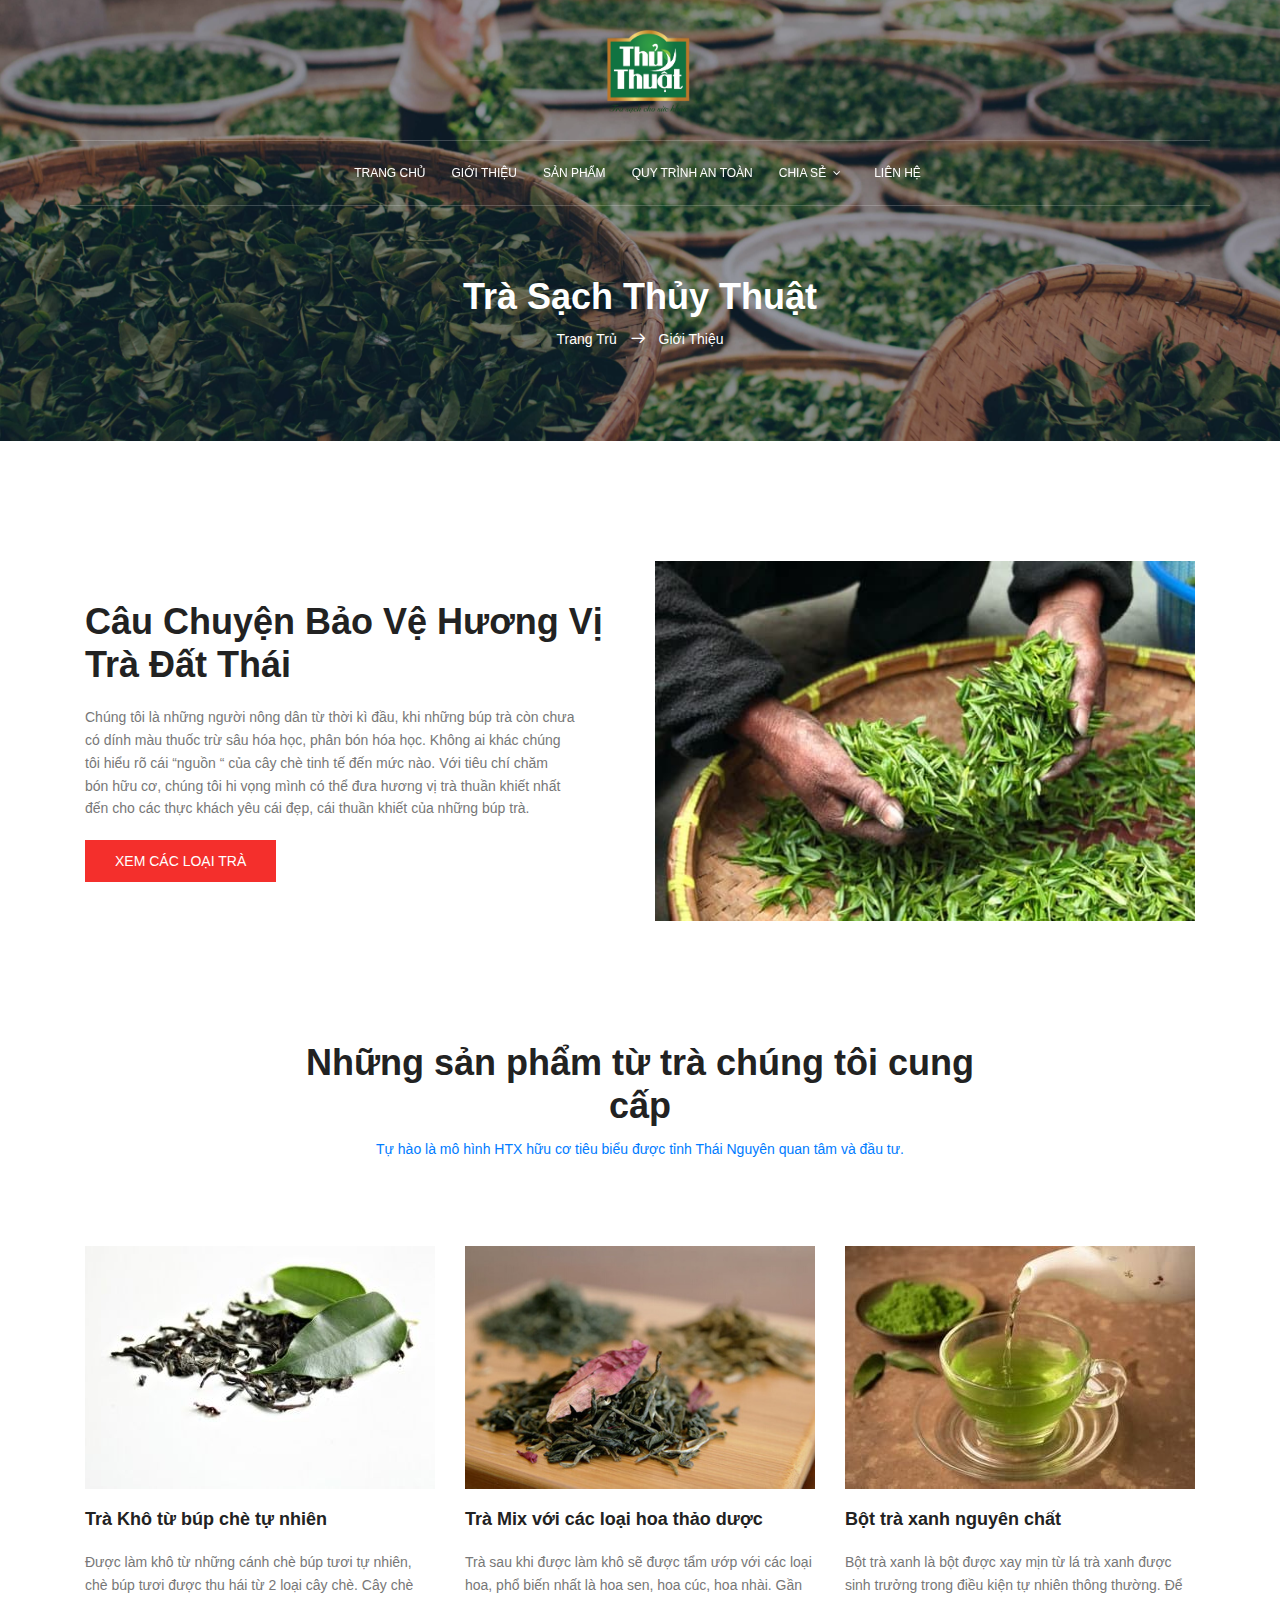
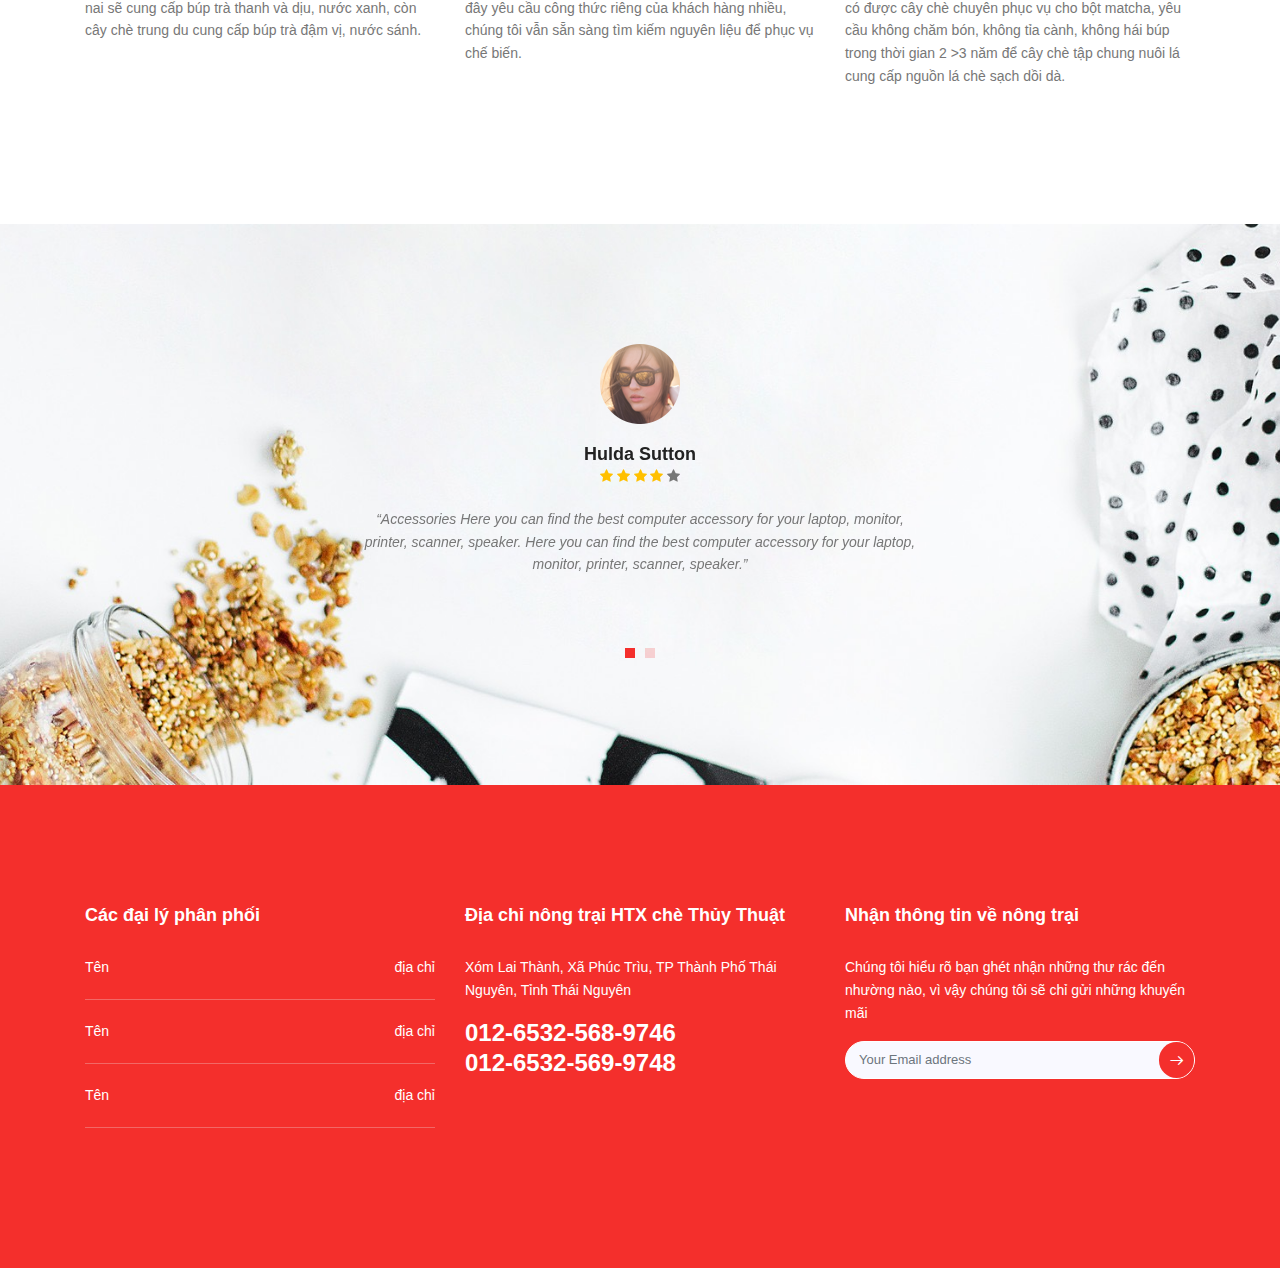
<file: about.html>
<!DOCTYPE html>
<!-- saved from url=(0040)about.html -->
<html lang="zxx" class="no-js" style="display: block;"><head><meta http-equiv="Content-Type" content="text/html; charset=UTF-8">
		<!-- Mobile Specific Meta -->
		<meta name="viewport" content="width=device-width, initial-scale=1, shrink-to-fit=no">
		<!-- Favicon-->
		<link rel="shortcut icon" href="img/fav.png">
		<!-- Author Meta -->
		<meta name="author" content="colorlib">
		<!-- Meta Description -->
		<meta name="description" content="">
		<!-- Meta Keyword -->
		<meta name="keywords" content="">
		<!-- meta character set -->
		
		<!-- Site Title -->
		<title>Trà Thuy Thuat</title>

		<link href="./about_files/css" rel="stylesheet"> 
			<!--
			CSS
			============================================= -->
			<link rel="stylesheet" href="./about_files/linearicons.css">
			<link rel="stylesheet" href="./about_files/font-awesome.min.css">
			<link rel="stylesheet" href="./about_files/bootstrap.css">
			<link rel="stylesheet" href="./about_files/magnific-popup.css">
			<link rel="stylesheet" href="./about_files/jquery-ui.css">				
			<link rel="stylesheet" href="./about_files/nice-select.css">							
			<link rel="stylesheet" href="./about_files/animate.min.css">
			<link rel="stylesheet" href="./about_files/owl.carousel.css">				
			<link rel="stylesheet" href="./about_files/main.css">
		<script type="text/javascript" charset="UTF-8" src="./about_files/common.js.download"></script><script type="text/javascript" charset="UTF-8" src="./about_files/util.js.download"></script></head>
		<body style="display: block;">	
			<header id="header" class="">
				<div class="header-top">
					<div class="container">
				  		<div class="row justify-content-center">
						      <div id="logo">
						        <a href="home.html"><img src="./about_files/logo2.png" alt="" title="" width="100" height="100"></a>
						      </div>
				  		</div>			  					
					</div>
				</div>
				<div class="container main-menu">
					<div class="row align-items-center justify-content-center d-flex">			
				      <nav id="nav-menu-container">
				        <ul class="nav-menu">
				         <li><a href="home.html">Trang Chủ</a></li>
				          <li><a href="about.html" class="menu-active">Giới Thiệu</a></li>
				          <li><a href="menu.html">Sản Phẩm</a></li>
				          <li><a href="#">Quy Trình An Toàn</a></li>
				          <li class="menu-has-children"><a href="about.html" class="sf-with-ul">Chia Sẻ</a>
				            <ul style="display: none;">
				              <li><a href="gallery.html">Hoạt Động Của Nông Trại</a></li>
				              <li><a href="blog-single.html">Chia Sẻ Kinh Nghiệm</a></li>
				            </ul>
				          </li>	
				        <!--   <li class="menu-has-children"><a href="about.html" class="sf-with-ul">Pages</a>
				            <ul style="display: none;">
				            	  <li><a href="elements.html">Elements</a></li>
						          <li class="menu-has-children"><a href="about.html" class="sf-with-ul">Level 2 </a>
						            <ul style="display: none;">
						              <li><a href="about.html#">Item One</a></li>
						              <li><a href="about.html#">Item Two</a></li>
						            </ul>
						          </li>					                		
				            </ul>
				          </li>	 -->				          					          		          
				          <li><a href="contact.html">Liên Hệ</a></li>
				        </ul>
				      </nav><!-- #nav-menu-container -->					      		  
					</div>
				</div>
			</header><!-- #header -->
			
			<!-- start banner Area -->
			<section class="about-banner relative">
				<div class="overlay overlay-bg"></div>
				<div class="container">				
					<div class="row d-flex align-items-center justify-content-center">
						<div class="about-content col-lg-12">
							<h1 class="text-white">
								Trà Sạch Thủy Thuật	
							</h1>	
							<p class="text-white link-nav"><a href="home.html">Trang Trủ</a>  <span class="lnr lnr-arrow-right"></span>  <a href="about.html">Giới Thiệu</a></p>
						</div>	
					</div>
				</div>
			</section>
			<!-- End banner Area -->	

			<!-- Start home-about Area -->
			<section class="home-about-area section-gap">
				<div class="container">
					<div class="row align-items-center">
						<div class="col-lg-6 home-about-left">
							<h1>Câu Chuyện Bảo Vệ Hương Vị Trà Đất Thái</h1>
							<p>
Chúng tôi là những người nông dân từ thời kì đầu, khi những búp trà còn chưa có dính màu thuốc trừ sâu hóa học, phân bón hóa học. Không ai khác chúng tôi hiểu rõ cái “nguồn “ của cây chè tinh tế đến mức nào. Với tiêu chí chăm bón hữu cơ, chúng tôi hi vọng mình có thể đưa hương vị trà thuần khiết nhất đến cho các thực khách yêu cái đẹp, cái thuần khiết của những búp trà.							</p>
							<a href="about.html#" class="primary-btn">Xem các loại trà</a>
						</div>
						<div class="col-lg-6 home-about-right">
							<img class="img-fluid" src="./about_files/about1.jpg" alt="">
						</div>
					</div>
				</div>	
			</section>
			<!-- End home-about Area -->	

			<!-- Start services Area -->
			<section class="services-area pb-120">
				<div class="container">
					<div class="row d-flex justify-content-center">
						<div class="menu-content pb-70 col-lg-8">
							<div class="title text-center">
								<h1 class="mb-10">Những sản phẩm từ trà chúng tôi cung cấp</h1>
								<p>
<a href="https://www.vitest.org/tin-tuc-xem/526/htx-che-thuy-thuat-day-manh-san-xuat-theo-huong-huu-co">Tự hào là mô hình HTX hữu cơ tiêu biểu được tỉnh Thái Nguyên quan tâm và đầu tư.</a></p>
							</div>
						</div>
					</div>						
					<div class="row">
						<div class="col-lg-4">
							<div class="single-service">
								<div class="thumb">
									<img src="./about_files/abouttea1.jpg" alt="">
								</div>
								<a href="about.html#">
									<h4>Trà Khô từ búp chè tự nhiên </h4>
								</a>
								<p>
									Được làm khô từ những cánh chè búp tươi tự nhiên, chè búp tươi được thu hái từ 2 loại cây chè. Cây chè nai sẽ cung cấp búp trà thanh và dịu, nước xanh, còn cây chè trung du cung cấp búp trà đậm vị, nước sánh.
								</p>								
							</div>
						</div>
						<div class="col-lg-4">
							<div class="single-service">
								<div class="thumb">
									<img src="./about_files/abouttea3.png" alt="">
								</div>
								<a href="about.html#">
									<h4>Trà Mix với các loại hoa thảo dược </h4>
								</a>	
								<p>
									Trà sau khi được làm khô sẽ được tẩm ướp với các loại hoa, phổ biến nhất là hoa sen, hoa cúc, hoa nhài. Gần đây yêu cầu công thức riêng của khách hàng nhiều, chúng tôi vẫn sẵn sàng tìm kiếm nguyên liệu để phục vụ chế biến.
								</p>
							</div>
						</div>
						<div class="col-lg-4">
							<div class="single-service">
								<div class="thumb">
									<img src="./about_files/abouttea2.jpg" alt="">
								</div>
								<a href="about.html#">
									<h4>Bột trà xanh nguyên chất</h4>
								</a>	
								<p>
									Bột trà xanh là bột được xay mịn từ lá trà xanh được sinh trưởng trong điều kiện tự nhiên thông thường. Để có được cây chè chuyên phục vụ cho bột matcha, yêu cầu không chăm bón, không tỉa cành, không hái búp trong thời gian 2 &gt;3 năm để cây chè tập chung nuôi lá cung cấp nguồn lá chè sạch dồi dà. 
								</p>
							</div>
						</div>												
					</div>
				</div>	
			</section>
			<!-- End services Area -->

			<!-- Start review Area -->
			<section class="review-area section-gap">
				<div class="container">
					<div class="row">
						<div class="active-review-carusel owl-carousel owl-theme owl-loaded">
							
								
							
																					
						<div class="owl-stage-outer"><div class="owl-stage" style="transform: translate3d(-7020px, 0px, 0px); transition: all 0.5s ease 0s; width: 9360px;"><div class="owl-item cloned" style="width: 1140px; margin-right: 30px;"><div class="single-review">
								<img src="./about_files/user.png" alt="">
								<h4>Hulda Sutton</h4>
								<div class="star">
									<span class="fa fa-star checked"></span>
									<span class="fa fa-star checked"></span>
									<span class="fa fa-star checked"></span>
									<span class="fa fa-star checked"></span>
									<span class="fa fa-star"></span>								
								</div>	
								<p>
									“Accessories Here you can find the best computer accessory for your laptop, monitor, printer, scanner, speaker. Here you can find the best computer accessory for your laptop, monitor, printer, scanner, speaker.”
								</p>
							</div></div><div class="owl-item cloned" style="width: 1140px; margin-right: 30px;"><div class="single-review">
								<img src="./about_files/user.png" alt="">
								<h4>Hulda Sutton</h4>
								<div class="star">
									<span class="fa fa-star checked"></span>
									<span class="fa fa-star checked"></span>
									<span class="fa fa-star checked"></span>
									<span class="fa fa-star checked"></span>
									<span class="fa fa-star"></span>								
								</div>	
								<p>
									“Accessories Here you can find the best computer accessory for your laptop, monitor, printer, scanner, speaker. Here you can find the best computer accessory for your laptop, monitor, printer, scanner, speaker.”
								</p>
							</div></div><div class="owl-item" style="width: 1140px; margin-right: 30px;"><div class="single-review">
								<img src="./about_files/user.png" alt="">
								<h4>Hulda Sutton</h4>
								<div class="star">
									<span class="fa fa-star checked"></span>
									<span class="fa fa-star checked"></span>
									<span class="fa fa-star checked"></span>
									<span class="fa fa-star checked"></span>
									<span class="fa fa-star"></span>								
								</div>	
								<p>
									“Accessories Here you can find the best computer accessory for your laptop, monitor, printer, scanner, speaker. Here you can find the best computer accessory for your laptop, monitor, printer, scanner, speaker.”
								</p>
							</div></div><div class="owl-item" style="width: 1140px; margin-right: 30px;"><div class="single-review">
								<img src="./about_files/user.png" alt="">
								<h4>Hulda Sutton</h4>
								<div class="star">
									<span class="fa fa-star checked"></span>
									<span class="fa fa-star checked"></span>
									<span class="fa fa-star checked"></span>
									<span class="fa fa-star checked"></span>
									<span class="fa fa-star"></span>								
								</div>	
								<p>
									“Accessories Here you can find the best computer accessory for your laptop, monitor, printer, scanner, speaker. Here you can find the best computer accessory for your laptop, monitor, printer, scanner, speaker.”
								</p>
							</div></div><div class="owl-item" style="width: 1140px; margin-right: 30px;"><div class="single-review">
								<img src="./about_files/user.png" alt="">
								<h4>Hulda Sutton</h4>
								<div class="star">
									<span class="fa fa-star checked"></span>
									<span class="fa fa-star checked"></span>
									<span class="fa fa-star checked"></span>
									<span class="fa fa-star checked"></span>
									<span class="fa fa-star"></span>								
								</div>	
								<p>
									“Accessories Here you can find the best computer accessory for your laptop, monitor, printer, scanner, speaker. Here you can find the best computer accessory for your laptop, monitor, printer, scanner, speaker.”
								</p>
							</div></div><div class="owl-item" style="width: 1140px; margin-right: 30px;"><div class="single-review">
								<img src="./about_files/user.png" alt="">
								<h4>Hulda Sutton</h4>
								<div class="star">
									<span class="fa fa-star checked"></span>
									<span class="fa fa-star checked"></span>
									<span class="fa fa-star checked"></span>
									<span class="fa fa-star checked"></span>
									<span class="fa fa-star"></span>								
								</div>	
								<p>
									“Accessories Here you can find the best computer accessory for your laptop, monitor, printer, scanner, speaker. Here you can find the best computer accessory for your laptop, monitor, printer, scanner, speaker.”
								</p>
							</div></div><div class="owl-item cloned active" style="width: 1140px; margin-right: 30px;"><div class="single-review">
								<img src="./about_files/user.png" alt="">
								<h4>Hulda Sutton</h4>
								<div class="star">
									<span class="fa fa-star checked"></span>
									<span class="fa fa-star checked"></span>
									<span class="fa fa-star checked"></span>
									<span class="fa fa-star checked"></span>
									<span class="fa fa-star"></span>								
								</div>	
								<p>
									“Accessories Here you can find the best computer accessory for your laptop, monitor, printer, scanner, speaker. Here you can find the best computer accessory for your laptop, monitor, printer, scanner, speaker.”
								</p>
							</div></div><div class="owl-item cloned" style="width: 1140px; margin-right: 30px;"><div class="single-review">
								<img src="./about_files/user.png" alt="">
								<h4>Hulda Sutton</h4>
								<div class="star">
									<span class="fa fa-star checked"></span>
									<span class="fa fa-star checked"></span>
									<span class="fa fa-star checked"></span>
									<span class="fa fa-star checked"></span>
									<span class="fa fa-star"></span>								
								</div>	
								<p>
									“Accessories Here you can find the best computer accessory for your laptop, monitor, printer, scanner, speaker. Here you can find the best computer accessory for your laptop, monitor, printer, scanner, speaker.”
								</p>
							</div></div></div></div><div class="owl-controls"><div class="owl-nav"><div class="owl-prev" style="display: none;">prev</div><div class="owl-next" style="display: none;">next</div></div><div class="owl-dots" style=""><div class="owl-dot active"><span></span></div><div class="owl-dot"><span></span></div><div class="owl-dot"><span></span></div><div class="owl-dot"><span></span></div></div></div></div>
					</div>
				</div>	
			</section>
			<!-- End review Area -->				

			<!-- start footer Area -->		
			<footer class="footer-area">
				<div class="footer-widget-wrap">
					<div class="container">
						<div class="row section-gap">
							<div class="col-lg-4  col-md-6 col-sm-6">
								<div class="single-footer-widget">
									<h4>Các đại lý phân phối</h4>
									<ul class="hr-list">
										<li class="d-flex justify-content-between">
											<span>Tên</span> <span>địa chỉ</span>
										</li>
										<li class="d-flex justify-content-between">
											<span>Tên</span> <span>địa chỉ</span>
										</li>
										<li class="d-flex justify-content-between">
											<span>Tên</span> <span>địa chỉ</span>
										</li>																				
									</ul>
								</div>
							</div>
							<div class="col-lg-4  col-md-6 col-sm-6">
								<div class="single-footer-widget">
									<h4>Địa chỉ nông trại HTX chè Thủy Thuật</h4>
									<p>
										Xóm Lai Thành, Xã Phúc Trìu, TP Thành Phố Thái Nguyên, Tỉnh Thái Nguyên
									</p>
									<p class="number">
										012-6532-568-9746 <br>
										012-6532-569-9748
									</p>
								</div>
							</div>						
							<div class="col-lg-4  col-md-6 col-sm-6">
								<div class="single-footer-widget">
									<h4>Nhận thông tin về nông trại</h4>
									<p>Chúng tôi hiểu rõ bạn ghét nhận những thư rác đến nhường nào, vì vậy chúng tôi sẽ chỉ gửi những khuyến mãi</p>
									<div class="d-flex flex-row" id="mc_embed_signup">


										  <form class="navbar-form" action="https://spondonit.us12.list-manage.com/subscribe/post?u=1462626880ade1ac87bd9c93a&amp;id=92a4423d01" method="get">
										    <div class="input-group add-on align-items-center d-flex">
										      	<input class="form-control" name="EMAIL" placeholder="Your Email address" onfocus="this.placeholder = ''" onblur="this.placeholder = 'Your Email address'" required="" type="email">
												<div style="position: absolute; left: -5000px;">
													<input name="b_36c4fd991d266f23781ded980_aefe40901a" tabindex="-1" value="" type="text">
												</div>
										      <div class="input-group-btn">
										        <button class="genric-btn"><span class="lnr lnr-arrow-right"></span></button>
										      </div>
										    </div>
										      <div class="info mt-20"></div>
										  </form>
									</div>
								</div>
							</div>						
						</div>					
					</div>					
				</div>
				
			</footer>
			<!-- End footer Area -->	

			<script src="./about_files/jquery-2.2.4.min.js.download"></script>
			<script src="./about_files/popper.min.js.download"></script>
			<script src="./about_files/bootstrap.min.js.download"></script>			
			<script src="./about_files/js"></script>		
 			<script src="./about_files/jquery-ui.js.download"></script>					
  			<script src="./about_files/easing.min.js.download"></script>			
			<script src="./about_files/hoverIntent.js.download"></script>
			<script src="./about_files/superfish.min.js.download"></script>	
			<script src="./about_files/jquery.ajaxchimp.min.js.download"></script>
			<script src="./about_files/jquery.magnific-popup.min.js.download"></script>						
			<script src="./about_files/jquery.nice-select.min.js.download"></script>					
			<script src="./about_files/owl.carousel.min.js.download"></script>			
            <script src="./about_files/isotope.pkgd.min.js.download"></script>								
			<script src="./about_files/mail-script.js.download"></script>	
			<script src="./about_files/main.js.download"></script>	
		
	</body></html>
</file>
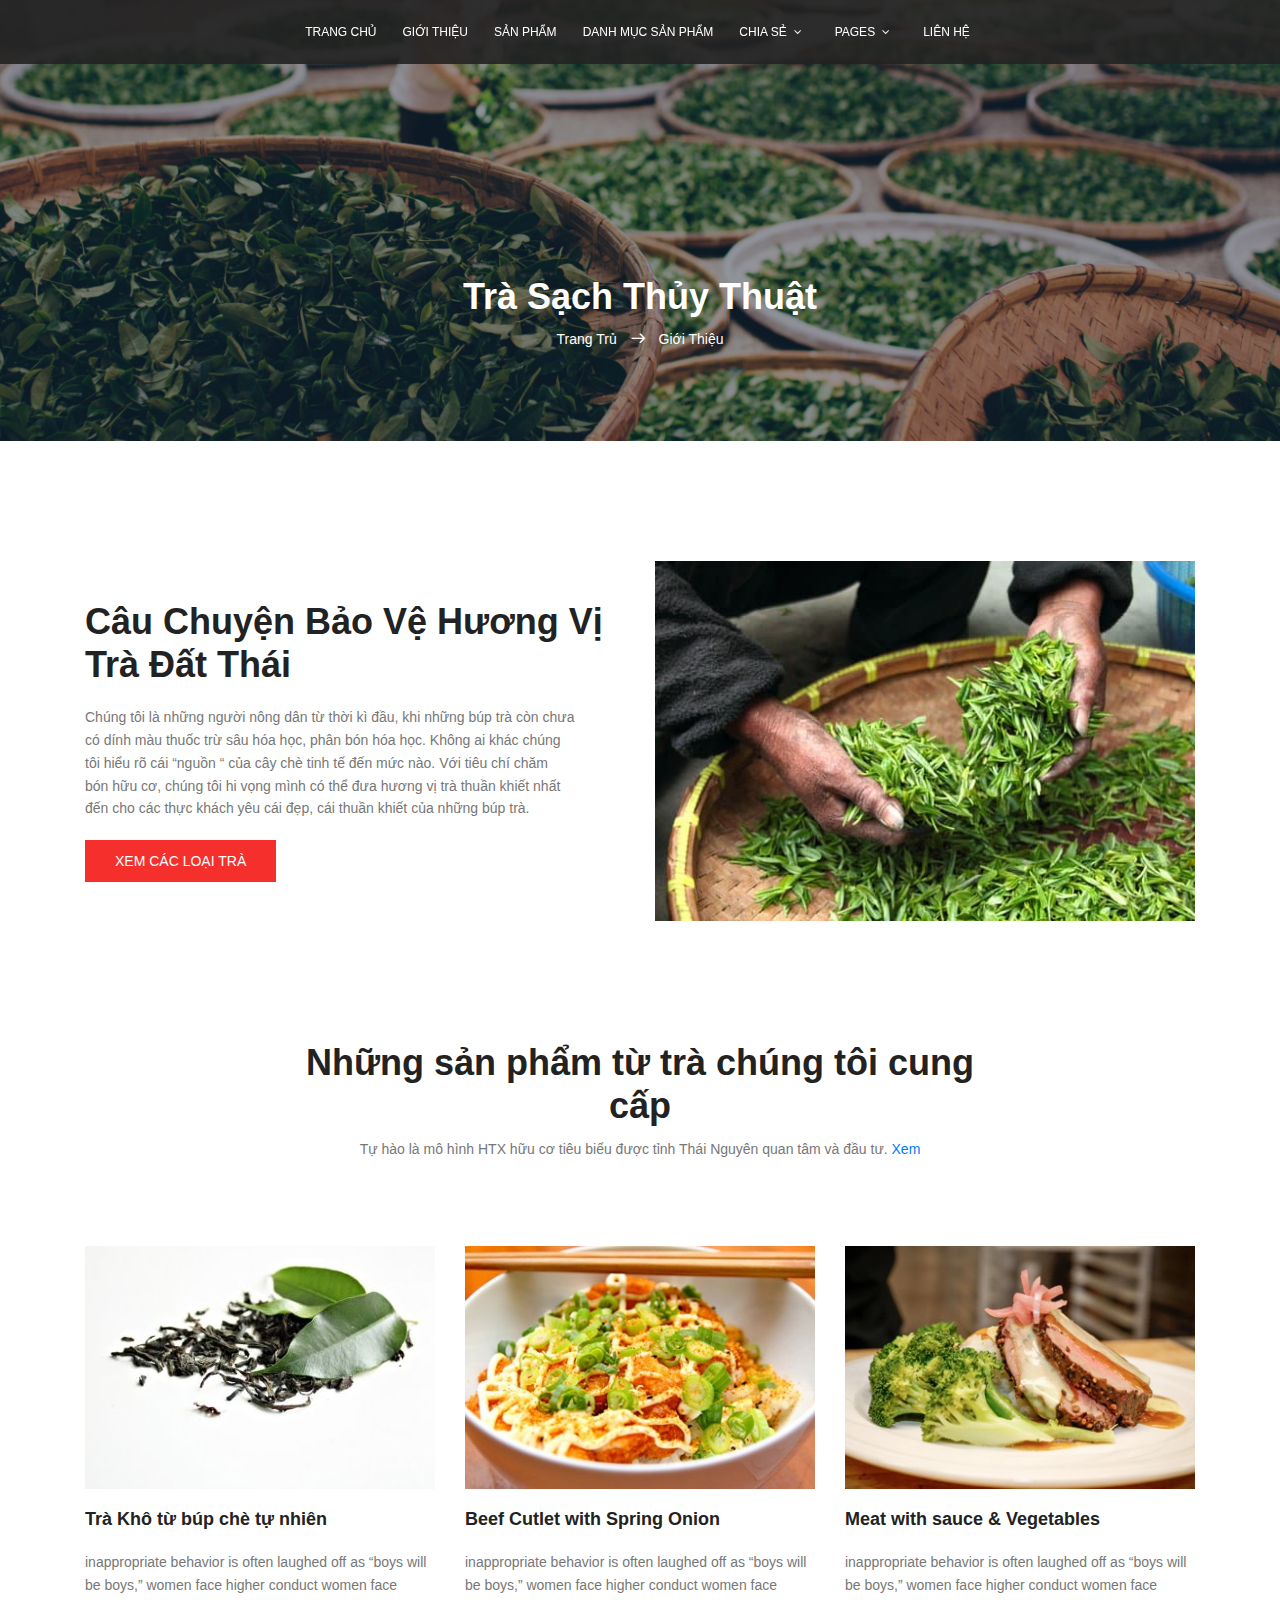
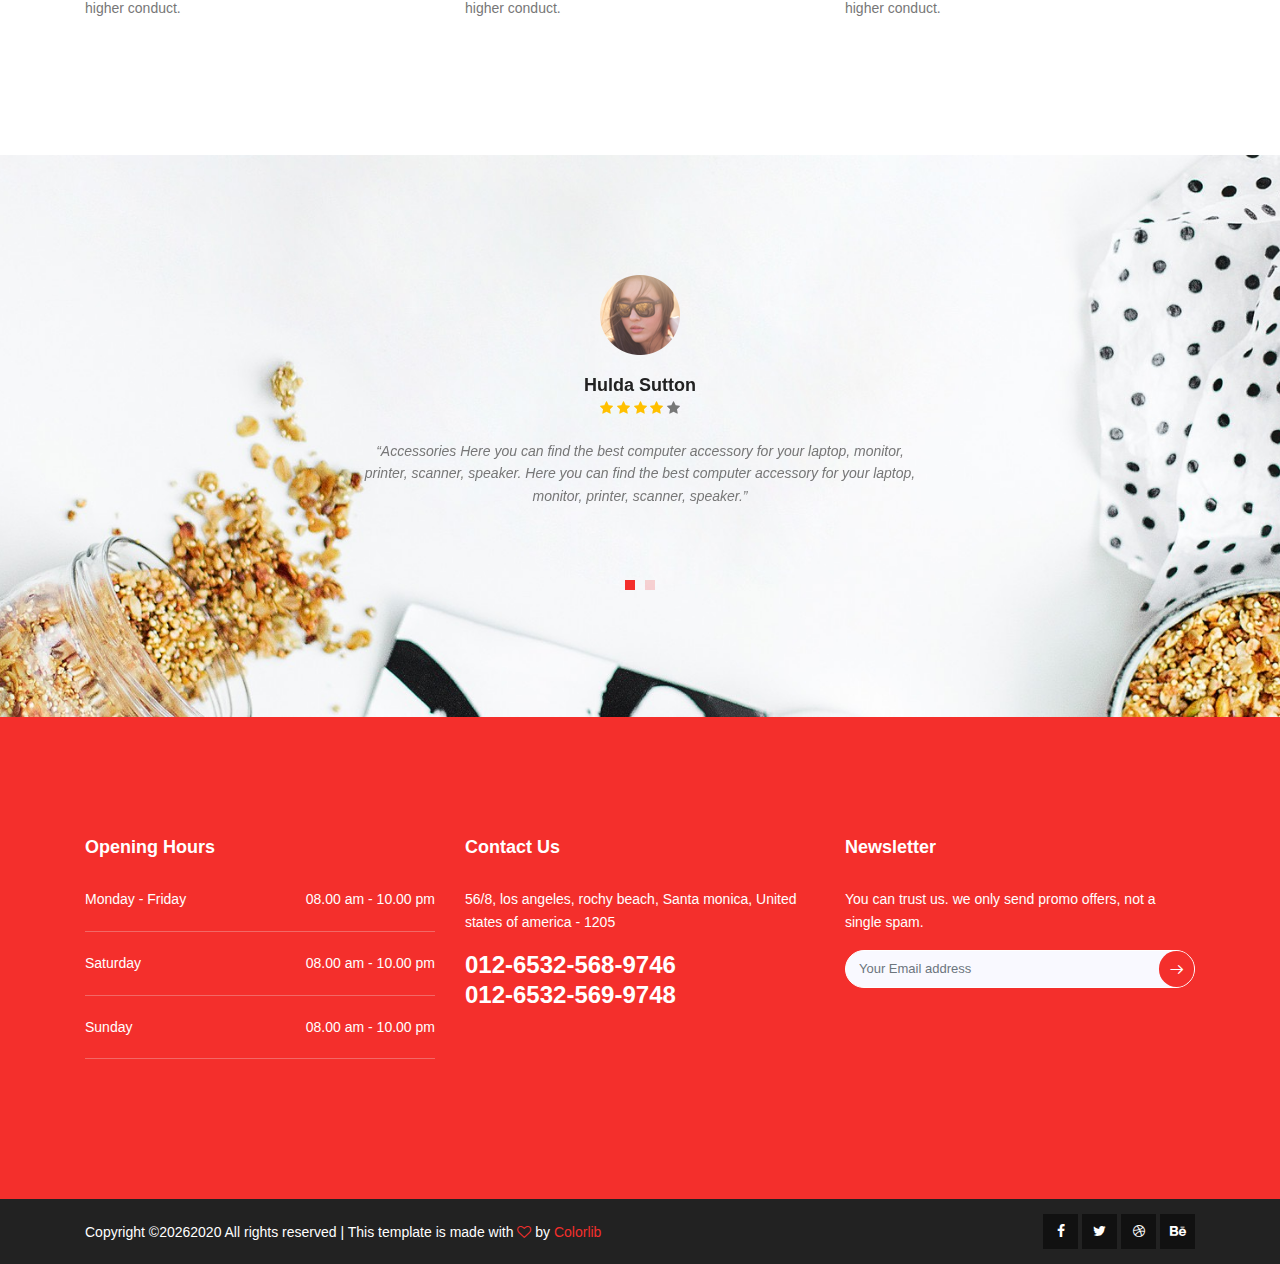
<file: about2.html>
<!DOCTYPE html>
<!-- saved from url=(0040)about.html -->
<html lang="zxx" class="no-js" style="display: block;"><head><meta http-equiv="Content-Type" content="text/html; charset=UTF-8">
		<!-- Mobile Specific Meta -->
		<meta name="viewport" content="width=device-width, initial-scale=1, shrink-to-fit=no">
		<!-- Favicon-->
		<link rel="shortcut icon" href="img/fav.png">
		<!-- Author Meta -->
		<meta name="author" content="colorlib">
		<!-- Meta Description -->
		<meta name="description" content="">
		<!-- Meta Keyword -->
		<meta name="keywords" content="">
		<!-- meta character set -->
		
		<!-- Site Title -->
		<title>Tra Thuy Thuat</title>

		<link href="./a2_files/css" rel="stylesheet"> 
			<!--
			CSS
			============================================= -->
			<link rel="stylesheet" href="./a2_files/linearicons.css">
			<link rel="stylesheet" href="./a2_files/font-awesome.min.css">
			<link rel="stylesheet" href="./a2_files/bootstrap.css">
			<link rel="stylesheet" href="./a2_files/magnific-popup.css">
			<link rel="stylesheet" href="./a2_files/jquery-ui.css">				
			<link rel="stylesheet" href="./a2_files/nice-select.css">							
			<link rel="stylesheet" href="./a2_files/animate.min.css">
			<link rel="stylesheet" href="./a2_files/owl.carousel.css">				
			<link rel="stylesheet" href="./a2_files/main.css">
		<script type="text/javascript" charset="UTF-8" src="./a2_files/common.js.download"></script><script type="text/javascript" charset="UTF-8" src="./a2_files/util.js.download"></script></head>
		<body style="display: block;">	
			<header id="header" class="header-scrolled">
				<div class="header-top">
					<div class="container">
				  		<div class="row justify-content-center">
						      <div id="logo">
						        <a href="home.html"><img src="./a2_files/logo2.png" alt="" title="" width="100" height="100"></a>
						      </div>
				  		</div>			  					
					</div>
				</div>
				<div class="container main-menu"><span class="menu-title">Menu</span> <button type="button" id="mobile-nav-toggle"><i class="lnr lnr-menu"></i></button>
					<div class="row align-items-center justify-content-center d-flex">			
				      <nav id="nav-menu-container">
				        <ul class="nav-menu sf-js-enabled sf-arrows" style="touch-action: pan-y;">
				          <li><a href="home.html">Trang Chủ</a></li>
				          <li><a href="about.html" class="menu-active">Giới Thiệu</a></li>
				          <li><a href="menu.html">Sản Phẩm</a></li>
				          <li><a href="gallery.html">Danh Mục Sản Phẩm</a></li>
				          <li class="menu-has-children"><a href="about.html" class="sf-with-ul">Chia Sẻ</a>
				            <ul style="display: none;">
				              <li><a href="blog-home.html">Hoạt Động Của Nông Trại</a></li>
				              <li><a href="blog-single.html">Chia Sẻ Kinh Nghiệm</a></li>
				            </ul>
				          </li>	
				          <li class="menu-has-children"><a href="about.html" class="sf-with-ul">Pages</a>
				            <ul style="display: none;">
				            	  <li><a href="elements.html">Elements</a></li>
						          <li class="menu-has-children"><a href="about.html" class="sf-with-ul">Level 2 </a>
						            <ul style="display: none;">
						              <li><a href="about.html#">Item One</a></li>
						              <li><a href="about.html#">Item Two</a></li>
						            </ul>
						          </li>					                		
				            </ul>
				          </li>					          					          		          
				          <li><a href="contact.html">Liên Hệ</a></li>
				        </ul>
				      </nav><!-- #nav-menu-container -->					      		  
					</div>
				<nav id="mobile-nav">
				        <ul class="" style="touch-action: pan-y;" id="">
				          <li><a href="home.html">Home</a></li>
				          <li><a href="about.html" class="menu-active">About</a></li>
				          <li><a href="menu.html">Menu</a></li>
				          <li><a href="gallery.html">Gallery</a></li>
				          <li class="menu-has-children"><i class="lnr lnr-chevron-down"></i><a href="about.html" class="sf-with-ul">Blog</a>
				            <ul style="display: none;">
				              <li><a href="blog-home.html">Blog Home</a></li>
				              <li><a href="blog-single.html">Blog Single</a></li>
				            </ul>
				          </li>	
				          <li class="menu-has-children"><i class="lnr lnr-chevron-down"></i><a href="about.html" class="sf-with-ul">Pages</a>
				            <ul style="display: none;">
				            	  <li><a href="elements.html">Elements</a></li>
						          <li class="menu-has-children"><i class="lnr lnr-chevron-down"></i><a href="about.html" class="sf-with-ul">Level 2 </a>
						            <ul style="display: none;">
						              <li><a href="about.html#">Item One</a></li>
						              <li><a href="about.html#">Item Two</a></li>
						            </ul>
						          </li>					                		
				            </ul>
				          </li>					          					          		          
				          <li><a href="contact.html">Contact</a></li>
				        </ul>
				      </nav><div id="mobile-body-overly"></div></div>
			</header><!-- #header -->
			
			<!-- start banner Area -->
			<section class="about-banner relative">
				<div class="overlay overlay-bg"></div>
				<div class="container">				
					<div class="row d-flex align-items-center justify-content-center">
						<div class="about-content col-lg-12">
							<h1 class="text-white">
								Trà Sạch Thủy Thuật	
							</h1>	
							<p class="text-white link-nav"><a href="home.html">Trang Trủ</a>  <span class="lnr lnr-arrow-right"></span>  <a href="about.html">Giới Thiệu</a></p>
						</div>	
					</div>
				</div>
			</section>
			<!-- End banner Area -->	

			<!-- Start home-about Area -->
			<section class="home-about-area section-gap">
				<div class="container">
					<div class="row align-items-center">
						<div class="col-lg-6 home-about-left">
							<h1>Câu Chuyện Bảo Vệ Hương Vị Trà Đất Thái</h1>
							<p>
Chúng tôi là những người nông dân từ thời kì đầu, khi những búp trà còn chưa có dính màu thuốc trừ sâu hóa học, phân bón hóa học. Không ai khác chúng tôi hiểu rõ cái “nguồn “ của cây chè tinh tế đến mức nào. Với tiêu chí chăm bón hữu cơ, chúng tôi hi vọng mình có thể đưa hương vị trà thuần khiết nhất đến cho các thực khách yêu cái đẹp, cái thuần khiết của những búp trà.							</p>
							<a href="about.html#" class="primary-btn">Xem các loại trà</a>
						</div>
						<div class="col-lg-6 home-about-right">
							<img class="img-fluid" src="./a2_files/about1.jpg" alt="">
						</div>
					</div>
				</div>	
			</section>
			<!-- End home-about Area -->	

			<!-- Start services Area -->
			<section class="services-area pb-120">
				<div class="container">
					<div class="row d-flex justify-content-center">
						<div class="menu-content pb-70 col-lg-8">
							<div class="title text-center">
								<h1 class="mb-10">Những sản phẩm từ trà chúng tôi cung cấp</h1>
								<p>Tự hào là mô hình HTX hữu cơ tiêu biểu được tỉnh Thái Nguyên quan tâm và đầu tư.
								<a href="https://www.vitest.org/tin-tuc-xem/526/htx-che-thuy-thuat-day-manh-san-xuat-theo-huong-huu-co">Xem</a></p>
								
							</div>
						</div>
					</div>						
					<div class="row">
						<div class="col-lg-4">
							<div class="single-service">
								<div class="thumb">
									<img src="./a2_files/abouttea1.jpg" alt="">
								</div>
								<a href="about.html#">
									<h4>Trà Khô từ búp chè tự nhiên </h4>
								</a>
								<p>
									inappropriate behavior is often laughed off as “boys will be boys,” women face higher conduct women face higher conduct.
								</p>								
							</div>
						</div>
						<div class="col-lg-4">
							<div class="single-service">
								<div class="thumb">
									<img src="./a2_files/s2.jpg" alt="">
								</div>
								<a href="about.html#">
									<h4>Beef Cutlet with Spring Onion</h4>
								</a>	
								<p>
									inappropriate behavior is often laughed off as “boys will be boys,” women face higher conduct women face higher conduct.
								</p>
							</div>
						</div>
						<div class="col-lg-4">
							<div class="single-service">
								<div class="thumb">
									<img src="./a2_files/s3.jpg" alt="">
								</div>
								<a href="about.html#">
									<h4>Meat with sauce &amp; Vegetables</h4>
								</a>	
								<p>
									inappropriate behavior is often laughed off as “boys will be boys,” women face higher conduct women face higher conduct.
								</p>
							</div>
						</div>												
					</div>
				</div>	
			</section>
			<!-- End services Area -->

			<!-- Start review Area -->
			<section class="review-area section-gap">
				<div class="container">
					<div class="row">
						<div class="active-review-carusel owl-carousel owl-theme owl-loaded">
							
								
							
																					
						<div class="owl-stage-outer"><div class="owl-stage" style="transform: translate3d(-7020px, 0px, 0px); transition: all 0.5s ease 0s; width: 9360px;"><div class="owl-item cloned" style="width: 1140px; margin-right: 30px;"><div class="single-review">
								<img src="./a2_files/user.png" alt="">
								<h4>Hulda Sutton</h4>
								<div class="star">
									<span class="fa fa-star checked"></span>
									<span class="fa fa-star checked"></span>
									<span class="fa fa-star checked"></span>
									<span class="fa fa-star checked"></span>
									<span class="fa fa-star"></span>								
								</div>	
								<p>
									“Accessories Here you can find the best computer accessory for your laptop, monitor, printer, scanner, speaker. Here you can find the best computer accessory for your laptop, monitor, printer, scanner, speaker.”
								</p>
							</div></div><div class="owl-item cloned" style="width: 1140px; margin-right: 30px;"><div class="single-review">
								<img src="./a2_files/user.png" alt="">
								<h4>Hulda Sutton</h4>
								<div class="star">
									<span class="fa fa-star checked"></span>
									<span class="fa fa-star checked"></span>
									<span class="fa fa-star checked"></span>
									<span class="fa fa-star checked"></span>
									<span class="fa fa-star"></span>								
								</div>	
								<p>
									“Accessories Here you can find the best computer accessory for your laptop, monitor, printer, scanner, speaker. Here you can find the best computer accessory for your laptop, monitor, printer, scanner, speaker.”
								</p>
							</div></div><div class="owl-item" style="width: 1140px; margin-right: 30px;"><div class="single-review">
								<img src="./a2_files/user.png" alt="">
								<h4>Hulda Sutton</h4>
								<div class="star">
									<span class="fa fa-star checked"></span>
									<span class="fa fa-star checked"></span>
									<span class="fa fa-star checked"></span>
									<span class="fa fa-star checked"></span>
									<span class="fa fa-star"></span>								
								</div>	
								<p>
									“Accessories Here you can find the best computer accessory for your laptop, monitor, printer, scanner, speaker. Here you can find the best computer accessory for your laptop, monitor, printer, scanner, speaker.”
								</p>
							</div></div><div class="owl-item" style="width: 1140px; margin-right: 30px;"><div class="single-review">
								<img src="./a2_files/user.png" alt="">
								<h4>Hulda Sutton</h4>
								<div class="star">
									<span class="fa fa-star checked"></span>
									<span class="fa fa-star checked"></span>
									<span class="fa fa-star checked"></span>
									<span class="fa fa-star checked"></span>
									<span class="fa fa-star"></span>								
								</div>	
								<p>
									“Accessories Here you can find the best computer accessory for your laptop, monitor, printer, scanner, speaker. Here you can find the best computer accessory for your laptop, monitor, printer, scanner, speaker.”
								</p>
							</div></div><div class="owl-item" style="width: 1140px; margin-right: 30px;"><div class="single-review">
								<img src="./a2_files/user.png" alt="">
								<h4>Hulda Sutton</h4>
								<div class="star">
									<span class="fa fa-star checked"></span>
									<span class="fa fa-star checked"></span>
									<span class="fa fa-star checked"></span>
									<span class="fa fa-star checked"></span>
									<span class="fa fa-star"></span>								
								</div>	
								<p>
									“Accessories Here you can find the best computer accessory for your laptop, monitor, printer, scanner, speaker. Here you can find the best computer accessory for your laptop, monitor, printer, scanner, speaker.”
								</p>
							</div></div><div class="owl-item" style="width: 1140px; margin-right: 30px;"><div class="single-review">
								<img src="./a2_files/user.png" alt="">
								<h4>Hulda Sutton</h4>
								<div class="star">
									<span class="fa fa-star checked"></span>
									<span class="fa fa-star checked"></span>
									<span class="fa fa-star checked"></span>
									<span class="fa fa-star checked"></span>
									<span class="fa fa-star"></span>								
								</div>	
								<p>
									“Accessories Here you can find the best computer accessory for your laptop, monitor, printer, scanner, speaker. Here you can find the best computer accessory for your laptop, monitor, printer, scanner, speaker.”
								</p>
							</div></div><div class="owl-item cloned active" style="width: 1140px; margin-right: 30px;"><div class="single-review">
								<img src="./a2_files/user.png" alt="">
								<h4>Hulda Sutton</h4>
								<div class="star">
									<span class="fa fa-star checked"></span>
									<span class="fa fa-star checked"></span>
									<span class="fa fa-star checked"></span>
									<span class="fa fa-star checked"></span>
									<span class="fa fa-star"></span>								
								</div>	
								<p>
									“Accessories Here you can find the best computer accessory for your laptop, monitor, printer, scanner, speaker. Here you can find the best computer accessory for your laptop, monitor, printer, scanner, speaker.”
								</p>
							</div></div><div class="owl-item cloned" style="width: 1140px; margin-right: 30px;"><div class="single-review">
								<img src="./a2_files/user.png" alt="">
								<h4>Hulda Sutton</h4>
								<div class="star">
									<span class="fa fa-star checked"></span>
									<span class="fa fa-star checked"></span>
									<span class="fa fa-star checked"></span>
									<span class="fa fa-star checked"></span>
									<span class="fa fa-star"></span>								
								</div>	
								<p>
									“Accessories Here you can find the best computer accessory for your laptop, monitor, printer, scanner, speaker. Here you can find the best computer accessory for your laptop, monitor, printer, scanner, speaker.”
								</p>
							</div></div></div></div><div class="owl-controls"><div class="owl-nav"><div class="owl-prev" style="display: none;">prev</div><div class="owl-next" style="display: none;">next</div></div><div class="owl-dots" style=""><div class="owl-dot active"><span></span></div><div class="owl-dot"><span></span></div><div class="owl-dot"><span></span></div><div class="owl-dot"><span></span></div></div></div></div>
					</div>
				</div>	
			</section>
			<!-- End review Area -->				

			<!-- start footer Area -->		
			<footer class="footer-area">
				<div class="footer-widget-wrap">
					<div class="container">
						<div class="row section-gap">
							<div class="col-lg-4  col-md-6 col-sm-6">
								<div class="single-footer-widget">
									<h4>Opening Hours</h4>
									<ul class="hr-list">
										<li class="d-flex justify-content-between">
											<span>Monday - Friday</span> <span>08.00 am - 10.00 pm</span>
										</li>
										<li class="d-flex justify-content-between">
											<span>Saturday</span> <span>08.00 am - 10.00 pm</span>
										</li>
										<li class="d-flex justify-content-between">
											<span>Sunday</span> <span>08.00 am - 10.00 pm</span>
										</li>																				
									</ul>
								</div>
							</div>
							<div class="col-lg-4  col-md-6 col-sm-6">
								<div class="single-footer-widget">
									<h4>Contact Us</h4>
									<p>
										56/8, los angeles, rochy beach, Santa monica, United states of america - 1205
									</p>
									<p class="number">
										012-6532-568-9746 <br>
										012-6532-569-9748
									</p>
								</div>
							</div>						
							<div class="col-lg-4  col-md-6 col-sm-6">
								<div class="single-footer-widget">
									<h4>Newsletter</h4>
									<p>You can trust us. we only send promo offers, not a single spam.</p>
									<div class="d-flex flex-row" id="mc_embed_signup">


										  <form class="navbar-form" action="https://spondonit.us12.list-manage.com/subscribe/post?u=1462626880ade1ac87bd9c93a&amp;id=92a4423d01" method="get" novalidate="true">
										    <div class="input-group add-on align-items-center d-flex">
										      	<input class="form-control" name="EMAIL" placeholder="Your Email address" onfocus="this.placeholder = &#39;&#39;" onblur="this.placeholder = &#39;Your Email address&#39;" required="" type="email">
												<div style="position: absolute; left: -5000px;">
													<input name="b_36c4fd991d266f23781ded980_aefe40901a" tabindex="-1" value="" type="text">
												</div>
										      <div class="input-group-btn">
										        <button class="genric-btn"><span class="lnr lnr-arrow-right"></span></button>
										      </div>
										    </div>
										      <div class="info mt-20"></div>
										  </form>
									</div>
								</div>
							</div>						
						</div>					
					</div>					
				</div>
				<div class="footer-bottom-wrap">
					<div class="container">
						<div class="row footer-bottom d-flex justify-content-between align-items-center">
							<p class="col-lg-8 col-mdcol-sm-6 -6 footer-text m-0"><!-- Link back to Colorlib can't be removed. Template is licensed under CC BY 3.0. -->
Copyright ©<script>document.write(new Date().getFullYear());</script>2020 All rights reserved | This template is made with <i class="fa fa-heart-o" aria-hidden="true"></i> by <a href="https://colorlib.com/" target="_blank">Colorlib</a>
<!-- Link back to Colorlib can't be removed. Template is licensed under CC BY 3.0. --></p>
							<ul class="col-lg-4 col-mdcol-sm-6 -6 social-icons text-right">
	                            <li><a href="about.html#"><i class="fa fa-facebook"></i></a></li>
	                            <li><a href="about.html#"><i class="fa fa-twitter"></i></a></li>
	                            <li><a href="about.html#"><i class="fa fa-dribbble"></i></a></li>
	                            <li><a href="about.html#"><i class="fa fa-behance"></i></a></li>           
	                        </ul>
						</div>						
					</div>
				</div>
			</footer>
			<!-- End footer Area -->	

			<script src="./a2_files/jquery-2.2.4.min.js.download"></script>
			<script src="./a2_files/popper.min.js.download"></script>
			<script src="./a2_files/bootstrap.min.js.download"></script>			
			<script src="./a2_files/js"></script>		
 			<script src="./a2_files/jquery-ui.js.download"></script>					
  			<script src="./a2_files/easing.min.js.download"></script>			
			<script src="./a2_files/hoverIntent.js.download"></script>
			<script src="./a2_files/superfish.min.js.download"></script>	
			<script src="./a2_files/jquery.ajaxchimp.min.js.download"></script>
			<script src="./a2_files/jquery.magnific-popup.min.js.download"></script>						
			<script src="./a2_files/jquery.nice-select.min.js.download"></script>					
			<script src="./a2_files/owl.carousel.min.js.download"></script>			
            <script src="./a2_files/isotope.pkgd.min.js.download"></script>								
			<script src="./a2_files/mail-script.js.download"></script>	
			<script src="./a2_files/main.js.download"></script>	
		
	</body></html>
</file>
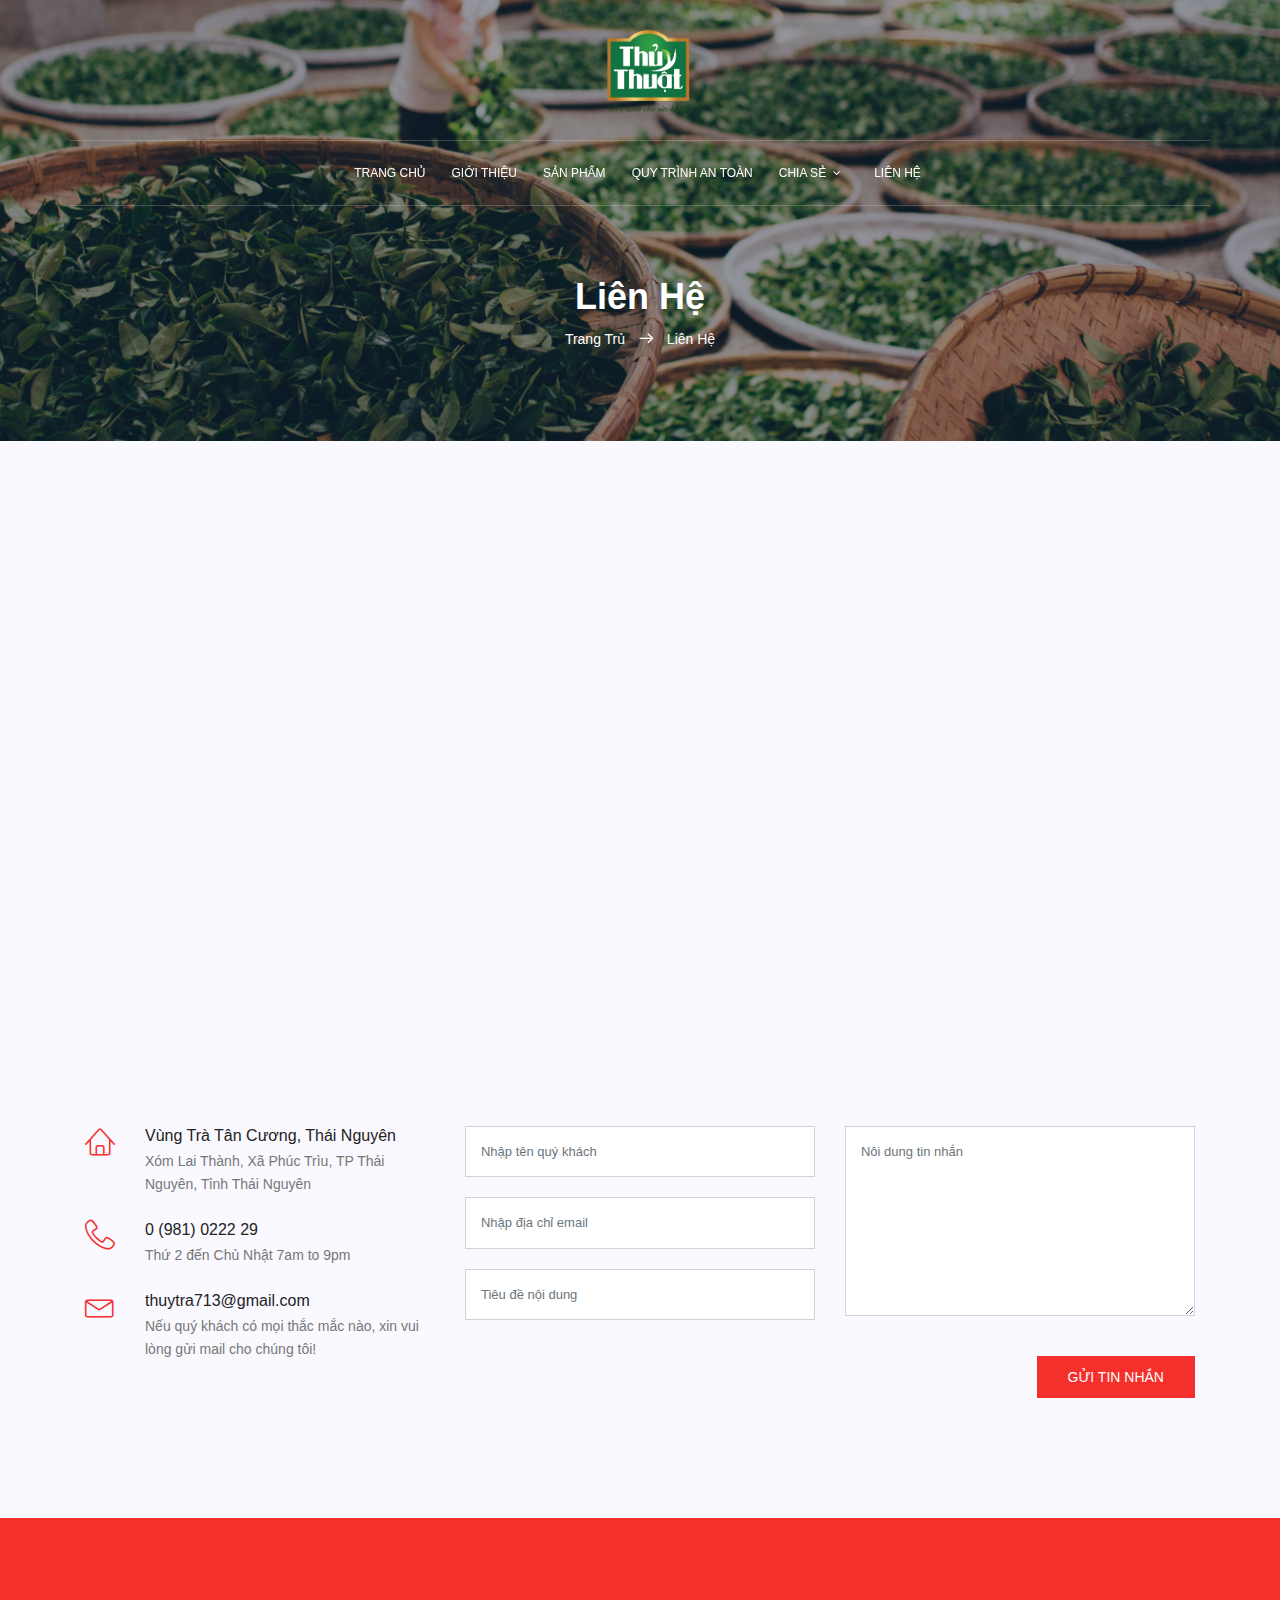
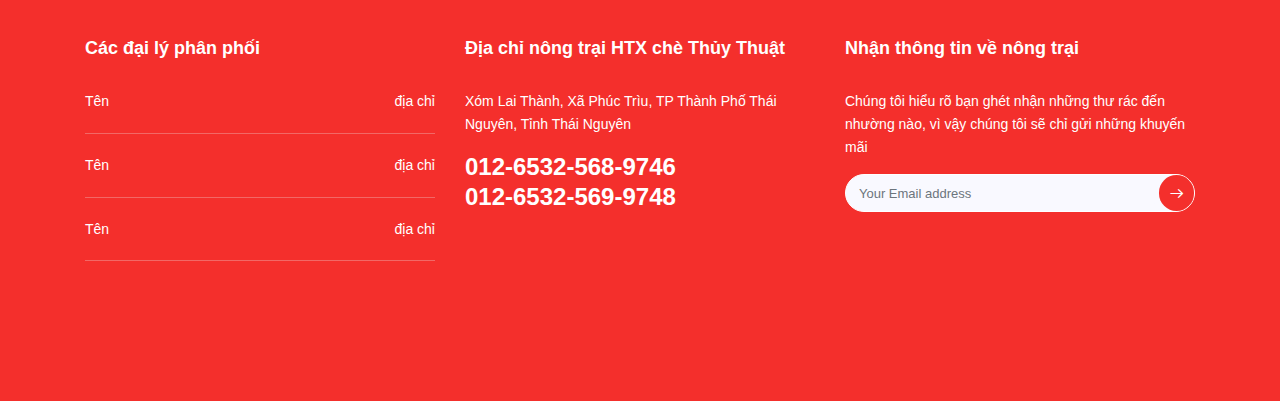
<file: contact.html>
<!DOCTYPE html>
	<html lang="zxx" class="no-js">
	<head>
		<!-- Mobile Specific Meta -->
		<meta name="viewport" content="width=device-width, initial-scale=1, shrink-to-fit=no">
		<!-- Favicon-->
		<link rel="shortcut icon" href="img/fav.png">
		<!-- Author Meta -->
		<meta name="author" content="colorlib">
		<!-- Meta Description -->
		<meta name="description" content="">
		<!-- Meta Keyword -->
		<meta name="keywords" content="">
		<!-- meta character set -->
		<meta charset="UTF-8">
		<!-- Site Title -->
		<title>Trà Thuy Thuat</title

		<link href="https://fonts.googleapis.com/css?family=Poppins:100,200,400,300,500,600,700" rel="stylesheet"> 
			<!--
			CSS
			============================================= -->
			<link rel="stylesheet" href="css/linearicons.css">
			<link rel="stylesheet" href="css/font-awesome.min.css">
			<link rel="stylesheet" href="css/bootstrap.css">
			<link rel="stylesheet" href="css/magnific-popup.css">
			<link rel="stylesheet" href="css/jquery-ui.css">				
			<link rel="stylesheet" href="css/nice-select.css">							
			<link rel="stylesheet" href="css/animate.min.css">
			<link rel="stylesheet" href="css/owl.carousel.css">				
			<link rel="stylesheet" href="css/main.css">
		</head>
		<body>	
			<header id="header">
				<div class="header-top">
					<div class="container">
				  		<div class="row justify-content-center">
						      <div id="logo">
						        <a href="home.html"><img src="img/logo2.png" alt="" title="" width="100" height="100" /></a>
						      </div>
				  		</div>			  					
					</div>
				</div>
				<div class="container main-menu">
					<div class="row align-items-center justify-content-center d-flex">			
				      <nav id="nav-menu-container">
				        <ul class="nav-menu">
				         <li><a href="home.html">Trang Chủ</a></li>
				          <li><a href="about.html" class="menu-active">Giới Thiệu</a></li>
				          <li><a href="menu.html">Sản Phẩm</a></li>
				          <li><a href="#">Quy Trình An Toàn</a></li>
				          <li class="menu-has-children"><a href="about.html" class="sf-with-ul">Chia Sẻ</a>
				            <ul style="display: none;">
				              <li><a href="gallery.html">Hoạt Động Của Nông Trại</a></li>
				              <li><a href="blog-single.html">Chia Sẻ Kinh Nghiệm</a></li>
				            </ul>
				          </li>	
				        <!--   <li class="menu-has-children"><a href="about.html" class="sf-with-ul">Pages</a>
				            <ul style="display: none;">
				            	  <li><a href="elements.html">Elements</a></li>
						          <li class="menu-has-children"><a href="about.html" class="sf-with-ul">Level 2 </a>
						            <ul style="display: none;">
						              <li><a href="about.html#">Item One</a></li>
						              <li><a href="about.html#">Item Two</a></li>
						            </ul>
						          </li>					                		
				            </ul>
				          </li>	 -->				          					          		          
				          <li><a href="contact.html">Liên Hệ</a></li>
				        </ul>
				      </nav><!-- #nav-menu-container -->					      		  
					</div>
				</div>
			</header><!-- #header -->
	  
			<!-- start banner Area -->
			<section class="relative about-banner">	
				<div class="overlay overlay-bg"></div>
				<div class="container">				
					<div class="row d-flex align-items-center justify-content-center">
						<div class="about-content col-lg-12">
							<h1 class="text-white">
								Liên Hệ				
							</h1>	
							<p class="text-white link-nav"><a href="home.html">Trang Trủ </a>  <span class="lnr lnr-arrow-right"></span>  <a href="contact.html"> Liên Hệ</a></p>
						</div>	
					</div>
				</div>
			</section>
			<!-- End banner Area -->				  

			<!-- Start contact-page Area -->
			<section class="contact-page-area section-gap">
				<div class="container">
					<div class="row">
						<div class="map-wrap" style="width:100%; height: 445px;" >
							<iframe src="https://www.google.com/maps/embed?pb=!1m18!1m12!1m3!1d619.8439046403189!2d105.76330876845917!3d21.559636010298703!2m3!1f0!2f0!3f0!3m2!1i1024!2i768!4f13.1!3m3!1m2!1s0x3134df69f887f79f%3A0x7024f9fd117bd3fa!2zSFRYIGNow6ggVGh14bu3IFRodeG6rXQ!5e1!3m2!1sen!2s!4v1584460505931!5m2!1sen!2s" width="1140" height="445" frameborder="0" style="border:0;" allowfullscreen="" aria-hidden="false" tabindex="0"></iframe>
						</div>
						<div class="col-lg-4 d-flex flex-column address-wrap">
							<div class="single-contact-address d-flex flex-row">
								<div class="icon">
									<span class="lnr lnr-home"></span>
								</div>
								<div class="contact-details">
									<h5>Vùng Trà Tân Cương, Thái Nguyên</h5>
									<p>
										Xóm Lai Thành, Xã Phúc Trìu, TP Thái Nguyên, Tỉnh Thái Nguyên
									</p>
								</div>
							</div>
							<div class="single-contact-address d-flex flex-row">
								<div class="icon">
									<span class="lnr lnr-phone-handset"></span>
								</div>
								<div class="contact-details">
									<h5>0 (981) 0222 29</h5>
									<p>Thứ 2 đến Chủ Nhật  7am to 9pm</p>
								</div>
							</div>
							<div class="single-contact-address d-flex flex-row">
								<div class="icon">
									<span class="lnr lnr-envelope"></span>
								</div>
								<div class="contact-details">
									<h5>thuytra713@gmail.com</h5>
									<p>Nếu quý khách có mọi thắc mắc nào, xin vui lòng gửi mail cho chúng tôi!</p>
								</div>
							</div>														
						</div>
						<div class="col-lg-8">
							<form class="form-area contact-form text-right" id="myForm" action="mail.php" method="post">
								<div class="row">	
									<div class="col-lg-6 form-group">
										<input name="name" placeholder="Nhập tên quý khách" onfocus="this.placeholder = ''" onblur="this.placeholder = 'Enter your name'" class="common-input mb-20 form-control" required="" type="text">
									
										<input name="email" placeholder="Nhập địa chỉ email" pattern="[A-Za-z0-9._%+-]+@[A-Za-z0-9.-]+\.[A-Za-z]{1,63}$" onfocus="this.placeholder = ''" onblur="this.placeholder = 'Enter email address'" class="common-input mb-20 form-control" required="" type="email">

										<input name="subject" placeholder="Tiêu đề nội dung" onfocus="this.placeholder = ''" onblur="this.placeholder = 'Enter subject'" class="common-input mb-20 form-control" required="" type="text">
									</div>
									<div class="col-lg-6 form-group">
										<textarea class="common-textarea form-control" name="message" placeholder="Nôi dung tin nhắn" onfocus="this.placeholder = ''" onblur="this.placeholder = 'Enter Messege'" required=""></textarea>				
									</div>
									<div class="col-lg-12">
										<div class="alert-msg" style="text-align: left;"></div>
										<button class="genric-btn primary" style="float: right;">Gửi tin nhắn</button>											
									</div>
								</div>
							</form>	
						</div>
					</div>
				</div>	
			</section>
			<!-- End contact-page Area -->

			<!-- start footer Area -->		
			<footer class="footer-area">
				<div class="footer-widget-wrap">
					<div class="container">
						<div class="row section-gap">
							<div class="col-lg-4  col-md-6 col-sm-6">
								<div class="single-footer-widget">
									<h4>Các đại lý phân phối</h4>
									<ul class="hr-list">
										<li class="d-flex justify-content-between">
											<span>Tên</span> <span>địa chỉ</span>
										</li>
										<li class="d-flex justify-content-between">
											<span>Tên</span> <span>địa chỉ</span>
										</li>
										<li class="d-flex justify-content-between">
											<span>Tên</span> <span>địa chỉ</span>
										</li>																				
									</ul>
								</div>
							</div>
							<div class="col-lg-4  col-md-6 col-sm-6">
								<div class="single-footer-widget">
									<h4>Địa chỉ nông trại HTX chè Thủy Thuật</h4>
									<p>
										Xóm Lai Thành, Xã Phúc Trìu, TP Thành Phố Thái Nguyên, Tỉnh Thái Nguyên
									</p>
									<p class="number">
										012-6532-568-9746 <br>
										012-6532-569-9748
									</p>
								</div>
							</div>						
							<div class="col-lg-4  col-md-6 col-sm-6">
								<div class="single-footer-widget">
									<h4>Nhận thông tin về nông trại</h4>
									<p>Chúng tôi hiểu rõ bạn ghét nhận những thư rác đến nhường nào, vì vậy chúng tôi sẽ chỉ gửi những khuyến mãi</p>
									<div class="d-flex flex-row" id="mc_embed_signup">


										  <form class="navbar-form" action="https://spondonit.us12.list-manage.com/subscribe/post?u=1462626880ade1ac87bd9c93a&amp;id=92a4423d01" method="get">
										    <div class="input-group add-on align-items-center d-flex">
										      	<input class="form-control" name="EMAIL" placeholder="Your Email address" onfocus="this.placeholder = ''" onblur="this.placeholder = 'Your Email address'" required="" type="email">
												<div style="position: absolute; left: -5000px;">
													<input name="b_36c4fd991d266f23781ded980_aefe40901a" tabindex="-1" value="" type="text">
												</div>
										      <div class="input-group-btn">
										        <button class="genric-btn"><span class="lnr lnr-arrow-right"></span></button>
										      </div>
										    </div>
										      <div class="info mt-20"></div>
										  </form>
									</div>
								</div>
							</div>						
						</div>					
					</div>					
				</div>
				
			</footer>
			<!-- End footer Area -->	

			<script src="js/vendor/jquery-2.2.4.min.js"></script>
			<script src="js/popper.min.js"></script>
			<script src="js/vendor/bootstrap.min.js"></script>			
		<!-- 	<script src="https://maps.googleapis.com/maps/api/js?key=AIzaSyBhOdIF3Y9382fqJYt5I_sswSrEw5eihAA"></script>	 -->	
 			<script src="js/jquery-ui.js"></script>					
  			<script src="js/easing.min.js"></script>			
			<script src="js/hoverIntent.js"></script>
			<script src="js/superfish.min.js"></script>	
			<script src="js/jquery.ajaxchimp.min.js"></script>
			<script src="js/jquery.magnific-popup.min.js"></script>						
			<script src="js/jquery.nice-select.min.js"></script>					
			<script src="js/owl.carousel.min.js"></script>			
            <script src="js/isotope.pkgd.min.js"></script>								
			<script src="js/mail-script.js"></script>	
			<script src="js/main.js"></script>	
		</body>
	</html>
</file>
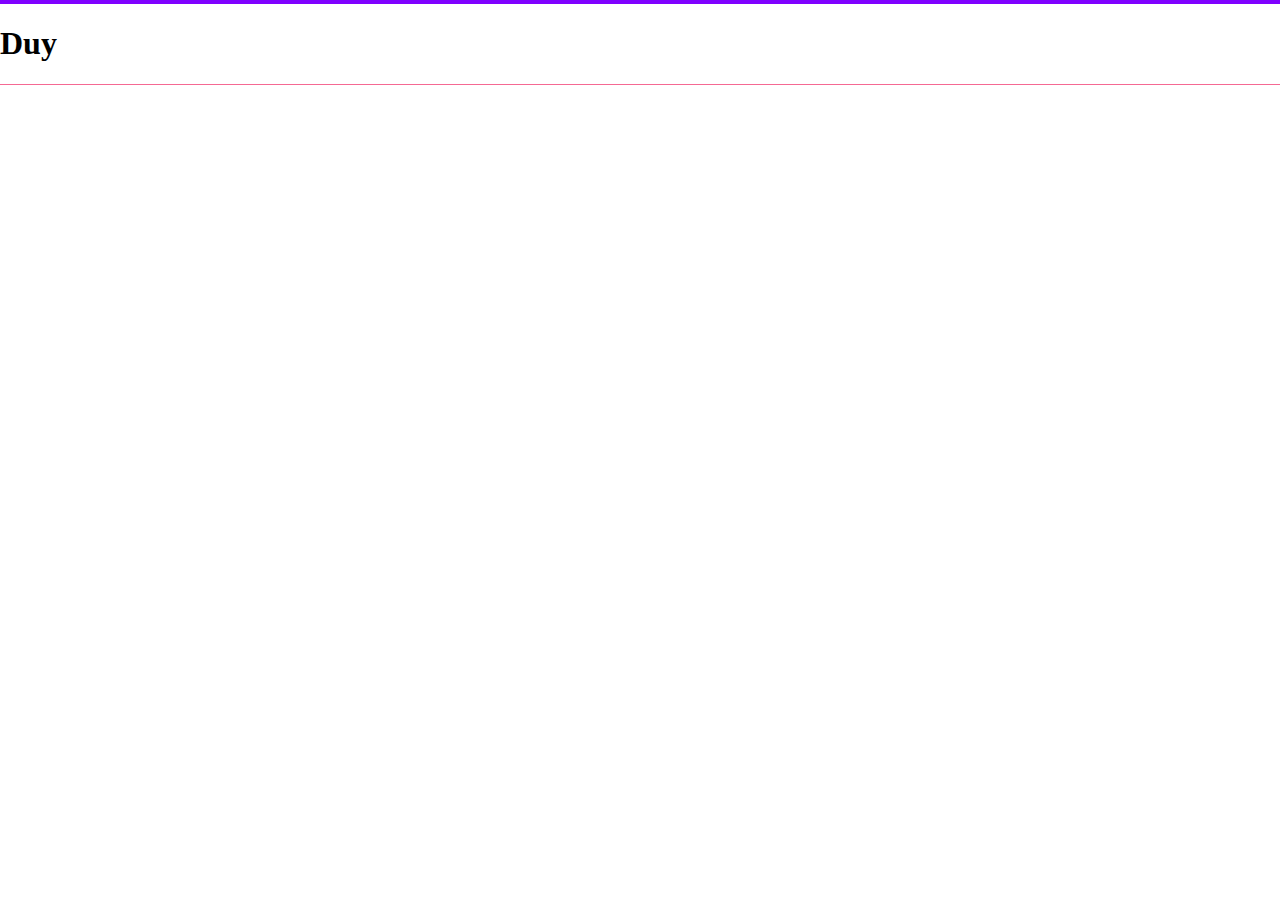
<file: test.html>
<!doctype html>
<html>
<head>
<meta charset="utf-8">
<title>Flying birds - CSS animation examples</title>
<link rel="stylesheet" type="text/css" href="csd/sty.css">
</head>

<body>
<div class="demo_header">
<!--   <div class="demo_header_left"> <a href="http://www.iamramraj.com"><img src="http://www.iamramraj.com/wp-content/uploads/2017/09/iamRamRaj_logo.png" alt="iamramraj.com" title="iamramraj.com"> </a> </div>
  <div class="demo_header_right"> <a href="http://www.iamramraj.com/flying-birds-css-animation-examples/">Download</a> | <a href="http://www.iamramraj.com/">Home page</a> </div>
  <div style="clear: both;"></div>
</div> -->
<div>
  <div class="container">
    <h1>Duy</h1>
    <div class="bird-container bird-container--one">
      <div class="bird bird--one"></div>
    </div>
    <div class="bird-container bird-container--two">
      <div class="bird bird--two"></div>
    </div>
    <div class="bird-container bird-container--three">
      <div class="bird bird--three"></div>
    </div>
    <div class="bird-container bird-container--four">
      <div class="bird bird--four"></div>
    </div>
  </div>
</div>
</body>
</html>
</file>
<file: about_files/linearicons.css>
@font-face {
	font-family: 'Linearicons-Free';
	src:url('../fonts/Linearicons-Free.eot?w118d');
	src:url('../fonts/Linearicons-Free.eot?#iefixw118d') format('embedded-opentype'),
		url('../fonts/Linearicons-Free.woff2?w118d') format('woff2'),
		url('../fonts/Linearicons-Free.woff?w118d') format('woff'),
		url('../fonts/Linearicons-Free.ttf?w118d') format('truetype'),
		url('../fonts/Linearicons-Free.svg?w118d#Linearicons-Free') format('svg');
	font-weight: normal;
	font-style: normal;
}

.lnr {
	font-family: 'Linearicons-Free';
	speak: none;
	font-style: normal;
	font-weight: normal;
	font-variant: normal;
	text-transform: none;
	line-height: 1;

	/* Better Font Rendering =========== */
	-webkit-font-smoothing: antialiased;
	-moz-osx-font-smoothing: grayscale;
}

.lnr-home:before {
	content: "\e800";
}
.lnr-apartment:before {
	content: "\e801";
}
.lnr-pencil:before {
	content: "\e802";
}
.lnr-magic-wand:before {
	content: "\e803";
}
.lnr-drop:before {
	content: "\e804";
}
.lnr-lighter:before {
	content: "\e805";
}
.lnr-poop:before {
	content: "\e806";
}
.lnr-sun:before {
	content: "\e807";
}
.lnr-moon:before {
	content: "\e808";
}
.lnr-cloud:before {
	content: "\e809";
}
.lnr-cloud-upload:before {
	content: "\e80a";
}
.lnr-cloud-download:before {
	content: "\e80b";
}
.lnr-cloud-sync:before {
	content: "\e80c";
}
.lnr-cloud-check:before {
	content: "\e80d";
}
.lnr-database:before {
	content: "\e80e";
}
.lnr-lock:before {
	content: "\e80f";
}
.lnr-cog:before {
	content: "\e810";
}
.lnr-trash:before {
	content: "\e811";
}
.lnr-dice:before {
	content: "\e812";
}
.lnr-heart:before {
	content: "\e813";
}
.lnr-star:before {
	content: "\e814";
}
.lnr-star-half:before {
	content: "\e815";
}
.lnr-star-empty:before {
	content: "\e816";
}
.lnr-flag:before {
	content: "\e817";
}
.lnr-envelope:before {
	content: "\e818";
}
.lnr-paperclip:before {
	content: "\e819";
}
.lnr-inbox:before {
	content: "\e81a";
}
.lnr-eye:before {
	content: "\e81b";
}
.lnr-printer:before {
	content: "\e81c";
}
.lnr-file-empty:before {
	content: "\e81d";
}
.lnr-file-add:before {
	content: "\e81e";
}
.lnr-enter:before {
	content: "\e81f";
}
.lnr-exit:before {
	content: "\e820";
}
.lnr-graduation-hat:before {
	content: "\e821";
}
.lnr-license:before {
	content: "\e822";
}
.lnr-music-note:before {
	content: "\e823";
}
.lnr-film-play:before {
	content: "\e824";
}
.lnr-camera-video:before {
	content: "\e825";
}
.lnr-camera:before {
	content: "\e826";
}
.lnr-picture:before {
	content: "\e827";
}
.lnr-book:before {
	content: "\e828";
}
.lnr-bookmark:before {
	content: "\e829";
}
.lnr-user:before {
	content: "\e82a";
}
.lnr-users:before {
	content: "\e82b";
}
.lnr-shirt:before {
	content: "\e82c";
}
.lnr-store:before {
	content: "\e82d";
}
.lnr-cart:before {
	content: "\e82e";
}
.lnr-tag:before {
	content: "\e82f";
}
.lnr-phone-handset:before {
	content: "\e830";
}
.lnr-phone:before {
	content: "\e831";
}
.lnr-pushpin:before {
	content: "\e832";
}
.lnr-map-marker:before {
	content: "\e833";
}
.lnr-map:before {
	content: "\e834";
}
.lnr-location:before {
	content: "\e835";
}
.lnr-calendar-full:before {
	content: "\e836";
}
.lnr-keyboard:before {
	content: "\e837";
}
.lnr-spell-check:before {
	content: "\e838";
}
.lnr-screen:before {
	content: "\e839";
}
.lnr-smartphone:before {
	content: "\e83a";
}
.lnr-tablet:before {
	content: "\e83b";
}
.lnr-laptop:before {
	content: "\e83c";
}
.lnr-laptop-phone:before {
	content: "\e83d";
}
.lnr-power-switch:before {
	content: "\e83e";
}
.lnr-bubble:before {
	content: "\e83f";
}
.lnr-heart-pulse:before {
	content: "\e840";
}
.lnr-construction:before {
	content: "\e841";
}
.lnr-pie-chart:before {
	content: "\e842";
}
.lnr-chart-bars:before {
	content: "\e843";
}
.lnr-gift:before {
	content: "\e844";
}
.lnr-diamond:before {
	content: "\e845";
}
.lnr-linearicons:before {
	content: "\e846";
}
.lnr-dinner:before {
	content: "\e847";
}
.lnr-coffee-cup:before {
	content: "\e848";
}
.lnr-leaf:before {
	content: "\e849";
}
.lnr-paw:before {
	content: "\e84a";
}
.lnr-rocket:before {
	content: "\e84b";
}
.lnr-briefcase:before {
	content: "\e84c";
}
.lnr-bus:before {
	content: "\e84d";
}
.lnr-car:before {
	content: "\e84e";
}
.lnr-train:before {
	content: "\e84f";
}
.lnr-bicycle:before {
	content: "\e850";
}
.lnr-wheelchair:before {
	content: "\e851";
}
.lnr-select:before {
	content: "\e852";
}
.lnr-earth:before {
	content: "\e853";
}
.lnr-smile:before {
	content: "\e854";
}
.lnr-sad:before {
	content: "\e855";
}
.lnr-neutral:before {
	content: "\e856";
}
.lnr-mustache:before {
	content: "\e857";
}
.lnr-alarm:before {
	content: "\e858";
}
.lnr-bullhorn:before {
	content: "\e859";
}
.lnr-volume-high:before {
	content: "\e85a";
}
.lnr-volume-medium:before {
	content: "\e85b";
}
.lnr-volume-low:before {
	content: "\e85c";
}
.lnr-volume:before {
	content: "\e85d";
}
.lnr-mic:before {
	content: "\e85e";
}
.lnr-hourglass:before {
	content: "\e85f";
}
.lnr-undo:before {
	content: "\e860";
}
.lnr-redo:before {
	content: "\e861";
}
.lnr-sync:before {
	content: "\e862";
}
.lnr-history:before {
	content: "\e863";
}
.lnr-clock:before {
	content: "\e864";
}
.lnr-download:before {
	content: "\e865";
}
.lnr-upload:before {
	content: "\e866";
}
.lnr-enter-down:before {
	content: "\e867";
}
.lnr-exit-up:before {
	content: "\e868";
}
.lnr-bug:before {
	content: "\e869";
}
.lnr-code:before {
	content: "\e86a";
}
.lnr-link:before {
	content: "\e86b";
}
.lnr-unlink:before {
	content: "\e86c";
}
.lnr-thumbs-up:before {
	content: "\e86d";
}
.lnr-thumbs-down:before {
	content: "\e86e";
}
.lnr-magnifier:before {
	content: "\e86f";
}
.lnr-cross:before {
	content: "\e870";
}
.lnr-menu:before {
	content: "\e871";
}
.lnr-list:before {
	content: "\e872";
}
.lnr-chevron-up:before {
	content: "\e873";
}
.lnr-chevron-down:before {
	content: "\e874";
}
.lnr-chevron-left:before {
	content: "\e875";
}
.lnr-chevron-right:before {
	content: "\e876";
}
.lnr-arrow-up:before {
	content: "\e877";
}
.lnr-arrow-down:before {
	content: "\e878";
}
.lnr-arrow-left:before {
	content: "\e879";
}
.lnr-arrow-right:before {
	content: "\e87a";
}
.lnr-move:before {
	content: "\e87b";
}
.lnr-warning:before {
	content: "\e87c";
}
.lnr-question-circle:before {
	content: "\e87d";
}
.lnr-menu-circle:before {
	content: "\e87e";
}
.lnr-checkmark-circle:before {
	content: "\e87f";
}
.lnr-cross-circle:before {
	content: "\e880";
}
.lnr-plus-circle:before {
	content: "\e881";
}
.lnr-circle-minus:before {
	content: "\e882";
}
.lnr-arrow-up-circle:before {
	content: "\e883";
}
.lnr-arrow-down-circle:before {
	content: "\e884";
}
.lnr-arrow-left-circle:before {
	content: "\e885";
}
.lnr-arrow-right-circle:before {
	content: "\e886";
}
.lnr-chevron-up-circle:before {
	content: "\e887";
}
.lnr-chevron-down-circle:before {
	content: "\e888";
}
.lnr-chevron-left-circle:before {
	content: "\e889";
}
.lnr-chevron-right-circle:before {
	content: "\e88a";
}
.lnr-crop:before {
	content: "\e88b";
}
.lnr-frame-expand:before {
	content: "\e88c";
}
.lnr-frame-contract:before {
	content: "\e88d";
}
.lnr-layers:before {
	content: "\e88e";
}
.lnr-funnel:before {
	content: "\e88f";
}
.lnr-text-format:before {
	content: "\e890";
}
.lnr-text-format-remove:before {
	content: "\e891";
}
.lnr-text-size:before {
	content: "\e892";
}
.lnr-bold:before {
	content: "\e893";
}
.lnr-italic:before {
	content: "\e894";
}
.lnr-underline:before {
	content: "\e895";
}
.lnr-strikethrough:before {
	content: "\e896";
}
.lnr-highlight:before {
	content: "\e897";
}
.lnr-text-align-left:before {
	content: "\e898";
}
.lnr-text-align-center:before {
	content: "\e899";
}
.lnr-text-align-right:before {
	content: "\e89a";
}
.lnr-text-align-justify:before {
	content: "\e89b";
}
.lnr-line-spacing:before {
	content: "\e89c";
}
.lnr-indent-increase:before {
	content: "\e89d";
}
.lnr-indent-decrease:before {
	content: "\e89e";
}
.lnr-pilcrow:before {
	content: "\e89f";
}
.lnr-direction-ltr:before {
	content: "\e8a0";
}
.lnr-direction-rtl:before {
	content: "\e8a1";
}
.lnr-page-break:before {
	content: "\e8a2";
}
.lnr-sort-alpha-asc:before {
	content: "\e8a3";
}
.lnr-sort-amount-asc:before {
	content: "\e8a4";
}
.lnr-hand:before {
	content: "\e8a5";
}
.lnr-pointer-up:before {
	content: "\e8a6";
}
.lnr-pointer-right:before {
	content: "\e8a7";
}
.lnr-pointer-down:before {
	content: "\e8a8";
}
.lnr-pointer-left:before {
	content: "\e8a9";
}
</file>
<file: about_files/nice-select.css>
.nice-select {
  -webkit-tap-highlight-color: transparent;
  background-color: #fff;
  border-radius: 5px;
  border: solid 1px #e8e8e8;
  box-sizing: border-box;
  clear: both;
  cursor: pointer;
  display: block;
  float: left;
  font-family: inherit;
  font-size: 14px;
  font-weight: normal;
  height: 42px;
  line-height: 40px;
  outline: none;
  padding-left: 18px;
  padding-right: 30px;
  position: relative;
  text-align: left !important;
  -webkit-transition: all 0.2s ease-in-out;
  transition: all 0.2s ease-in-out;
  -webkit-user-select: none;
     -moz-user-select: none;
      -ms-user-select: none;
          user-select: none;
  white-space: nowrap;
  width: auto; }
  .nice-select:hover {
    border-color: #dbdbdb; }
  .nice-select:active, .nice-select.open, .nice-select:focus {
    border-color: #999; }
  .nice-select:after {
    border-bottom: 2px solid #999;
    border-right: 2px solid #999;
    content: '';
    display: block;
    height: 5px;
    margin-top: -4px;
    pointer-events: none;
    position: absolute;
    right: 12px;
    top: 50%;
    -webkit-transform-origin: 66% 66%;
        -ms-transform-origin: 66% 66%;
            transform-origin: 66% 66%;
    -webkit-transform: rotate(45deg);
        -ms-transform: rotate(45deg);
            transform: rotate(45deg);
    -webkit-transition: all 0.15s ease-in-out;
    transition: all 0.15s ease-in-out;
    width: 5px; }
  .nice-select.open:after {
    -webkit-transform: rotate(-135deg);
        -ms-transform: rotate(-135deg);
            transform: rotate(-135deg); }
  .nice-select.open .list {
    opacity: 1;
    pointer-events: auto;
    -webkit-transform: scale(1) translateY(0);
        -ms-transform: scale(1) translateY(0);
            transform: scale(1) translateY(0); }
  .nice-select.disabled {
    border-color: #ededed;
    color: #999;
    pointer-events: none; }
    .nice-select.disabled:after {
      border-color: #cccccc; }
  .nice-select.wide {
    width: 100%; }
    .nice-select.wide .list {
      left: 0 !important;
      right: 0 !important; }
  .nice-select.right {
    float: right; }
    .nice-select.right .list {
      left: auto;
      right: 0; }
  .nice-select.small {
    font-size: 12px;
    height: 36px;
    line-height: 34px; }
    .nice-select.small:after {
      height: 4px;
      width: 4px; }
    .nice-select.small .option {
      line-height: 34px;
      min-height: 34px; }
  .nice-select .list {
    background-color: #fff;
    border-radius: 5px;
    box-shadow: 0 0 0 1px rgba(68, 68, 68, 0.11);
    box-sizing: border-box;
    margin-top: 4px;
    opacity: 0;
    overflow: hidden;
    padding: 0;
    pointer-events: none;
    position: absolute;
    top: 100%;
    left: 0;
    -webkit-transform-origin: 50% 0;
        -ms-transform-origin: 50% 0;
            transform-origin: 50% 0;
    -webkit-transform: scale(0.75) translateY(-21px);
        -ms-transform: scale(0.75) translateY(-21px);
            transform: scale(0.75) translateY(-21px);
    -webkit-transition: all 0.2s cubic-bezier(0.5, 0, 0, 1.25), opacity 0.15s ease-out;
    transition: all 0.2s cubic-bezier(0.5, 0, 0, 1.25), opacity 0.15s ease-out;
    z-index: 9; }
    .nice-select .list:hover .option:not(:hover) {
      background-color: transparent !important; }
  .nice-select .option {
    cursor: pointer;
    font-weight: 400;
    line-height: 40px;
    list-style: none;
    min-height: 40px;
    outline: none;
    padding-left: 18px;
    padding-right: 29px;
    text-align: left;
    -webkit-transition: all 0.2s;
    transition: all 0.2s; }
    .nice-select .option:hover, .nice-select .option.focus, .nice-select .option.selected.focus {
      background-color: #f6f6f6; }
    .nice-select .option.selected {
      font-weight: bold; }
    .nice-select .option.disabled {
      background-color: transparent;
      color: #999;
      cursor: default; }

.no-csspointerevents .nice-select .list {
  display: none; }

.no-csspointerevents .nice-select.open .list {
  display: block; }
</file>
<file: about_files/main.css>
::-moz-selection{background-color:#f42f2c;color:#fff}::selection{background-color:#f42f2c;color:#fff}::-webkit-input-placeholder{color:#777777;font-weight:300}:-moz-placeholder{color:#777777;opacity:1;font-weight:300}::-moz-placeholder{color:#777777;opacity:1;font-weight:300}:-ms-input-placeholder{color:#777777;font-weight:300}::-ms-input-placeholder{color:#777777;font-weight:300}body{color:#777;font-family:"Poppins",sans-serif;font-size:14px;font-weight:300;line-height:1.625em;position:relative}ol,ul{margin:0;padding:0;list-style:none}select{display:block}figure{margin:0}a{-webkit-transition:all 0.3s ease 0s;-moz-transition:all 0.3s ease 0s;-o-transition:all 0.3s ease 0s;transition:all 0.3s ease 0s}iframe{border:0}a,a:focus,a:hover{text-decoration:none;outline:0}.btn.active.focus,.btn.active:focus,.btn.focus,.btn.focus:active,.btn:active:focus,.btn:focus{text-decoration:none;outline:0}.card-panel{margin:0;padding:60px}.btn i,.btn-large i,.btn-floating i,.btn-large i,.btn-flat i{font-size:1em;line-height:inherit}.gray-bg{background:#f9f9ff}h1,h2,h3,h4,h5,h6{font-family:"Poppins",sans-serif;color:#222;line-height:1.2em !important;margin-bottom:0;margin-top:0;font-weight:600}.h1,.h2,.h3,.h4,.h5,.h6{margin-bottom:0;margin-top:0;font-family:"Poppins",sans-serif;font-weight:600;color:#222}h1,.h1{font-size:36px}h2,.h2{font-size:30px}h3,.h3{font-size:24px}h4,.h4{font-size:18px}h5,.h5{font-size:16px}h6,.h6{font-size:14px;color:#222}td,th{border-radius:0px}.clear::before,.clear::after{content:" ";display:table}.clear::after{clear:both}.fz-11{font-size:11px}.fz-12{font-size:12px}.fz-13{font-size:13px}.fz-14{font-size:14px}.fz-15{font-size:15px}.fz-16{font-size:16px}.fz-18{font-size:18px}.fz-30{font-size:30px}.fz-48{font-size:48px !important}.fw100{font-weight:100}.fw300{font-weight:300}.fw400{font-weight:400 !important}.fw500{font-weight:500}.f700{font-weight:700}.fsi{font-style:italic}.mt-10{margin-top:10px}.mt-15{margin-top:15px}.mt-20{margin-top:20px}.mt-25{margin-top:25px}.mt-30{margin-top:30px}.mt-35{margin-top:35px}.mt-40{margin-top:40px}.mt-50{margin-top:50px}.mt-60{margin-top:60px}.mt-70{margin-top:70px}.mt-80{margin-top:80px}.mt-100{margin-top:100px}.mt-120{margin-top:120px}.mt-150{margin-top:150px}.ml-0{margin-left:0 !important}.ml-5{margin-left:5px !important}.ml-10{margin-left:10px}.ml-15{margin-left:15px}.ml-20{margin-left:20px}.ml-30{margin-left:30px}.ml-50{margin-left:50px}.mr-0{margin-right:0 !important}.mr-5{margin-right:5px !important}.mr-15{margin-right:15px}.mr-10{margin-right:10px}.mr-20{margin-right:20px}.mr-30{margin-right:30px}.mr-50{margin-right:50px}.mb-0{margin-bottom:0px}.mb-0-i{margin-bottom:0px !important}.mb-5{margin-bottom:5px}.mb-10{margin-bottom:10px}.mb-15{margin-bottom:15px}.mb-20{margin-bottom:20px}.mb-25{margin-bottom:25px}.mb-30{margin-bottom:30px}.mb-40{margin-bottom:40px}.mb-50{margin-bottom:50px}.mb-60{margin-bottom:60px}.mb-70{margin-bottom:70px}.mb-80{margin-bottom:80px}.mb-90{margin-bottom:90px}.mb-100{margin-bottom:100px}.pt-0{padding-top:0px}.pt-10{padding-top:10px}.pt-15{padding-top:15px}.pt-20{padding-top:20px}.pt-25{padding-top:25px}.pt-30{padding-top:30px}.pt-40{padding-top:40px}.pt-50{padding-top:50px}.pt-60{padding-top:60px}.pt-70{padding-top:70px}.pt-80{padding-top:80px}.pt-90{padding-top:90px}.pt-100{padding-top:100px}.pt-120{padding-top:120px}.pt-150{padding-top:150px}.pt-170{padding-top:170px}.pb-0{padding-bottom:0px}.pb-10{padding-bottom:10px}.pb-15{padding-bottom:15px}.pb-20{padding-bottom:20px}.pb-25{padding-bottom:25px}.pb-30{padding-bottom:30px}.pb-40{padding-bottom:40px}.pb-50{padding-bottom:50px}.pb-60{padding-bottom:60px}.pb-70{padding-bottom:70px}.pb-80{padding-bottom:80px}.pb-90{padding-bottom:90px}.pb-100{padding-bottom:100px}.pb-120{padding-bottom:120px}.pb-150{padding-bottom:150px}.pr-30{padding-right:30px}.pl-30{padding-left:30px}.pl-90{padding-left:90px}.p-40{padding:40px}.float-left{float:left}.float-right{float:right}.text-italic{font-style:italic}.text-white{color:#fff}.text-black{color:#000}.transition{-webkit-transition:all 0.3s ease 0s;-moz-transition:all 0.3s ease 0s;-o-transition:all 0.3s ease 0s;transition:all 0.3s ease 0s}.section-full{padding:100px 0}.section-half{padding:75px 0}.text-center{text-align:center}.text-left{text-align:left}.text-rigth{text-align:right}.flex{display:-webkit-box;display:-webkit-flex;display:-moz-flex;display:-ms-flexbox;display:flex}.inline-flex{display:-webkit-inline-box;display:-webkit-inline-flex;display:-moz-inline-flex;display:-ms-inline-flexbox;display:inline-flex}.flex-grow{-webkit-box-flex:1;-webkit-flex-grow:1;-moz-flex-grow:1;-ms-flex-positive:1;flex-grow:1}.flex-wrap{-webkit-flex-wrap:wrap;-moz-flex-wrap:wrap;-ms-flex-wrap:wrap;flex-wrap:wrap}.flex-left{-webkit-box-pack:start;-ms-flex-pack:start;-webkit-justify-content:flex-start;-moz-justify-content:flex-start;justify-content:flex-start}.flex-middle{-webkit-box-align:center;-ms-flex-align:center;-webkit-align-items:center;-moz-align-items:center;align-items:center}.flex-right{-webkit-box-pack:end;-ms-flex-pack:end;-webkit-justify-content:flex-end;-moz-justify-content:flex-end;justify-content:flex-end}.flex-top{-webkit-align-self:flex-start;-moz-align-self:flex-start;-ms-flex-item-align:start;align-self:flex-start}.flex-center{-webkit-box-pack:center;-ms-flex-pack:center;-webkit-justify-content:center;-moz-justify-content:center;justify-content:center}.flex-bottom{-webkit-align-self:flex-end;-moz-align-self:flex-end;-ms-flex-item-align:end;align-self:flex-end}.space-between{-webkit-box-pack:justify;-ms-flex-pack:justify;-webkit-justify-content:space-between;-moz-justify-content:space-between;justify-content:space-between}.space-around{-ms-flex-pack:distribute;-webkit-justify-content:space-around;-moz-justify-content:space-around;justify-content:space-around}.flex-column{-webkit-box-direction:normal;-webkit-box-orient:vertical;-webkit-flex-direction:column;-moz-flex-direction:column;-ms-flex-direction:column;flex-direction:column}.flex-cell{display:-webkit-box;display:-webkit-flex;display:-moz-flex;display:-ms-flexbox;display:flex;-webkit-box-flex:1;-webkit-flex-grow:1;-moz-flex-grow:1;-ms-flex-positive:1;flex-grow:1}.display-table{display:table}.light{color:#fff}.dark{color:#222}.relative{position:relative}.overflow-hidden{overflow:hidden}.overlay{position:absolute;left:0;right:0;top:0;bottom:0}.container.fullwidth{width:100%}.container.no-padding{padding-left:0;padding-right:0}.no-padding{padding:0}.section-bg{background:#f9fafc}@media (max-width: 767px){.no-flex-xs{display:block !important}}.row.no-margin{margin-left:0;margin-right:0}.whole-wrap{background-color:#f9f9ff}.generic-banner{margin-top:60px;background-color:#f42f2c;text-align:center}.generic-banner .height{height:600px}@media (max-width: 767.98px){.generic-banner .height{height:400px}}.generic-banner .generic-banner-content h2{line-height:1.2em;margin-bottom:20px}@media (max-width: 991.98px){.generic-banner .generic-banner-content h2 br{display:none}}.generic-banner .generic-banner-content p{text-align:center;font-size:16px}@media (max-width: 991.98px){.generic-banner .generic-banner-content p br{display:none}}.generic-content h1{font-weight:600}.about-generic-area{background:#fff}.about-generic-area p{margin-bottom:20px}.white-bg{background:#fff}.section-top-border{padding:50px 0;border-top:1px dotted #eee}.switch-wrap{margin-bottom:10px}.switch-wrap p{margin:0}.sample-text-area{background:#f9f9ff;padding:100px 0 70px 0}.sample-text{margin-bottom:0}.text-heading{margin-bottom:30px;font-size:24px}.typo-list{margin-bottom:10px}@media (max-width: 767px){.typo-sec{margin-bottom:30px}}@media (max-width: 767px){.element-wrap{margin-top:30px}}b,sup,sub,u,del{color:#f42f2c}h1{font-size:36px}h2{font-size:30px}h3{font-size:24px}h4{font-size:18px}h5{font-size:16px}h6{font-size:14px}h1,h2,h3,h4,h5,h6{line-height:1.5em}.typography h1,.typography h2,.typography h3,.typography h4,.typography h5,.typography h6{color:#777}.button-area{background:#f9f9ff}.button-area .border-top-generic{padding:70px 15px;border-top:1px dotted #eee}.button-group-area .genric-btn{margin-right:10px;margin-top:10px}.button-group-area .genric-btn:last-child{margin-right:0}.circle{border-radius:20px}.genric-btn{display:inline-block;outline:none;line-height:40px;padding:0 30px;font-size:.8em;text-align:center;text-decoration:none;font-weight:500;cursor:pointer;-webkit-transition:all 0.3s ease 0s;-moz-transition:all 0.3s ease 0s;-o-transition:all 0.3s ease 0s;transition:all 0.3s ease 0s}.genric-btn:focus{outline:none}.genric-btn.e-large{padding:0 40px;line-height:50px}.genric-btn.large{line-height:45px}.genric-btn.medium{line-height:30px}.genric-btn.small{line-height:25px}.genric-btn.radius{border-radius:3px}.genric-btn.circle{border-radius:20px}.genric-btn.arrow{display:-webkit-inline-box;display:-ms-inline-flexbox;display:inline-flex;-webkit-box-align:center;-ms-flex-align:center;align-items:center}.genric-btn.arrow span{margin-left:10px}.genric-btn.default{color:#222;background:#f9f9ff;border:1px solid transparent}.genric-btn.default:hover{border:1px solid #f9f9ff;background:#fff}.genric-btn.default-border{border:1px solid #f9f9ff;background:#fff}.genric-btn.default-border:hover{color:#222;background:#f9f9ff;border:1px solid transparent}.genric-btn.primary{color:#fff;background:#f42f2c;border:1px solid transparent}.genric-btn.primary:hover{color:#f42f2c;border:1px solid #f42f2c;background:#fff}.genric-btn.primary-border{color:#f42f2c;border:1px solid #f42f2c;background:#fff}.genric-btn.primary-border:hover{color:#fff;background:#f42f2c;border:1px solid transparent}.genric-btn.success{color:#fff;background:#4cd3e3;border:1px solid transparent}.genric-btn.success:hover{color:#4cd3e3;border:1px solid #4cd3e3;background:#fff}.genric-btn.success-border{color:#4cd3e3;border:1px solid #4cd3e3;background:#fff}.genric-btn.success-border:hover{color:#fff;background:#4cd3e3;border:1px solid transparent}.genric-btn.info{color:#fff;background:#38a4ff;border:1px solid transparent}.genric-btn.info:hover{color:#38a4ff;border:1px solid #38a4ff;background:#fff}.genric-btn.info-border{color:#38a4ff;border:1px solid #38a4ff;background:#fff}.genric-btn.info-border:hover{color:#fff;background:#38a4ff;border:1px solid transparent}.genric-btn.warning{color:#fff;background:#f4e700;border:1px solid transparent}.genric-btn.warning:hover{color:#f4e700;border:1px solid #f4e700;background:#fff}.genric-btn.warning-border{color:#f4e700;border:1px solid #f4e700;background:#fff}.genric-btn.warning-border:hover{color:#fff;background:#f4e700;border:1px solid transparent}.genric-btn.danger{color:#fff;background:#f44a40;border:1px solid transparent}.genric-btn.danger:hover{color:#f44a40;border:1px solid #f44a40;background:#fff}.genric-btn.danger-border{color:#f44a40;border:1px solid #f44a40;background:#fff}.genric-btn.danger-border:hover{color:#fff;background:#f44a40;border:1px solid transparent}.genric-btn.link{color:#222;background:#f9f9ff;text-decoration:underline;border:1px solid transparent}.genric-btn.link:hover{color:#222;border:1px solid #f9f9ff;background:#fff}.genric-btn.link-border{color:#222;border:1px solid #f9f9ff;background:#fff;text-decoration:underline}.genric-btn.link-border:hover{color:#222;background:#f9f9ff;border:1px solid transparent}.genric-btn.disable{color:#222,0.3;background:#f9f9ff;border:1px solid transparent;cursor:not-allowed}.generic-blockquote{padding:30px 50px 30px 30px;background:#fff;border-left:2px solid #f42f2c}@media (max-width: 991px){.progress-table-wrap{overflow-x:scroll}}.progress-table{background:#fff;padding:15px 0px 30px 0px;min-width:800px}.progress-table .serial{width:11.83%;padding-left:30px}.progress-table .country{width:28.07%}.progress-table .visit{width:19.74%}.progress-table .percentage{width:40.36%;padding-right:50px}.progress-table .table-head{display:flex}.progress-table .table-head .serial,.progress-table .table-head .country,.progress-table .table-head .visit,.progress-table .table-head .percentage{color:#222;line-height:40px;text-transform:uppercase;font-weight:500}.progress-table .table-row{padding:15px 0;border-top:1px solid #edf3fd;display:flex}.progress-table .table-row .serial,.progress-table .table-row .country,.progress-table .table-row .visit,.progress-table .table-row .percentage{display:flex;align-items:center}.progress-table .table-row .country img{margin-right:15px}.progress-table .table-row .percentage .progress{width:80%;border-radius:0px;background:transparent}.progress-table .table-row .percentage .progress .progress-bar{height:5px;line-height:5px}.progress-table .table-row .percentage .progress .progress-bar.color-1{background-color:#6382e6}.progress-table .table-row .percentage .progress .progress-bar.color-2{background-color:#e66686}.progress-table .table-row .percentage .progress .progress-bar.color-3{background-color:#f09359}.progress-table .table-row .percentage .progress .progress-bar.color-4{background-color:#73fbaf}.progress-table .table-row .percentage .progress .progress-bar.color-5{background-color:#73fbaf}.progress-table .table-row .percentage .progress .progress-bar.color-6{background-color:#6382e6}.progress-table .table-row .percentage .progress .progress-bar.color-7{background-color:#a367e7}.progress-table .table-row .percentage .progress .progress-bar.color-8{background-color:#e66686}.single-gallery-image{margin-top:30px;background-repeat:no-repeat !important;background-position:center center !important;background-size:cover !important;height:200px;-webkit-transition:all 0.3s ease 0s;-moz-transition:all 0.3s ease 0s;-o-transition:all 0.3s ease 0s;transition:all 0.3s ease 0s}.single-gallery-image:hover{opacity:.8}.list-style{width:14px;height:14px}.unordered-list li{position:relative;padding-left:30px;line-height:1.82em !important}.unordered-list li:before{content:"";position:absolute;width:14px;height:14px;border:3px solid #f42f2c;background:#fff;top:4px;left:0;border-radius:50%}.ordered-list{margin-left:30px}.ordered-list li{list-style-type:decimal-leading-zero;color:#f42f2c;font-weight:500;line-height:1.82em !important}.ordered-list li span{font-weight:300;color:#777}.ordered-list-alpha li{margin-left:30px;list-style-type:lower-alpha;color:#f42f2c;font-weight:500;line-height:1.82em !important}.ordered-list-alpha li span{font-weight:300;color:#777}.ordered-list-roman li{margin-left:30px;list-style-type:lower-roman;color:#f42f2c;font-weight:500;line-height:1.82em !important}.ordered-list-roman li span{font-weight:300;color:#777}.single-input{display:block;width:100%;line-height:40px;border:none;outline:none;background:#fff;padding:0 20px}.single-input:focus{outline:none}.input-group-icon{position:relative}.input-group-icon .icon{position:absolute;left:20px;top:0;line-height:40px;z-index:3}.input-group-icon .icon i{color:#797979}.input-group-icon .single-input{padding-left:45px}.single-textarea{display:block;width:100%;line-height:40px;border:none;outline:none;background:#fff;padding:0 20px;height:100px;resize:none}.single-textarea:focus{outline:none}.single-input-primary{display:block;width:100%;line-height:40px;border:1px solid transparent;outline:none;background:#fff;padding:0 20px}.single-input-primary:focus{outline:none;border:1px solid #f42f2c}.single-input-accent{display:block;width:100%;line-height:40px;border:1px solid transparent;outline:none;background:#fff;padding:0 20px}.single-input-accent:focus{outline:none;border:1px solid #eb6b55}.single-input-secondary{display:block;width:100%;line-height:40px;border:1px solid transparent;outline:none;background:#fff;padding:0 20px}.single-input-secondary:focus{outline:none;border:1px solid #f09359}.default-switch{width:35px;height:17px;border-radius:8.5px;background:#fff;position:relative;cursor:pointer}.default-switch input{position:absolute;left:0;top:0;right:0;bottom:0;width:100%;height:100%;opacity:0;cursor:pointer}.default-switch input+label{position:absolute;top:1px;left:1px;width:15px;height:15px;border-radius:50%;background:#f42f2c;-webkit-transition:all 0.2s;-moz-transition:all 0.2s;-o-transition:all 0.2s;transition:all 0.2s;box-shadow:0px 4px 5px 0px rgba(0,0,0,0.2);cursor:pointer}.default-switch input:checked+label{left:19px}.single-element-widget{margin-bottom:30px}.primary-switch{width:35px;height:17px;border-radius:8.5px;background:#fff;position:relative;cursor:pointer}.primary-switch input{position:absolute;left:0;top:0;right:0;bottom:0;width:100%;height:100%;opacity:0}.primary-switch input+label{position:absolute;left:0;top:0;right:0;bottom:0;width:100%;height:100%}.primary-switch input+label:before{content:"";position:absolute;left:0;top:0;right:0;bottom:0;width:100%;height:100%;background:transparent;border-radius:8.5px;cursor:pointer;-webkit-transition:all 0.2s;-moz-transition:all 0.2s;-o-transition:all 0.2s;transition:all 0.2s}.primary-switch input+label:after{content:"";position:absolute;top:1px;left:1px;width:15px;height:15px;border-radius:50%;background:#fff;-webkit-transition:all 0.2s;-moz-transition:all 0.2s;-o-transition:all 0.2s;transition:all 0.2s;box-shadow:0px 4px 5px 0px rgba(0,0,0,0.2);cursor:pointer}.primary-switch input:checked+label:after{left:19px}.primary-switch input:checked+label:before{background:#f42f2c}.confirm-switch{width:35px;height:17px;border-radius:8.5px;background:#fff;position:relative;cursor:pointer}.confirm-switch input{position:absolute;left:0;top:0;right:0;bottom:0;width:100%;height:100%;opacity:0}.confirm-switch input+label{position:absolute;left:0;top:0;right:0;bottom:0;width:100%;height:100%}.confirm-switch input+label:before{content:"";position:absolute;left:0;top:0;right:0;bottom:0;width:100%;height:100%;background:transparent;border-radius:8.5px;-webkit-transition:all 0.2s;-moz-transition:all 0.2s;-o-transition:all 0.2s;transition:all 0.2s;cursor:pointer}.confirm-switch input+label:after{content:"";position:absolute;top:1px;left:1px;width:15px;height:15px;border-radius:50%;background:#fff;-webkit-transition:all 0.2s;-moz-transition:all 0.2s;-o-transition:all 0.2s;transition:all 0.2s;box-shadow:0px 4px 5px 0px rgba(0,0,0,0.2);cursor:pointer}.confirm-switch input:checked+label:after{left:19px}.confirm-switch input:checked+label:before{background:#4cd3e3}.primary-checkbox{width:16px;height:16px;border-radius:3px;background:#fff;position:relative;cursor:pointer}.primary-checkbox input{position:absolute;left:0;top:0;right:0;bottom:0;width:100%;height:100%;opacity:0}.primary-checkbox input+label{position:absolute;left:0;top:0;right:0;bottom:0;width:100%;height:100%;border-radius:3px;cursor:pointer;border:1px solid #f1f1f1}.primary-checkbox input:checked+label{background:url(../img/elements/primary-check.png) no-repeat center center/cover;border:none}.confirm-checkbox{width:16px;height:16px;border-radius:3px;background:#fff;position:relative;cursor:pointer}.confirm-checkbox input{position:absolute;left:0;top:0;right:0;bottom:0;width:100%;height:100%;opacity:0}.confirm-checkbox input+label{position:absolute;left:0;top:0;right:0;bottom:0;width:100%;height:100%;border-radius:3px;cursor:pointer;border:1px solid #f1f1f1}.confirm-checkbox input:checked+label{background:url(../img/elements/success-check.png) no-repeat center center/cover;border:none}.disabled-checkbox{width:16px;height:16px;border-radius:3px;background:#fff;position:relative;cursor:pointer}.disabled-checkbox input{position:absolute;left:0;top:0;right:0;bottom:0;width:100%;height:100%;opacity:0}.disabled-checkbox input+label{position:absolute;left:0;top:0;right:0;bottom:0;width:100%;height:100%;border-radius:3px;cursor:pointer;border:1px solid #f1f1f1}.disabled-checkbox input:disabled{cursor:not-allowed;z-index:3}.disabled-checkbox input:checked+label{background:url(../img/elements/disabled-check.png) no-repeat center center/cover;border:none}.primary-radio{width:16px;height:16px;border-radius:8px;background:#fff;position:relative;cursor:pointer}.primary-radio input{position:absolute;left:0;top:0;right:0;bottom:0;width:100%;height:100%;opacity:0}.primary-radio input+label{position:absolute;left:0;top:0;right:0;bottom:0;width:100%;height:100%;border-radius:8px;cursor:pointer;border:1px solid #f1f1f1}.primary-radio input:checked+label{background:url(../img/elements/primary-radio.png) no-repeat center center/cover;border:none}.confirm-radio{width:16px;height:16px;border-radius:8px;background:#fff;position:relative;cursor:pointer}.confirm-radio input{position:absolute;left:0;top:0;right:0;bottom:0;width:100%;height:100%;opacity:0}.confirm-radio input+label{position:absolute;left:0;top:0;right:0;bottom:0;width:100%;height:100%;border-radius:8px;cursor:pointer;border:1px solid #f1f1f1}.confirm-radio input:checked+label{background:url(../img/elements/success-radio.png) no-repeat center center/cover;border:none}.disabled-radio{width:16px;height:16px;border-radius:8px;background:#fff;position:relative;cursor:pointer}.disabled-radio input{position:absolute;left:0;top:0;right:0;bottom:0;width:100%;height:100%;opacity:0}.disabled-radio input+label{position:absolute;left:0;top:0;right:0;bottom:0;width:100%;height:100%;border-radius:8px;cursor:pointer;border:1px solid #f1f1f1}.disabled-radio input:disabled{cursor:not-allowed;z-index:3}.disabled-radio input:checked+label{background:url(../img/elements/disabled-radio.png) no-repeat center center/cover;border:none}.default-select{height:40px}.default-select .nice-select{border:none;border-radius:0px;height:40px;background:#fff;padding-left:20px;padding-right:40px}.default-select .nice-select .list{margin-top:0;border:none;border-radius:0px;box-shadow:none;width:100%;padding:10px 0 10px 0px}.default-select .nice-select .list .option{font-weight:300;-webkit-transition:all 0.3s ease 0s;-moz-transition:all 0.3s ease 0s;-o-transition:all 0.3s ease 0s;transition:all 0.3s ease 0s;line-height:28px;min-height:28px;font-size:12px;padding-left:20px}.default-select .nice-select .list .option.selected{color:#f42f2c;background:transparent}.default-select .nice-select .list .option:hover{color:#f42f2c;background:transparent}.default-select .current{margin-right:50px;font-weight:300}.default-select .nice-select::after{right:20px}@media (max-width: 991px){.left-align-p p{margin-top:20px}}.form-select{height:40px;width:100%}.form-select .nice-select{border:none;border-radius:0px;height:40px;background:#fff !important;padding-left:45px;padding-right:40px;width:100%}.form-select .nice-select .list{margin-top:0;border:none;border-radius:0px;box-shadow:none;width:100%;padding:10px 0 10px 0px}.form-select .nice-select .list .option{font-weight:300;-webkit-transition:all 0.3s ease 0s;-moz-transition:all 0.3s ease 0s;-o-transition:all 0.3s ease 0s;transition:all 0.3s ease 0s;line-height:28px;min-height:28px;font-size:12px;padding-left:45px}.form-select .nice-select .list .option.selected{color:#f42f2c;background:transparent}.form-select .nice-select .list .option:hover{color:#f42f2c;background:transparent}.form-select .current{margin-right:50px;font-weight:300}.form-select .nice-select::after{right:20px}.header-top{padding:20px 0px}.top-head-btn{background:#f42f2c;padding:9px 26px}.main-menu{padding-bottom:20px;padding-top:20px;border-top:1px solid rgba(255,255,255,0.2);border-bottom:1px solid rgba(255,255,255,0.2);padding-left:15px;padding-right:15px}#header{position:fixed;left:0;top:0;right:0;transition:all 0.5s;z-index:997}#header.header-scrolled{transition:all 0.5s;background-color:rgba(34,34,34,0.9)}#header.header-scrolled .header-top{display:none}#header.header-scrolled .main-menu{background:transparent;border:none}.nav-menu,.nav-menu *{margin:0;padding:0;list-style:none}.nav-menu ul{position:absolute;display:none;top:100%;right:0;z-index:99}.nav-menu li{position:relative;white-space:nowrap}.nav-menu>li{float:left}.nav-menu li:hover>ul,.nav-menu li.sfHover>ul{display:block}.nav-menu ul ul{top:0;right:100%}.nav-menu ul li{min-width:180px}.sf-arrows .sf-with-ul{padding-right:30px}.sf-arrows .sf-with-ul:after{content:"\f107";position:absolute;right:15px;font-family:FontAwesome;font-style:normal;font-weight:normal}.sf-arrows ul .sf-with-ul:after{content:"\f105"}@media (max-width: 768px){#nav-menu-container{display:none}}.nav-menu a{padding:0 8px 0px 8px;text-decoration:none;display:inline-block;color:#fff;font-weight:500;font-size:12px;text-transform:uppercase;outline:none}.nav-menu li:hover>a{color:#f42f2c}.nav-menu>li{margin-left:10px}.nav-menu ul{margin:20px 0 0 0;padding:10px;box-shadow:0px 0px 30px rgba(127,137,161,0.25);background:#fff}.nav-menu ul li{transition:0.3s}.nav-menu ul li a{padding:5px 10px;color:#333;transition:0.3s;display:block;font-size:12px;text-transform:none}.nav-menu ul li:hover>a{color:#f42f2c}.nav-menu ul ul{margin-right:10px;margin-top:0}#mobile-nav-toggle{float:right;z-index:999;border:0;background:none;font-size:24px;display:none;transition:all 0.4s;outline:none;cursor:pointer}.menu-title{color:#fff;display:none}#mobile-nav-toggle i{color:#fff;font-weight:900}@media (max-width: 991px){#mobile-nav-toggle{display:inline}.menu-title{display:inline-block}#nav-menu-container{display:none}}#mobile-nav{position:fixed;top:0;padding-top:18px;bottom:0;z-index:998;background:rgba(0,0,0,0.8);left:-260px;width:260px;overflow-y:auto;transition:0.4s}#mobile-nav ul{padding:0;margin:0;list-style:none}#mobile-nav ul li{position:relative}#mobile-nav ul li a{color:#fff;font-size:13px;text-transform:uppercase;overflow:hidden;padding:10px 22px 10px 15px;position:relative;text-decoration:none;width:100%;display:block;outline:none;font-weight:400}#mobile-nav ul li a:hover{color:#fff}#mobile-nav ul li li{padding-left:30px}#mobile-nav ul .menu-has-children i{position:absolute;right:0;z-index:99;padding:15px;cursor:pointer;color:#fff}#mobile-nav ul .menu-has-children i.fa-chevron-up{color:#f42f2c}#mobile-nav ul .menu-has-children li a{text-transform:none}#mobile-nav ul .menu-item-active{color:#f42f2c}#mobile-body-overly{width:100%;height:100%;z-index:997;top:0;left:0;position:fixed;background:rgba(0,0,0,0.7);display:none}body.mobile-nav-active{overflow:hidden}body.mobile-nav-active #mobile-nav{left:0}body.mobile-nav-active #mobile-nav-toggle{color:#fff}.section-gap{padding:120px 0}.alert-msg{color:#fff}#logo{padding-left:15px}#nav-menu-container{padding-right:15px}.primary-btn{background:#f42f2c;line-height:42px;padding-left:30px;padding-right:30px;border:none;color:#fff;display:inline-block;font-size:14px;font-weight:500;position:relative;text-transform:uppercase;-webkit-transition:all 0.3s ease 0s;-moz-transition:all 0.3s ease 0s;-o-transition:all 0.3s ease 0s;transition:all 0.3s ease 0s;cursor:pointer;position:relative}.primary-btn:focus{outline:none}.primary-btn span{color:#fff;position:absolute;top:50%;transform:translateY(-60%);right:30px;-webkit-transition:all 0.3s ease 0s;-moz-transition:all 0.3s ease 0s;-o-transition:all 0.3s ease 0s;transition:all 0.3s ease 0s}.primary-btn:hover{color:#fff}.primary-btn:hover span{color:#fff;right:20px}.primary-btn.white{border:1px solid #fff;color:#fff}.primary-btn.white span{color:#fff}.primary-btn.white:hover{background:#fff;color:#f42f2c}.primary-btn.white:hover span{color:#f42f2c}.overlay{position:absolute;left:0;right:0;top:0;bottom:0}.section-title{text-align:center;display:block;margin-left:auto;margin-right:auto;margin-bottom:80px}.section-title h1{margin-bottom:10px}.banner-area{background:url(../img/hero-bg.jpg) center center/cover;background-size:cover}@media (max-width: 767px){.banner-area{height:767px !important}}.banner-content{margin-top:100px}@media (max-width: 1024px){.banner-content{margin-top:100px}}@media (max-width: 736px) and (min-width: 415px){.banner-content{margin-top:240px}}.banner-content h6{text-transform:uppercase;font-weight:300;letter-spacing:2px}.banner-content h1{font-size:60px;font-weight:700;margin:20px 0}@media (max-width: 767px){.banner-content h1{font-size:40px}}.banner-content p{max-width:515px;margin-bottom:30px}.banner-content .primary-btn:hover{background:#222;color:#fff}.home-about-left p{margin:20px 0;max-width:490px}.home-about-left .primary-btn:hover{box-shadow:0px 20px 20px 0px rgba(245,63,81,0.2)}@media (max-width: 991px){.home-about-left{margin-bottom:50px}}.menu-area{background:#f9f9ff}.menu-area .primary-btn{color:#fff;background-color:#f42f2c;margin-left:auto;margin-right:auto}.filter-wrap{background:#fff;border-radius:10px;box-shadow:0px 10px 30px 0px rgba(153,153,153,0.2)}.menu-area .filters{text-align:center}.menu-area .filters{padding:0;overflow:hidden}.filter-wrap{display:table}.filter-wrap li{display:table-cell;border-right:1px solid #edf6ff}@media (max-width: 414px){.filter-wrap li{display:block !important}}.filter-wrap li:last-child{border:none}.menu-area .filters li{padding:40px 0px;max-width:184px;cursor:pointer;position:relative;color:#222;font-size:12px;font-weight:500}@media (max-width: 768px){.menu-area .filters li{padding:20px 0px}}@media (max-width: 767px){.menu-area .filters li{padding:12px 0px;font-size:10px}}@media (max-width: 414px){.menu-area .filters li{max-width:100% !important}}.menu-area .filters li:last-child{border-right:none}.menu-area .filters li.active{color:#fff;background:#f42f2c}.menu-area .filters-content{margin-top:50px}.menu-area .filters-content .show{opacity:1;visibility:visible;transition:all 350ms}.menu-area .filters-content .hide{opacity:0;visibility:hidden;transition:all 350ms}.menu-area .filters-content .item{text-align:center;cursor:pointer;margin-bottom:30px}.menu-area .filters-content .item img{border-radius:10px}.menu-area .filters-content .p-inner{padding:20px 0px;text-align:center}.menu-area .filters-content .item .p-inner .cat{font-size:13px}.menu-area .filters-content .item img{width:100%}.single-menu{background:#fff;border-radius:10px;padding:30px;margin-top:20px}.single-menu .title-wrap{margin-bottom:20px}.single-menu p{margin-bottom:0px;max-width:392px}.single-menu .price{color:#f42f2c}.reservation-area{background:url(../img/reservation-bg.jpg) no-repeat center/cover}.reservation-area .overlay-bg{background:rgba(17,22,24,0.75)}.reservation-area .reservation-right,.reservation-area .reservation-left{position:relative}.reservation-area .reservation-right .form-wrap{background:#fff;padding:100px 40px}.reservation-area .reservation-right .form-wrap .form-control{border-radius:0px;margin-bottom:10px;border-color:#eeeeee;font-size:13px;font-weight:300;padding:0.575rem 0.75rem;color:#999999}.reservation-area .reservation-right .form-wrap .form-control:focus{box-shadow:none}.reservation-area .reservation-right .form-wrap .nice-select{border:1px solid #eeeeee}.reservation-area .reservation-right .primary-btn{text-transform:capitalize !important;-webkit-transition:all 0.3s ease 0s;-moz-transition:all 0.3s ease 0s;-o-transition:all 0.3s ease 0s;transition:all 0.3s ease 0s}.reservation-area .reservation-right .primary-btn:hover{box-shadow:-14.142px 14.142px 20px 0px rgba(244,47,44,0.2)}.reservation-area .reservation-right .nice-select{padding-left:12px;padding-right:0px}.reservation-area .reservation-right .nice-select .list{border:1px solid #eee}.reservation-area .reservation-right .nice-select .list .option{padding-left:12px}@media (max-width: 991px){.reservation-area .reservation-right{margin-top:50px}}.gallery-area{background:#f9f9ff}.gallery-area .primary-btn{color:#fff;background-color:#f42f2c;margin-left:auto;margin-right:auto}.filter-wrap{background:#fff;border-radius:10px;box-shadow:0px 10px 30px 0px rgba(153,153,153,0.2)}.gallery-area .filters{text-align:center}.gallery-area .filters{padding:0;overflow:hidden}.filter-wrap{display:table}.filter-wrap li{display:table-cell;border-right:1px solid #edf6ff}.filter-wrap li:last-child{border:none}.gallery-area .filters li{padding:40px 0px;max-width:184px;cursor:pointer;position:relative;color:#222;font-size:12px;font-weight:500}@media (max-width: 768px){.gallery-area .filters li{padding:20px 0px}}@media (max-width: 767px){.gallery-area .filters li{padding:12px 0px;font-size:10px}}.gallery-area .filters li:last-child{border-right:none}.gallery-area .filters li.active{color:#fff;background:#f42f2c}.gallery-area .filters-content{margin-top:50px}.gallery-area .filters-content .show{opacity:1;visibility:visible;transition:all 350ms}.gallery-area .filters-content .hide{opacity:0;visibility:hidden;transition:all 350ms}.gallery-area .filters-content .item{text-align:center;cursor:pointer;margin-bottom:30px}.gallery-area .filters-content .item img{border-radius:10px}.gallery-area .filters-content .p-inner{padding:20px 0px;text-align:center}.gallery-area .filters-content .item .p-inner .cat{font-size:13px}.gallery-area .filters-content .item img{width:100%}.gallery-area .filters-content{margin-top:50px}.gallery-area .filters-content .show{opacity:1;visibility:visible;transition:all 350ms}.gallery-area .filters-content .hide{opacity:0;visibility:hidden;transition:all 350ms}.gallery-area .filters-content .item{text-align:center;cursor:pointer;margin-bottom:30px}.gallery-area .filters-content .item img{border-radius:10px}.gallery-area .filters-content .p-inner{padding:20px 0px;text-align:center}.gallery-area .filters-content .item .p-inner .cat{font-size:13px}.gallery-area .filters-content .item img{width:100%}.single-gallery{margin-bottom:30px}.single-gallery img{width:100%}.review-area{background:url(../img/review-bg.jpg) no-repeat center/cover}.review-area .owl-carousel .owl-item img{width:auto !important}.review-area .owl-dots{text-align:center;bottom:5px;margin-top:50px;width:100%;-webkit-backface-visibility:hidden;-moz-backface-visibility:hidden;-ms-backface-visibility:hidden;backface-visibility:hidden}.review-area .owl-dot{height:10px;width:10px;display:inline-block;background:rgba(244,47,44,0.2);margin-left:5px;margin-right:5px;-webkit-transition:all 0.3s ease 0s;-moz-transition:all 0.3s ease 0s;-o-transition:all 0.3s ease 0s;transition:all 0.3s ease 0s}.review-area .owl-dot.active{-webkit-transition:all 0.3s ease 0s;-moz-transition:all 0.3s ease 0s;-o-transition:all 0.3s ease 0s;transition:all 0.3s ease 0s;background:#f42f2c}.single-review{text-align:center}.single-review img{margin-right:auto;margin-left:auto;display:block}.single-review h4{margin-top:20px}.single-review p{margin-top:20px;max-width:555px;margin-right:auto;margin-left:auto;display:block;font-style:italic}.single-review .star .checked{color:#ffc000}.single-blog .thumb{overflow:hidden}.single-blog .thumb img{width:100%;-webkit-transition:all 0.3s ease 0s;-moz-transition:all 0.3s ease 0s;-o-transition:all 0.3s ease 0s;transition:all 0.3s ease 0s}.single-blog:hover img{transform:scale(1.1)}.single-blog:hover h4{color:#f42f2c}.single-blog h4{margin-bottom:12px;-webkit-transition:all 0.3s ease 0s;-moz-transition:all 0.3s ease 0s;-o-transition:all 0.3s ease 0s;transition:all 0.3s ease 0s}.single-blog a{color:#222}.single-blog .date{background-color:#000;color:#fff;font-weight:100;padding:2px 15px;width:115px;text-align:center;margin-top:20px}@media (max-width: 991px){.single-blog{margin-bottom:30px}}.link-nav{margin-top:10px;margin-bottom:0px}.about-banner{background:url(../img/top-banner.jpg) no-repeat bottom right/cover;background-size:cover}.about-banner .overlay-bg{background:rgba(4,9,30,0.4)}.about-content{margin-top:185px;padding:90px 0px;text-align:center}.about-content h1{font-size:36px;font-weight:600}.about-content a{color:#fff;font-weight:300;font-size:14px}.about-content .lnr{margin:0px 10px;font-weight:600}.single-service .thumb{overflow:hidden}.single-service .thumb img{-webkit-transition:all 0.3s ease 0s;-moz-transition:all 0.3s ease 0s;-o-transition:all 0.3s ease 0s;transition:all 0.3s ease 0s;width:100%}.single-service h4{margin:20px 0}.single-service:hover h4{color:#f42f2c}.single-service:hover .thumb img{transform:scale(1.1)}@media (max-width: 991px){.single-service{margin-bottom:30px}}.blog-home-banner{background:url(../img/blog/blog-home-banner.jpg) bottom;background-size:cover;padding:130px 0px}.blog-home-banner .primary-btn{border-radius:0px;background:#fff;color:#222;font-weight:600;border:1px solid transparent;-webkit-transition:all 0.3s ease 0s;-moz-transition:all 0.3s ease 0s;-o-transition:all 0.3s ease 0s;transition:all 0.3s ease 0s}.blog-home-banner .primary-btn:hover{background:transparent;border-color:#fff;color:#fff}.blog-home-banner .overlay-bg{background:rgba(0,0,0,0.5)}.blog-page{background:#f9f9ff}.blog-header-content h1{max-width:500px;margin-left:auto;margin-right:auto}@media (max-width: 414px){.blog-header-content h1{font-size:30px}}.blog-header-content p{margin:20px 0px}.top-category-widget-area{background-color:#f9f9ff}.top-category-widget-area .single-cat-widget{position:relative;text-align:center}.top-category-widget-area .single-cat-widget .overlay-bg{background:rgba(0,0,0,0.85);margin:7%;-webkit-transition:all 0.3s ease 0s;-moz-transition:all 0.3s ease 0s;-o-transition:all 0.3s ease 0s;transition:all 0.3s ease 0s}.top-category-widget-area .single-cat-widget img{width:100%}.top-category-widget-area .single-cat-widget .content-details{top:32%;left:0;right:0;margin-left:auto;margin-right:auto;color:#fff;bottom:0px;position:absolute}.top-category-widget-area .single-cat-widget .content-details h4{color:#fff}.top-category-widget-area .single-cat-widget .content-details span{display:inline-block;background:#fff;width:60%;height:1%}.top-category-widget-area .single-cat-widget:hover .overlay-bg{background:rgba(244,47,44,0.85);margin:7%;-webkit-transition:all 0.3s ease 0s;-moz-transition:all 0.3s ease 0s;-o-transition:all 0.3s ease 0s;transition:all 0.3s ease 0s}@media (max-width: 991px){.top-category-widget-area .single-cat-widget{margin-bottom:50px}}.post-content-area{background-color:#f9f9ff}.post-content-area .single-post{margin-bottom:50px}.post-content-area .single-post .meta-details{text-align:right;margin-top:35px}@media (max-width: 767px){.post-content-area .single-post .meta-details{text-align:left}}.post-content-area .single-post .meta-details .tags{margin-bottom:30px}.post-content-area .single-post .meta-details .tags li{display:inline-block;font-size:14px}.post-content-area .single-post .meta-details .tags li a{color:#222;-webkit-transition:all 0.3s ease 0s;-moz-transition:all 0.3s ease 0s;-o-transition:all 0.3s ease 0s;transition:all 0.3s ease 0s}.post-content-area .single-post .meta-details .tags li a:hover{color:#f42f2c}@media (max-width: 1024px){.post-content-area .single-post .meta-details{margin-top:0px}}.post-content-area .single-post .user-name a,.post-content-area .single-post .date a,.post-content-area .single-post .view a,.post-content-area .single-post .comments a{color:#777;margin-right:10px;-webkit-transition:all 0.3s ease 0s;-moz-transition:all 0.3s ease 0s;-o-transition:all 0.3s ease 0s;transition:all 0.3s ease 0s}.post-content-area .single-post .user-name a:hover,.post-content-area .single-post .date a:hover,.post-content-area .single-post .view a:hover,.post-content-area .single-post .comments a:hover{color:#f42f2c}.post-content-area .single-post .user-name .lnr,.post-content-area .single-post .date .lnr,.post-content-area .single-post .view .lnr,.post-content-area .single-post .comments .lnr{font-weight:900;color:#222}.post-content-area .single-post .feature-img img{width:100%}.post-content-area .single-post .posts-title h3{margin:20px 0px}.post-content-area .single-post .excert{margin-bottom:20px}.post-content-area .single-post .primary-btn{background:#fff !important;color:#222 !important;-webkit-transition:all 0.3s ease 0s;-moz-transition:all 0.3s ease 0s;-o-transition:all 0.3s ease 0s;transition:all 0.3s ease 0s;border-radius:0px !important}.post-content-area .single-post .primary-btn:hover{background:#f42f2c !important;color:#fff !important}.posts-list .posts-title h3{-webkit-transition:all 0.3s ease 0s;-moz-transition:all 0.3s ease 0s;-o-transition:all 0.3s ease 0s;transition:all 0.3s ease 0s}.posts-list .posts-title h3:hover{color:#f42f2c}.blog-pagination{padding-top:60px;padding-bottom:120px}.blog-pagination .page-link{border-radius:0}.blog-pagination .page-item{border:none}.page-link{background:transparent;font-weight:400}.blog-pagination .page-item.active .page-link{background-color:#f42f2c;border-color:transparent;color:#fff}.blog-pagination .page-link{position:relative;display:block;padding:0.5rem 0.75rem;margin-left:-1px;line-height:1.25;color:#777;border:none}.blog-pagination .page-link .lnr{font-weight:600}.blog-pagination .page-item:last-child .page-link,.blog-pagination .page-item:first-child .page-link{border-radius:0}.blog-pagination .page-link:hover{color:#fff;text-decoration:none;background-color:#f42f2c;border-color:#eee}.sidebar-widgets{padding-bottom:120px}.widget-wrap{background:#fafaff;padding:20px 0px;border:1px solid #eee}@media (max-width: 991px){.widget-wrap{margin-top:50px}}.widget-wrap .single-sidebar-widget{margin:30px 30px;padding-bottom:30px;border-bottom:1px solid #eee}.widget-wrap .single-sidebar-widget:last-child{border-bottom:none;margin-bottom:0px}.widget-wrap .search-widget form.search-form input[type=text]{color:#fff;padding:10px 22px;font-size:14px;border:none;float:left;width:80%;border-bottom-left-radius:20px;border-top-left-radius:20px;background:#f42f2c}.widget-wrap .search-widget ::-webkit-input-placeholder{color:#fff}.widget-wrap .search-widget ::-moz-placeholder{color:#fff}.widget-wrap .search-widget :-ms-input-placeholder{color:#fff}.widget-wrap .search-widget :-moz-placeholder{color:#fff}.widget-wrap .search-widget form.search-form button{float:left;width:20%;padding:10px;background:#f42f2c;color:#fff;font-size:17px;border:none;cursor:pointer;border-bottom-right-radius:20px;border-top-right-radius:20px}.widget-wrap .search-widget form.search-form::after{content:"";clear:both;display:table}.widget-wrap .user-info-widget{text-align:center}.widget-wrap .user-info-widget a h4{margin-top:40px;margin-bottom:5px;-webkit-transition:all 0.3s ease 0s;-moz-transition:all 0.3s ease 0s;-o-transition:all 0.3s ease 0s;transition:all 0.3s ease 0s}.widget-wrap .user-info-widget .social-links li{display:inline-block;margin-bottom:10px}.widget-wrap .user-info-widget .social-links li a{color:#222;padding:10px;font-size:14px;-webkit-transition:all 0.3s ease 0s;-moz-transition:all 0.3s ease 0s;-o-transition:all 0.3s ease 0s;transition:all 0.3s ease 0s}.widget-wrap .user-info-widget .social-links li a:hover{color:#f42f2c}.widget-wrap .popular-post-widget .popular-title{background:#f42f2c;color:#fff;text-align:center;padding:12px 0px}.widget-wrap .popular-post-widget .popular-post-list{margin-top:30px}.widget-wrap .popular-post-widget .popular-post-list .thumb img{width:100%}.widget-wrap .popular-post-widget .single-post-list{margin-bottom:20px}.widget-wrap .popular-post-widget .single-post-list .details{margin-left:12px}.widget-wrap .popular-post-widget .single-post-list .details h6{font-weight:600;margin-bottom:10px;-webkit-transition:all 0.3s ease 0s;-moz-transition:all 0.3s ease 0s;-o-transition:all 0.3s ease 0s;transition:all 0.3s ease 0s}.widget-wrap .popular-post-widget .single-post-list .details h6:hover{color:#f42f2c}.widget-wrap .popular-post-widget .single-post-list .details p{margin-bottom:0px}.widget-wrap .ads-widget img{width:100%}.widget-wrap .post-category-widget .category-title{background:#f42f2c;color:#fff;text-align:center;padding:12px 0px}.widget-wrap .post-category-widget .cat-list li{padding-top:15px;padding-bottom:8px;border-bottom:2px dotted #eee;-webkit-transition:all 0.3s ease 0s;-moz-transition:all 0.3s ease 0s;-o-transition:all 0.3s ease 0s;transition:all 0.3s ease 0s}.widget-wrap .post-category-widget .cat-list li p{font-weight:300;font-size:14px;margin-bottom:0px;-webkit-transition:all 0.3s ease 0s;-moz-transition:all 0.3s ease 0s;-o-transition:all 0.3s ease 0s;transition:all 0.3s ease 0s}.widget-wrap .post-category-widget .cat-list li a{color:#777}.widget-wrap .post-category-widget .cat-list li:hover{border-color:#f42f2c}.widget-wrap .post-category-widget .cat-list li:hover p{color:#f42f2c}.widget-wrap .newsletter-widget .newsletter-title{background:#f42f2c;color:#fff;text-align:center;padding:12px 0px}.widget-wrap .newsletter-widget .col-autos{width:100%}.widget-wrap .newsletter-widget p{text-align:center;margin:20px 0px}.widget-wrap .newsletter-widget .bbtns{background:#f42f2c;color:#fff;font-size:12px;font-weight:500;padding:8px 20px;border-radius:0}.widget-wrap .newsletter-widget .input-group-text{background:#fff;border-radius:0px;vertical-align:top}.widget-wrap .newsletter-widget .input-group-text i{color:#ccc;margin-top:-1px}.widget-wrap .newsletter-widget .form-control{border-left:none !important;border-right:none !important;border-radius:0px;font-size:13px;color:#ccc;padding:9px;padding-left:0px}.widget-wrap .newsletter-widget .form-control:focus{box-shadow:none;border-color:#ccc}.widget-wrap .newsletter-widget ::-webkit-input-placeholder{font-size:13px;color:#ccc}.widget-wrap .newsletter-widget ::-moz-placeholder{font-size:13px;color:#ccc}.widget-wrap .newsletter-widget :-ms-input-placeholder{font-size:13px;color:#ccc}.widget-wrap .newsletter-widget :-moz-placeholder{font-size:13px;color:#ccc}.widget-wrap .newsletter-widget .text-bottom{margin-bottom:0px}.widget-wrap .tag-cloud-widget .tagcloud-title{background:#f42f2c;color:#fff;text-align:center;padding:12px 0px;margin-bottom:30px}.widget-wrap .tag-cloud-widget ul li{display:inline-block;border:1px solid #eee;background:#fff;padding:4px 14px;margin-bottom:10px;-webkit-transition:all 0.3s ease 0s;-moz-transition:all 0.3s ease 0s;-o-transition:all 0.3s ease 0s;transition:all 0.3s ease 0s}.widget-wrap .tag-cloud-widget ul li:hover{background:#f42f2c}.widget-wrap .tag-cloud-widget ul li:hover a{color:#fff}.widget-wrap .tag-cloud-widget ul li a{font-size:12px;color:#222}.single-post-area{padding-top:80px;padding-bottom:80px}.single-post-area .meta-details{margin-top:20px !important}.single-post-area .social-links li{display:inline-block;margin-bottom:10px}.single-post-area .social-links li a{color:#222;padding:7px;font-size:14px;-webkit-transition:all 0.3s ease 0s;-moz-transition:all 0.3s ease 0s;-o-transition:all 0.3s ease 0s;transition:all 0.3s ease 0s}.single-post-area .social-links li a:hover{color:#f42f2c}.single-post-area .quotes{margin-top:20px;padding:30px;background-color:#fff;box-shadow:-20.84px 21.58px 30px 0px rgba(176,176,176,0.1)}.single-post-area .arrow{position:absolute}.single-post-area .arrow .lnr{font-size:20px;font-weight:600}.single-post-area .thumb .overlay-bg{background:rgba(0,0,0,0.8)}.single-post-area .navigation-area{border-top:1px solid #eee;padding-top:30px}.single-post-area .navigation-area .nav-left{text-align:left}.single-post-area .navigation-area .nav-left .thumb{margin-right:20px;background:#000}.single-post-area .navigation-area .nav-left .thumb img{-webkit-transition:all 0.3s ease 0s;-moz-transition:all 0.3s ease 0s;-o-transition:all 0.3s ease 0s;transition:all 0.3s ease 0s}.single-post-area .navigation-area .nav-left .lnr{margin-left:20px;opacity:0;-webkit-transition:all 0.3s ease 0s;-moz-transition:all 0.3s ease 0s;-o-transition:all 0.3s ease 0s;transition:all 0.3s ease 0s}.single-post-area .navigation-area .nav-left:hover .lnr{opacity:1}.single-post-area .navigation-area .nav-left:hover .thumb img{opacity:.5}@media (max-width: 767px){.single-post-area .navigation-area .nav-left{margin-bottom:30px}}.single-post-area .navigation-area .nav-right{text-align:right}.single-post-area .navigation-area .nav-right .thumb{margin-left:20px;background:#000}.single-post-area .navigation-area .nav-right .thumb img{-webkit-transition:all 0.3s ease 0s;-moz-transition:all 0.3s ease 0s;-o-transition:all 0.3s ease 0s;transition:all 0.3s ease 0s}.single-post-area .navigation-area .nav-right .lnr{margin-right:20px;opacity:0;-webkit-transition:all 0.3s ease 0s;-moz-transition:all 0.3s ease 0s;-o-transition:all 0.3s ease 0s;transition:all 0.3s ease 0s}.single-post-area .navigation-area .nav-right:hover .lnr{opacity:1}.single-post-area .navigation-area .nav-right:hover .thumb img{opacity:.5}@media (max-width: 991px){.single-post-area .sidebar-widgets{padding-bottom:0px}}.comments-area{background:#fafaff;border:1px solid #eee;padding:50px 20px;margin-top:50px}@media (max-width: 414px){.comments-area{padding:50px 8px}}.comments-area h4{text-align:center;margin-bottom:50px}.comments-area a{color:#222}.comments-area .comment-list{padding-bottom:30px}.comments-area .comment-list:last-child{padding-bottom:0px}.comments-area .comment-list.left-padding{padding-left:25px}@media (max-width: 413px){.comments-area .comment-list .single-comment h5{font-size:12px}.comments-area .comment-list .single-comment .date{font-size:11px}.comments-area .comment-list .single-comment .comment{font-size:10px}}.comments-area .thumb{margin-right:20px}.comments-area .date{font-size:13px;color:#cccccc}.comments-area .comment{color:#777777}.comments-area .btn-reply{background-color:#fff;color:#222;border:1px solid #eee;padding:8px 30px;display:block;font-weight:600;-webkit-transition:all 0.3s ease 0s;-moz-transition:all 0.3s ease 0s;-o-transition:all 0.3s ease 0s;transition:all 0.3s ease 0s}.comments-area .btn-reply:hover{background-color:#f42f2c;color:#fff}.comment-form{background:#fafaff;text-align:center;border:1px solid #eee;padding:50px 20px;margin-top:50px}.comment-form h4{text-align:center;margin-bottom:50px}.comment-form .name{padding-left:0px}@media (max-width: 991px){.comment-form .name{padding-right:0px}}.comment-form .email{padding-right:0px}@media (max-width: 991px){.comment-form .email{padding-left:0px}}.comment-form .form-control{padding:12px;background:#fff;border:none;border-radius:0px;width:100%;font-size:13px;color:#777777}.comment-form .form-control:focus{box-shadow:none;border:1px solid #eee}.comment-form ::-webkit-input-placeholder{font-size:13px;color:#777}.comment-form ::-moz-placeholder{font-size:13px;color:#777}.comment-form :-ms-input-placeholder{font-size:13px;color:#777}.comment-form :-moz-placeholder{font-size:13px;color:#777}.comment-form .primary-btn{border-radius:0px !important;border:1px solid transparent;color:#fff;font-weight:600}.comment-form .primary-btn:hover{background:transparent;border-color:#f42f2c !important;color:#f42f2c !important}.contact-page-area{background:#f9f9ff}.contact-page-area .map-wrap{margin-bottom:120px}@media (max-width: 991px){.contact-page-area .map-wrap{margin-bottom:50px}}.contact-page-area .contact-btns{font-size:18px;font-weight:600;text-align:center;padding:40px;color:#fff;margin-bottom:30px}.contact-page-area .contact-btns:hover{color:#fff}.contact-page-area .form-area .form-control:focus{box-shadow:none !important;border-color:#ced4da !important}.contact-page-area .form-area input{padding:15px}.contact-page-area .form-area input,.contact-page-area .form-area textarea{border-radius:0;font-size:13px !important}.contact-page-area .form-area textarea{height:190px;margin-top:0px;padding:15px}.contact-page-area .form-area .genric-btn{-webkit-transition:all 0.3s ease 0s;-moz-transition:all 0.3s ease 0s;-o-transition:all 0.3s ease 0s;transition:all 0.3s ease 0s;border-radius:0 !important;font-size:14px;text-transform:uppercase !important}.contact-page-area .form-area .genric-btn:hover{border:1px solid #f42f2c;color:#f42f2c !important}@media (max-width: 991px){.contact-page-area .address-wrap{margin-bottom:30px}}.contact-page-area .address-wrap .single-contact-address{margin-bottom:8px}.contact-page-area .address-wrap .single-contact-address h5{font-weight:300;font-size:16px;margin-bottom:5px}.contact-page-area .address-wrap .single-contact-address .lnr{font-size:30px;font-weight:500;color:#f42f2c;margin-right:30px}.footer-area h4{padding-bottom:30px}.footer-area .number{color:#fff;font-size:24px;font-weight:600;line-height:30px}.footer-area .genric-btn{background:#f42f2c;border:none;border-radius:57px;height:36px;line-height:41px}.footer-area .primary-btn{background-color:#f42f2c}.footer-area .primary-btn:hover .lnr{color:#f42f2c}.footer-area .single-footer-widget h4{color:#fff}@media (max-width: 768px){.footer-area .single-footer-widget .newsletter .primary-btn{right:2% !important;width:auto;right:0;top:5px;transform:translate(0%, 0)}}.footer-widget-wrap{background:#f42f2c;color:#fff}@media (max-width: 991px){.single-footer-widget{margin-bottom:30px}}.single-footer-widget .navbar-form{width:100%}.single-footer-widget .navbar-form .form-control{border:none;border-radius:20px;font-size:13px;background-color:#f9f9ff;border:1px solid #f9f9ff}.single-footer-widget .navbar-form .form-control:focus{box-shadow:none !important}.single-footer-widget .navbar-form .add-on{background:#f9f9ff;border-radius:20px;border:1px solid #fff}.single-footer-widget .navbar-form .genric-btn{padding:0px}.single-footer-widget .navbar-form .genric-btn:hover{background-color:#f42f2c}.single-footer-widget .navbar-form .genric-btn:hover .lnr{color:#fff}.single-footer-widget .navbar-form .error{color:#fff}.single-footer-widget .navbar-form .lnr{padding:11px;font-weight:900;font-size:13px !important;color:#fff}.single-footer-widget .hr-list li{margin-bottom:20px;padding-bottom:20px;border-bottom:1px solid rgba(238,238,238,0.3)}.footer-bottom-wrap{background:#222;color:#fff}.footer-bottom{padding:15px 0px}@media (max-width: 991px){.footer-bottom .social-icons{text-align:left !important;margin-top:15px}}.footer-bottom .social-icons li{display:inline-block}.footer-bottom .social-icons li a{display:inline-block;width:35px;height:35px;line-height:35px;text-align:center;background:#111111;color:#fff;-webkit-transition:all 0.3s ease 0s;-moz-transition:all 0.3s ease 0s;-o-transition:all 0.3s ease 0s;transition:all 0.3s ease 0s}.footer-bottom .social-icons li a:hover{background:#f42f2c;color:#111111}.footer-text a,.footer-text i{color:#f42f2c}
</file>
<file: a2_files/linearicons.css>
@font-face {
	font-family: 'Linearicons-Free';
	src:url('../fonts/Linearicons-Free.eot?w118d');
	src:url('../fonts/Linearicons-Free.eot?#iefixw118d') format('embedded-opentype'),
		url('../fonts/Linearicons-Free.woff2?w118d') format('woff2'),
		url('../fonts/Linearicons-Free.woff?w118d') format('woff'),
		url('../fonts/Linearicons-Free.ttf?w118d') format('truetype'),
		url('../fonts/Linearicons-Free.svg?w118d#Linearicons-Free') format('svg');
	font-weight: normal;
	font-style: normal;
}

.lnr {
	font-family: 'Linearicons-Free';
	speak: none;
	font-style: normal;
	font-weight: normal;
	font-variant: normal;
	text-transform: none;
	line-height: 1;

	/* Better Font Rendering =========== */
	-webkit-font-smoothing: antialiased;
	-moz-osx-font-smoothing: grayscale;
}

.lnr-home:before {
	content: "\e800";
}
.lnr-apartment:before {
	content: "\e801";
}
.lnr-pencil:before {
	content: "\e802";
}
.lnr-magic-wand:before {
	content: "\e803";
}
.lnr-drop:before {
	content: "\e804";
}
.lnr-lighter:before {
	content: "\e805";
}
.lnr-poop:before {
	content: "\e806";
}
.lnr-sun:before {
	content: "\e807";
}
.lnr-moon:before {
	content: "\e808";
}
.lnr-cloud:before {
	content: "\e809";
}
.lnr-cloud-upload:before {
	content: "\e80a";
}
.lnr-cloud-download:before {
	content: "\e80b";
}
.lnr-cloud-sync:before {
	content: "\e80c";
}
.lnr-cloud-check:before {
	content: "\e80d";
}
.lnr-database:before {
	content: "\e80e";
}
.lnr-lock:before {
	content: "\e80f";
}
.lnr-cog:before {
	content: "\e810";
}
.lnr-trash:before {
	content: "\e811";
}
.lnr-dice:before {
	content: "\e812";
}
.lnr-heart:before {
	content: "\e813";
}
.lnr-star:before {
	content: "\e814";
}
.lnr-star-half:before {
	content: "\e815";
}
.lnr-star-empty:before {
	content: "\e816";
}
.lnr-flag:before {
	content: "\e817";
}
.lnr-envelope:before {
	content: "\e818";
}
.lnr-paperclip:before {
	content: "\e819";
}
.lnr-inbox:before {
	content: "\e81a";
}
.lnr-eye:before {
	content: "\e81b";
}
.lnr-printer:before {
	content: "\e81c";
}
.lnr-file-empty:before {
	content: "\e81d";
}
.lnr-file-add:before {
	content: "\e81e";
}
.lnr-enter:before {
	content: "\e81f";
}
.lnr-exit:before {
	content: "\e820";
}
.lnr-graduation-hat:before {
	content: "\e821";
}
.lnr-license:before {
	content: "\e822";
}
.lnr-music-note:before {
	content: "\e823";
}
.lnr-film-play:before {
	content: "\e824";
}
.lnr-camera-video:before {
	content: "\e825";
}
.lnr-camera:before {
	content: "\e826";
}
.lnr-picture:before {
	content: "\e827";
}
.lnr-book:before {
	content: "\e828";
}
.lnr-bookmark:before {
	content: "\e829";
}
.lnr-user:before {
	content: "\e82a";
}
.lnr-users:before {
	content: "\e82b";
}
.lnr-shirt:before {
	content: "\e82c";
}
.lnr-store:before {
	content: "\e82d";
}
.lnr-cart:before {
	content: "\e82e";
}
.lnr-tag:before {
	content: "\e82f";
}
.lnr-phone-handset:before {
	content: "\e830";
}
.lnr-phone:before {
	content: "\e831";
}
.lnr-pushpin:before {
	content: "\e832";
}
.lnr-map-marker:before {
	content: "\e833";
}
.lnr-map:before {
	content: "\e834";
}
.lnr-location:before {
	content: "\e835";
}
.lnr-calendar-full:before {
	content: "\e836";
}
.lnr-keyboard:before {
	content: "\e837";
}
.lnr-spell-check:before {
	content: "\e838";
}
.lnr-screen:before {
	content: "\e839";
}
.lnr-smartphone:before {
	content: "\e83a";
}
.lnr-tablet:before {
	content: "\e83b";
}
.lnr-laptop:before {
	content: "\e83c";
}
.lnr-laptop-phone:before {
	content: "\e83d";
}
.lnr-power-switch:before {
	content: "\e83e";
}
.lnr-bubble:before {
	content: "\e83f";
}
.lnr-heart-pulse:before {
	content: "\e840";
}
.lnr-construction:before {
	content: "\e841";
}
.lnr-pie-chart:before {
	content: "\e842";
}
.lnr-chart-bars:before {
	content: "\e843";
}
.lnr-gift:before {
	content: "\e844";
}
.lnr-diamond:before {
	content: "\e845";
}
.lnr-linearicons:before {
	content: "\e846";
}
.lnr-dinner:before {
	content: "\e847";
}
.lnr-coffee-cup:before {
	content: "\e848";
}
.lnr-leaf:before {
	content: "\e849";
}
.lnr-paw:before {
	content: "\e84a";
}
.lnr-rocket:before {
	content: "\e84b";
}
.lnr-briefcase:before {
	content: "\e84c";
}
.lnr-bus:before {
	content: "\e84d";
}
.lnr-car:before {
	content: "\e84e";
}
.lnr-train:before {
	content: "\e84f";
}
.lnr-bicycle:before {
	content: "\e850";
}
.lnr-wheelchair:before {
	content: "\e851";
}
.lnr-select:before {
	content: "\e852";
}
.lnr-earth:before {
	content: "\e853";
}
.lnr-smile:before {
	content: "\e854";
}
.lnr-sad:before {
	content: "\e855";
}
.lnr-neutral:before {
	content: "\e856";
}
.lnr-mustache:before {
	content: "\e857";
}
.lnr-alarm:before {
	content: "\e858";
}
.lnr-bullhorn:before {
	content: "\e859";
}
.lnr-volume-high:before {
	content: "\e85a";
}
.lnr-volume-medium:before {
	content: "\e85b";
}
.lnr-volume-low:before {
	content: "\e85c";
}
.lnr-volume:before {
	content: "\e85d";
}
.lnr-mic:before {
	content: "\e85e";
}
.lnr-hourglass:before {
	content: "\e85f";
}
.lnr-undo:before {
	content: "\e860";
}
.lnr-redo:before {
	content: "\e861";
}
.lnr-sync:before {
	content: "\e862";
}
.lnr-history:before {
	content: "\e863";
}
.lnr-clock:before {
	content: "\e864";
}
.lnr-download:before {
	content: "\e865";
}
.lnr-upload:before {
	content: "\e866";
}
.lnr-enter-down:before {
	content: "\e867";
}
.lnr-exit-up:before {
	content: "\e868";
}
.lnr-bug:before {
	content: "\e869";
}
.lnr-code:before {
	content: "\e86a";
}
.lnr-link:before {
	content: "\e86b";
}
.lnr-unlink:before {
	content: "\e86c";
}
.lnr-thumbs-up:before {
	content: "\e86d";
}
.lnr-thumbs-down:before {
	content: "\e86e";
}
.lnr-magnifier:before {
	content: "\e86f";
}
.lnr-cross:before {
	content: "\e870";
}
.lnr-menu:before {
	content: "\e871";
}
.lnr-list:before {
	content: "\e872";
}
.lnr-chevron-up:before {
	content: "\e873";
}
.lnr-chevron-down:before {
	content: "\e874";
}
.lnr-chevron-left:before {
	content: "\e875";
}
.lnr-chevron-right:before {
	content: "\e876";
}
.lnr-arrow-up:before {
	content: "\e877";
}
.lnr-arrow-down:before {
	content: "\e878";
}
.lnr-arrow-left:before {
	content: "\e879";
}
.lnr-arrow-right:before {
	content: "\e87a";
}
.lnr-move:before {
	content: "\e87b";
}
.lnr-warning:before {
	content: "\e87c";
}
.lnr-question-circle:before {
	content: "\e87d";
}
.lnr-menu-circle:before {
	content: "\e87e";
}
.lnr-checkmark-circle:before {
	content: "\e87f";
}
.lnr-cross-circle:before {
	content: "\e880";
}
.lnr-plus-circle:before {
	content: "\e881";
}
.lnr-circle-minus:before {
	content: "\e882";
}
.lnr-arrow-up-circle:before {
	content: "\e883";
}
.lnr-arrow-down-circle:before {
	content: "\e884";
}
.lnr-arrow-left-circle:before {
	content: "\e885";
}
.lnr-arrow-right-circle:before {
	content: "\e886";
}
.lnr-chevron-up-circle:before {
	content: "\e887";
}
.lnr-chevron-down-circle:before {
	content: "\e888";
}
.lnr-chevron-left-circle:before {
	content: "\e889";
}
.lnr-chevron-right-circle:before {
	content: "\e88a";
}
.lnr-crop:before {
	content: "\e88b";
}
.lnr-frame-expand:before {
	content: "\e88c";
}
.lnr-frame-contract:before {
	content: "\e88d";
}
.lnr-layers:before {
	content: "\e88e";
}
.lnr-funnel:before {
	content: "\e88f";
}
.lnr-text-format:before {
	content: "\e890";
}
.lnr-text-format-remove:before {
	content: "\e891";
}
.lnr-text-size:before {
	content: "\e892";
}
.lnr-bold:before {
	content: "\e893";
}
.lnr-italic:before {
	content: "\e894";
}
.lnr-underline:before {
	content: "\e895";
}
.lnr-strikethrough:before {
	content: "\e896";
}
.lnr-highlight:before {
	content: "\e897";
}
.lnr-text-align-left:before {
	content: "\e898";
}
.lnr-text-align-center:before {
	content: "\e899";
}
.lnr-text-align-right:before {
	content: "\e89a";
}
.lnr-text-align-justify:before {
	content: "\e89b";
}
.lnr-line-spacing:before {
	content: "\e89c";
}
.lnr-indent-increase:before {
	content: "\e89d";
}
.lnr-indent-decrease:before {
	content: "\e89e";
}
.lnr-pilcrow:before {
	content: "\e89f";
}
.lnr-direction-ltr:before {
	content: "\e8a0";
}
.lnr-direction-rtl:before {
	content: "\e8a1";
}
.lnr-page-break:before {
	content: "\e8a2";
}
.lnr-sort-alpha-asc:before {
	content: "\e8a3";
}
.lnr-sort-amount-asc:before {
	content: "\e8a4";
}
.lnr-hand:before {
	content: "\e8a5";
}
.lnr-pointer-up:before {
	content: "\e8a6";
}
.lnr-pointer-right:before {
	content: "\e8a7";
}
.lnr-pointer-down:before {
	content: "\e8a8";
}
.lnr-pointer-left:before {
	content: "\e8a9";
}
</file>
<file: a2_files/nice-select.css>
.nice-select {
  -webkit-tap-highlight-color: transparent;
  background-color: #fff;
  border-radius: 5px;
  border: solid 1px #e8e8e8;
  box-sizing: border-box;
  clear: both;
  cursor: pointer;
  display: block;
  float: left;
  font-family: inherit;
  font-size: 14px;
  font-weight: normal;
  height: 42px;
  line-height: 40px;
  outline: none;
  padding-left: 18px;
  padding-right: 30px;
  position: relative;
  text-align: left !important;
  -webkit-transition: all 0.2s ease-in-out;
  transition: all 0.2s ease-in-out;
  -webkit-user-select: none;
     -moz-user-select: none;
      -ms-user-select: none;
          user-select: none;
  white-space: nowrap;
  width: auto; }
  .nice-select:hover {
    border-color: #dbdbdb; }
  .nice-select:active, .nice-select.open, .nice-select:focus {
    border-color: #999; }
  .nice-select:after {
    border-bottom: 2px solid #999;
    border-right: 2px solid #999;
    content: '';
    display: block;
    height: 5px;
    margin-top: -4px;
    pointer-events: none;
    position: absolute;
    right: 12px;
    top: 50%;
    -webkit-transform-origin: 66% 66%;
        -ms-transform-origin: 66% 66%;
            transform-origin: 66% 66%;
    -webkit-transform: rotate(45deg);
        -ms-transform: rotate(45deg);
            transform: rotate(45deg);
    -webkit-transition: all 0.15s ease-in-out;
    transition: all 0.15s ease-in-out;
    width: 5px; }
  .nice-select.open:after {
    -webkit-transform: rotate(-135deg);
        -ms-transform: rotate(-135deg);
            transform: rotate(-135deg); }
  .nice-select.open .list {
    opacity: 1;
    pointer-events: auto;
    -webkit-transform: scale(1) translateY(0);
        -ms-transform: scale(1) translateY(0);
            transform: scale(1) translateY(0); }
  .nice-select.disabled {
    border-color: #ededed;
    color: #999;
    pointer-events: none; }
    .nice-select.disabled:after {
      border-color: #cccccc; }
  .nice-select.wide {
    width: 100%; }
    .nice-select.wide .list {
      left: 0 !important;
      right: 0 !important; }
  .nice-select.right {
    float: right; }
    .nice-select.right .list {
      left: auto;
      right: 0; }
  .nice-select.small {
    font-size: 12px;
    height: 36px;
    line-height: 34px; }
    .nice-select.small:after {
      height: 4px;
      width: 4px; }
    .nice-select.small .option {
      line-height: 34px;
      min-height: 34px; }
  .nice-select .list {
    background-color: #fff;
    border-radius: 5px;
    box-shadow: 0 0 0 1px rgba(68, 68, 68, 0.11);
    box-sizing: border-box;
    margin-top: 4px;
    opacity: 0;
    overflow: hidden;
    padding: 0;
    pointer-events: none;
    position: absolute;
    top: 100%;
    left: 0;
    -webkit-transform-origin: 50% 0;
        -ms-transform-origin: 50% 0;
            transform-origin: 50% 0;
    -webkit-transform: scale(0.75) translateY(-21px);
        -ms-transform: scale(0.75) translateY(-21px);
            transform: scale(0.75) translateY(-21px);
    -webkit-transition: all 0.2s cubic-bezier(0.5, 0, 0, 1.25), opacity 0.15s ease-out;
    transition: all 0.2s cubic-bezier(0.5, 0, 0, 1.25), opacity 0.15s ease-out;
    z-index: 9; }
    .nice-select .list:hover .option:not(:hover) {
      background-color: transparent !important; }
  .nice-select .option {
    cursor: pointer;
    font-weight: 400;
    line-height: 40px;
    list-style: none;
    min-height: 40px;
    outline: none;
    padding-left: 18px;
    padding-right: 29px;
    text-align: left;
    -webkit-transition: all 0.2s;
    transition: all 0.2s; }
    .nice-select .option:hover, .nice-select .option.focus, .nice-select .option.selected.focus {
      background-color: #f6f6f6; }
    .nice-select .option.selected {
      font-weight: bold; }
    .nice-select .option.disabled {
      background-color: transparent;
      color: #999;
      cursor: default; }

.no-csspointerevents .nice-select .list {
  display: none; }

.no-csspointerevents .nice-select.open .list {
  display: block; }
</file>
<file: a2_files/main.css>
::-moz-selection{background-color:#f42f2c;color:#fff}::selection{background-color:#f42f2c;color:#fff}::-webkit-input-placeholder{color:#777777;font-weight:300}:-moz-placeholder{color:#777777;opacity:1;font-weight:300}::-moz-placeholder{color:#777777;opacity:1;font-weight:300}:-ms-input-placeholder{color:#777777;font-weight:300}::-ms-input-placeholder{color:#777777;font-weight:300}body{color:#777;font-family:"Poppins",sans-serif;font-size:14px;font-weight:300;line-height:1.625em;position:relative}ol,ul{margin:0;padding:0;list-style:none}select{display:block}figure{margin:0}a{-webkit-transition:all 0.3s ease 0s;-moz-transition:all 0.3s ease 0s;-o-transition:all 0.3s ease 0s;transition:all 0.3s ease 0s}iframe{border:0}a,a:focus,a:hover{text-decoration:none;outline:0}.btn.active.focus,.btn.active:focus,.btn.focus,.btn.focus:active,.btn:active:focus,.btn:focus{text-decoration:none;outline:0}.card-panel{margin:0;padding:60px}.btn i,.btn-large i,.btn-floating i,.btn-large i,.btn-flat i{font-size:1em;line-height:inherit}.gray-bg{background:#f9f9ff}h1,h2,h3,h4,h5,h6{font-family:"Poppins",sans-serif;color:#222;line-height:1.2em !important;margin-bottom:0;margin-top:0;font-weight:600}.h1,.h2,.h3,.h4,.h5,.h6{margin-bottom:0;margin-top:0;font-family:"Poppins",sans-serif;font-weight:600;color:#222}h1,.h1{font-size:36px}h2,.h2{font-size:30px}h3,.h3{font-size:24px}h4,.h4{font-size:18px}h5,.h5{font-size:16px}h6,.h6{font-size:14px;color:#222}td,th{border-radius:0px}.clear::before,.clear::after{content:" ";display:table}.clear::after{clear:both}.fz-11{font-size:11px}.fz-12{font-size:12px}.fz-13{font-size:13px}.fz-14{font-size:14px}.fz-15{font-size:15px}.fz-16{font-size:16px}.fz-18{font-size:18px}.fz-30{font-size:30px}.fz-48{font-size:48px !important}.fw100{font-weight:100}.fw300{font-weight:300}.fw400{font-weight:400 !important}.fw500{font-weight:500}.f700{font-weight:700}.fsi{font-style:italic}.mt-10{margin-top:10px}.mt-15{margin-top:15px}.mt-20{margin-top:20px}.mt-25{margin-top:25px}.mt-30{margin-top:30px}.mt-35{margin-top:35px}.mt-40{margin-top:40px}.mt-50{margin-top:50px}.mt-60{margin-top:60px}.mt-70{margin-top:70px}.mt-80{margin-top:80px}.mt-100{margin-top:100px}.mt-120{margin-top:120px}.mt-150{margin-top:150px}.ml-0{margin-left:0 !important}.ml-5{margin-left:5px !important}.ml-10{margin-left:10px}.ml-15{margin-left:15px}.ml-20{margin-left:20px}.ml-30{margin-left:30px}.ml-50{margin-left:50px}.mr-0{margin-right:0 !important}.mr-5{margin-right:5px !important}.mr-15{margin-right:15px}.mr-10{margin-right:10px}.mr-20{margin-right:20px}.mr-30{margin-right:30px}.mr-50{margin-right:50px}.mb-0{margin-bottom:0px}.mb-0-i{margin-bottom:0px !important}.mb-5{margin-bottom:5px}.mb-10{margin-bottom:10px}.mb-15{margin-bottom:15px}.mb-20{margin-bottom:20px}.mb-25{margin-bottom:25px}.mb-30{margin-bottom:30px}.mb-40{margin-bottom:40px}.mb-50{margin-bottom:50px}.mb-60{margin-bottom:60px}.mb-70{margin-bottom:70px}.mb-80{margin-bottom:80px}.mb-90{margin-bottom:90px}.mb-100{margin-bottom:100px}.pt-0{padding-top:0px}.pt-10{padding-top:10px}.pt-15{padding-top:15px}.pt-20{padding-top:20px}.pt-25{padding-top:25px}.pt-30{padding-top:30px}.pt-40{padding-top:40px}.pt-50{padding-top:50px}.pt-60{padding-top:60px}.pt-70{padding-top:70px}.pt-80{padding-top:80px}.pt-90{padding-top:90px}.pt-100{padding-top:100px}.pt-120{padding-top:120px}.pt-150{padding-top:150px}.pt-170{padding-top:170px}.pb-0{padding-bottom:0px}.pb-10{padding-bottom:10px}.pb-15{padding-bottom:15px}.pb-20{padding-bottom:20px}.pb-25{padding-bottom:25px}.pb-30{padding-bottom:30px}.pb-40{padding-bottom:40px}.pb-50{padding-bottom:50px}.pb-60{padding-bottom:60px}.pb-70{padding-bottom:70px}.pb-80{padding-bottom:80px}.pb-90{padding-bottom:90px}.pb-100{padding-bottom:100px}.pb-120{padding-bottom:120px}.pb-150{padding-bottom:150px}.pr-30{padding-right:30px}.pl-30{padding-left:30px}.pl-90{padding-left:90px}.p-40{padding:40px}.float-left{float:left}.float-right{float:right}.text-italic{font-style:italic}.text-white{color:#fff}.text-black{color:#000}.transition{-webkit-transition:all 0.3s ease 0s;-moz-transition:all 0.3s ease 0s;-o-transition:all 0.3s ease 0s;transition:all 0.3s ease 0s}.section-full{padding:100px 0}.section-half{padding:75px 0}.text-center{text-align:center}.text-left{text-align:left}.text-rigth{text-align:right}.flex{display:-webkit-box;display:-webkit-flex;display:-moz-flex;display:-ms-flexbox;display:flex}.inline-flex{display:-webkit-inline-box;display:-webkit-inline-flex;display:-moz-inline-flex;display:-ms-inline-flexbox;display:inline-flex}.flex-grow{-webkit-box-flex:1;-webkit-flex-grow:1;-moz-flex-grow:1;-ms-flex-positive:1;flex-grow:1}.flex-wrap{-webkit-flex-wrap:wrap;-moz-flex-wrap:wrap;-ms-flex-wrap:wrap;flex-wrap:wrap}.flex-left{-webkit-box-pack:start;-ms-flex-pack:start;-webkit-justify-content:flex-start;-moz-justify-content:flex-start;justify-content:flex-start}.flex-middle{-webkit-box-align:center;-ms-flex-align:center;-webkit-align-items:center;-moz-align-items:center;align-items:center}.flex-right{-webkit-box-pack:end;-ms-flex-pack:end;-webkit-justify-content:flex-end;-moz-justify-content:flex-end;justify-content:flex-end}.flex-top{-webkit-align-self:flex-start;-moz-align-self:flex-start;-ms-flex-item-align:start;align-self:flex-start}.flex-center{-webkit-box-pack:center;-ms-flex-pack:center;-webkit-justify-content:center;-moz-justify-content:center;justify-content:center}.flex-bottom{-webkit-align-self:flex-end;-moz-align-self:flex-end;-ms-flex-item-align:end;align-self:flex-end}.space-between{-webkit-box-pack:justify;-ms-flex-pack:justify;-webkit-justify-content:space-between;-moz-justify-content:space-between;justify-content:space-between}.space-around{-ms-flex-pack:distribute;-webkit-justify-content:space-around;-moz-justify-content:space-around;justify-content:space-around}.flex-column{-webkit-box-direction:normal;-webkit-box-orient:vertical;-webkit-flex-direction:column;-moz-flex-direction:column;-ms-flex-direction:column;flex-direction:column}.flex-cell{display:-webkit-box;display:-webkit-flex;display:-moz-flex;display:-ms-flexbox;display:flex;-webkit-box-flex:1;-webkit-flex-grow:1;-moz-flex-grow:1;-ms-flex-positive:1;flex-grow:1}.display-table{display:table}.light{color:#fff}.dark{color:#222}.relative{position:relative}.overflow-hidden{overflow:hidden}.overlay{position:absolute;left:0;right:0;top:0;bottom:0}.container.fullwidth{width:100%}.container.no-padding{padding-left:0;padding-right:0}.no-padding{padding:0}.section-bg{background:#f9fafc}@media (max-width: 767px){.no-flex-xs{display:block !important}}.row.no-margin{margin-left:0;margin-right:0}.whole-wrap{background-color:#f9f9ff}.generic-banner{margin-top:60px;background-color:#f42f2c;text-align:center}.generic-banner .height{height:600px}@media (max-width: 767.98px){.generic-banner .height{height:400px}}.generic-banner .generic-banner-content h2{line-height:1.2em;margin-bottom:20px}@media (max-width: 991.98px){.generic-banner .generic-banner-content h2 br{display:none}}.generic-banner .generic-banner-content p{text-align:center;font-size:16px}@media (max-width: 991.98px){.generic-banner .generic-banner-content p br{display:none}}.generic-content h1{font-weight:600}.about-generic-area{background:#fff}.about-generic-area p{margin-bottom:20px}.white-bg{background:#fff}.section-top-border{padding:50px 0;border-top:1px dotted #eee}.switch-wrap{margin-bottom:10px}.switch-wrap p{margin:0}.sample-text-area{background:#f9f9ff;padding:100px 0 70px 0}.sample-text{margin-bottom:0}.text-heading{margin-bottom:30px;font-size:24px}.typo-list{margin-bottom:10px}@media (max-width: 767px){.typo-sec{margin-bottom:30px}}@media (max-width: 767px){.element-wrap{margin-top:30px}}b,sup,sub,u,del{color:#f42f2c}h1{font-size:36px}h2{font-size:30px}h3{font-size:24px}h4{font-size:18px}h5{font-size:16px}h6{font-size:14px}h1,h2,h3,h4,h5,h6{line-height:1.5em}.typography h1,.typography h2,.typography h3,.typography h4,.typography h5,.typography h6{color:#777}.button-area{background:#f9f9ff}.button-area .border-top-generic{padding:70px 15px;border-top:1px dotted #eee}.button-group-area .genric-btn{margin-right:10px;margin-top:10px}.button-group-area .genric-btn:last-child{margin-right:0}.circle{border-radius:20px}.genric-btn{display:inline-block;outline:none;line-height:40px;padding:0 30px;font-size:.8em;text-align:center;text-decoration:none;font-weight:500;cursor:pointer;-webkit-transition:all 0.3s ease 0s;-moz-transition:all 0.3s ease 0s;-o-transition:all 0.3s ease 0s;transition:all 0.3s ease 0s}.genric-btn:focus{outline:none}.genric-btn.e-large{padding:0 40px;line-height:50px}.genric-btn.large{line-height:45px}.genric-btn.medium{line-height:30px}.genric-btn.small{line-height:25px}.genric-btn.radius{border-radius:3px}.genric-btn.circle{border-radius:20px}.genric-btn.arrow{display:-webkit-inline-box;display:-ms-inline-flexbox;display:inline-flex;-webkit-box-align:center;-ms-flex-align:center;align-items:center}.genric-btn.arrow span{margin-left:10px}.genric-btn.default{color:#222;background:#f9f9ff;border:1px solid transparent}.genric-btn.default:hover{border:1px solid #f9f9ff;background:#fff}.genric-btn.default-border{border:1px solid #f9f9ff;background:#fff}.genric-btn.default-border:hover{color:#222;background:#f9f9ff;border:1px solid transparent}.genric-btn.primary{color:#fff;background:#f42f2c;border:1px solid transparent}.genric-btn.primary:hover{color:#f42f2c;border:1px solid #f42f2c;background:#fff}.genric-btn.primary-border{color:#f42f2c;border:1px solid #f42f2c;background:#fff}.genric-btn.primary-border:hover{color:#fff;background:#f42f2c;border:1px solid transparent}.genric-btn.success{color:#fff;background:#4cd3e3;border:1px solid transparent}.genric-btn.success:hover{color:#4cd3e3;border:1px solid #4cd3e3;background:#fff}.genric-btn.success-border{color:#4cd3e3;border:1px solid #4cd3e3;background:#fff}.genric-btn.success-border:hover{color:#fff;background:#4cd3e3;border:1px solid transparent}.genric-btn.info{color:#fff;background:#38a4ff;border:1px solid transparent}.genric-btn.info:hover{color:#38a4ff;border:1px solid #38a4ff;background:#fff}.genric-btn.info-border{color:#38a4ff;border:1px solid #38a4ff;background:#fff}.genric-btn.info-border:hover{color:#fff;background:#38a4ff;border:1px solid transparent}.genric-btn.warning{color:#fff;background:#f4e700;border:1px solid transparent}.genric-btn.warning:hover{color:#f4e700;border:1px solid #f4e700;background:#fff}.genric-btn.warning-border{color:#f4e700;border:1px solid #f4e700;background:#fff}.genric-btn.warning-border:hover{color:#fff;background:#f4e700;border:1px solid transparent}.genric-btn.danger{color:#fff;background:#f44a40;border:1px solid transparent}.genric-btn.danger:hover{color:#f44a40;border:1px solid #f44a40;background:#fff}.genric-btn.danger-border{color:#f44a40;border:1px solid #f44a40;background:#fff}.genric-btn.danger-border:hover{color:#fff;background:#f44a40;border:1px solid transparent}.genric-btn.link{color:#222;background:#f9f9ff;text-decoration:underline;border:1px solid transparent}.genric-btn.link:hover{color:#222;border:1px solid #f9f9ff;background:#fff}.genric-btn.link-border{color:#222;border:1px solid #f9f9ff;background:#fff;text-decoration:underline}.genric-btn.link-border:hover{color:#222;background:#f9f9ff;border:1px solid transparent}.genric-btn.disable{color:#222,0.3;background:#f9f9ff;border:1px solid transparent;cursor:not-allowed}.generic-blockquote{padding:30px 50px 30px 30px;background:#fff;border-left:2px solid #f42f2c}@media (max-width: 991px){.progress-table-wrap{overflow-x:scroll}}.progress-table{background:#fff;padding:15px 0px 30px 0px;min-width:800px}.progress-table .serial{width:11.83%;padding-left:30px}.progress-table .country{width:28.07%}.progress-table .visit{width:19.74%}.progress-table .percentage{width:40.36%;padding-right:50px}.progress-table .table-head{display:flex}.progress-table .table-head .serial,.progress-table .table-head .country,.progress-table .table-head .visit,.progress-table .table-head .percentage{color:#222;line-height:40px;text-transform:uppercase;font-weight:500}.progress-table .table-row{padding:15px 0;border-top:1px solid #edf3fd;display:flex}.progress-table .table-row .serial,.progress-table .table-row .country,.progress-table .table-row .visit,.progress-table .table-row .percentage{display:flex;align-items:center}.progress-table .table-row .country img{margin-right:15px}.progress-table .table-row .percentage .progress{width:80%;border-radius:0px;background:transparent}.progress-table .table-row .percentage .progress .progress-bar{height:5px;line-height:5px}.progress-table .table-row .percentage .progress .progress-bar.color-1{background-color:#6382e6}.progress-table .table-row .percentage .progress .progress-bar.color-2{background-color:#e66686}.progress-table .table-row .percentage .progress .progress-bar.color-3{background-color:#f09359}.progress-table .table-row .percentage .progress .progress-bar.color-4{background-color:#73fbaf}.progress-table .table-row .percentage .progress .progress-bar.color-5{background-color:#73fbaf}.progress-table .table-row .percentage .progress .progress-bar.color-6{background-color:#6382e6}.progress-table .table-row .percentage .progress .progress-bar.color-7{background-color:#a367e7}.progress-table .table-row .percentage .progress .progress-bar.color-8{background-color:#e66686}.single-gallery-image{margin-top:30px;background-repeat:no-repeat !important;background-position:center center !important;background-size:cover !important;height:200px;-webkit-transition:all 0.3s ease 0s;-moz-transition:all 0.3s ease 0s;-o-transition:all 0.3s ease 0s;transition:all 0.3s ease 0s}.single-gallery-image:hover{opacity:.8}.list-style{width:14px;height:14px}.unordered-list li{position:relative;padding-left:30px;line-height:1.82em !important}.unordered-list li:before{content:"";position:absolute;width:14px;height:14px;border:3px solid #f42f2c;background:#fff;top:4px;left:0;border-radius:50%}.ordered-list{margin-left:30px}.ordered-list li{list-style-type:decimal-leading-zero;color:#f42f2c;font-weight:500;line-height:1.82em !important}.ordered-list li span{font-weight:300;color:#777}.ordered-list-alpha li{margin-left:30px;list-style-type:lower-alpha;color:#f42f2c;font-weight:500;line-height:1.82em !important}.ordered-list-alpha li span{font-weight:300;color:#777}.ordered-list-roman li{margin-left:30px;list-style-type:lower-roman;color:#f42f2c;font-weight:500;line-height:1.82em !important}.ordered-list-roman li span{font-weight:300;color:#777}.single-input{display:block;width:100%;line-height:40px;border:none;outline:none;background:#fff;padding:0 20px}.single-input:focus{outline:none}.input-group-icon{position:relative}.input-group-icon .icon{position:absolute;left:20px;top:0;line-height:40px;z-index:3}.input-group-icon .icon i{color:#797979}.input-group-icon .single-input{padding-left:45px}.single-textarea{display:block;width:100%;line-height:40px;border:none;outline:none;background:#fff;padding:0 20px;height:100px;resize:none}.single-textarea:focus{outline:none}.single-input-primary{display:block;width:100%;line-height:40px;border:1px solid transparent;outline:none;background:#fff;padding:0 20px}.single-input-primary:focus{outline:none;border:1px solid #f42f2c}.single-input-accent{display:block;width:100%;line-height:40px;border:1px solid transparent;outline:none;background:#fff;padding:0 20px}.single-input-accent:focus{outline:none;border:1px solid #eb6b55}.single-input-secondary{display:block;width:100%;line-height:40px;border:1px solid transparent;outline:none;background:#fff;padding:0 20px}.single-input-secondary:focus{outline:none;border:1px solid #f09359}.default-switch{width:35px;height:17px;border-radius:8.5px;background:#fff;position:relative;cursor:pointer}.default-switch input{position:absolute;left:0;top:0;right:0;bottom:0;width:100%;height:100%;opacity:0;cursor:pointer}.default-switch input+label{position:absolute;top:1px;left:1px;width:15px;height:15px;border-radius:50%;background:#f42f2c;-webkit-transition:all 0.2s;-moz-transition:all 0.2s;-o-transition:all 0.2s;transition:all 0.2s;box-shadow:0px 4px 5px 0px rgba(0,0,0,0.2);cursor:pointer}.default-switch input:checked+label{left:19px}.single-element-widget{margin-bottom:30px}.primary-switch{width:35px;height:17px;border-radius:8.5px;background:#fff;position:relative;cursor:pointer}.primary-switch input{position:absolute;left:0;top:0;right:0;bottom:0;width:100%;height:100%;opacity:0}.primary-switch input+label{position:absolute;left:0;top:0;right:0;bottom:0;width:100%;height:100%}.primary-switch input+label:before{content:"";position:absolute;left:0;top:0;right:0;bottom:0;width:100%;height:100%;background:transparent;border-radius:8.5px;cursor:pointer;-webkit-transition:all 0.2s;-moz-transition:all 0.2s;-o-transition:all 0.2s;transition:all 0.2s}.primary-switch input+label:after{content:"";position:absolute;top:1px;left:1px;width:15px;height:15px;border-radius:50%;background:#fff;-webkit-transition:all 0.2s;-moz-transition:all 0.2s;-o-transition:all 0.2s;transition:all 0.2s;box-shadow:0px 4px 5px 0px rgba(0,0,0,0.2);cursor:pointer}.primary-switch input:checked+label:after{left:19px}.primary-switch input:checked+label:before{background:#f42f2c}.confirm-switch{width:35px;height:17px;border-radius:8.5px;background:#fff;position:relative;cursor:pointer}.confirm-switch input{position:absolute;left:0;top:0;right:0;bottom:0;width:100%;height:100%;opacity:0}.confirm-switch input+label{position:absolute;left:0;top:0;right:0;bottom:0;width:100%;height:100%}.confirm-switch input+label:before{content:"";position:absolute;left:0;top:0;right:0;bottom:0;width:100%;height:100%;background:transparent;border-radius:8.5px;-webkit-transition:all 0.2s;-moz-transition:all 0.2s;-o-transition:all 0.2s;transition:all 0.2s;cursor:pointer}.confirm-switch input+label:after{content:"";position:absolute;top:1px;left:1px;width:15px;height:15px;border-radius:50%;background:#fff;-webkit-transition:all 0.2s;-moz-transition:all 0.2s;-o-transition:all 0.2s;transition:all 0.2s;box-shadow:0px 4px 5px 0px rgba(0,0,0,0.2);cursor:pointer}.confirm-switch input:checked+label:after{left:19px}.confirm-switch input:checked+label:before{background:#4cd3e3}.primary-checkbox{width:16px;height:16px;border-radius:3px;background:#fff;position:relative;cursor:pointer}.primary-checkbox input{position:absolute;left:0;top:0;right:0;bottom:0;width:100%;height:100%;opacity:0}.primary-checkbox input+label{position:absolute;left:0;top:0;right:0;bottom:0;width:100%;height:100%;border-radius:3px;cursor:pointer;border:1px solid #f1f1f1}.primary-checkbox input:checked+label{background:url(../img/elements/primary-check.png) no-repeat center center/cover;border:none}.confirm-checkbox{width:16px;height:16px;border-radius:3px;background:#fff;position:relative;cursor:pointer}.confirm-checkbox input{position:absolute;left:0;top:0;right:0;bottom:0;width:100%;height:100%;opacity:0}.confirm-checkbox input+label{position:absolute;left:0;top:0;right:0;bottom:0;width:100%;height:100%;border-radius:3px;cursor:pointer;border:1px solid #f1f1f1}.confirm-checkbox input:checked+label{background:url(../img/elements/success-check.png) no-repeat center center/cover;border:none}.disabled-checkbox{width:16px;height:16px;border-radius:3px;background:#fff;position:relative;cursor:pointer}.disabled-checkbox input{position:absolute;left:0;top:0;right:0;bottom:0;width:100%;height:100%;opacity:0}.disabled-checkbox input+label{position:absolute;left:0;top:0;right:0;bottom:0;width:100%;height:100%;border-radius:3px;cursor:pointer;border:1px solid #f1f1f1}.disabled-checkbox input:disabled{cursor:not-allowed;z-index:3}.disabled-checkbox input:checked+label{background:url(../img/elements/disabled-check.png) no-repeat center center/cover;border:none}.primary-radio{width:16px;height:16px;border-radius:8px;background:#fff;position:relative;cursor:pointer}.primary-radio input{position:absolute;left:0;top:0;right:0;bottom:0;width:100%;height:100%;opacity:0}.primary-radio input+label{position:absolute;left:0;top:0;right:0;bottom:0;width:100%;height:100%;border-radius:8px;cursor:pointer;border:1px solid #f1f1f1}.primary-radio input:checked+label{background:url(../img/elements/primary-radio.png) no-repeat center center/cover;border:none}.confirm-radio{width:16px;height:16px;border-radius:8px;background:#fff;position:relative;cursor:pointer}.confirm-radio input{position:absolute;left:0;top:0;right:0;bottom:0;width:100%;height:100%;opacity:0}.confirm-radio input+label{position:absolute;left:0;top:0;right:0;bottom:0;width:100%;height:100%;border-radius:8px;cursor:pointer;border:1px solid #f1f1f1}.confirm-radio input:checked+label{background:url(../img/elements/success-radio.png) no-repeat center center/cover;border:none}.disabled-radio{width:16px;height:16px;border-radius:8px;background:#fff;position:relative;cursor:pointer}.disabled-radio input{position:absolute;left:0;top:0;right:0;bottom:0;width:100%;height:100%;opacity:0}.disabled-radio input+label{position:absolute;left:0;top:0;right:0;bottom:0;width:100%;height:100%;border-radius:8px;cursor:pointer;border:1px solid #f1f1f1}.disabled-radio input:disabled{cursor:not-allowed;z-index:3}.disabled-radio input:checked+label{background:url(../img/elements/disabled-radio.png) no-repeat center center/cover;border:none}.default-select{height:40px}.default-select .nice-select{border:none;border-radius:0px;height:40px;background:#fff;padding-left:20px;padding-right:40px}.default-select .nice-select .list{margin-top:0;border:none;border-radius:0px;box-shadow:none;width:100%;padding:10px 0 10px 0px}.default-select .nice-select .list .option{font-weight:300;-webkit-transition:all 0.3s ease 0s;-moz-transition:all 0.3s ease 0s;-o-transition:all 0.3s ease 0s;transition:all 0.3s ease 0s;line-height:28px;min-height:28px;font-size:12px;padding-left:20px}.default-select .nice-select .list .option.selected{color:#f42f2c;background:transparent}.default-select .nice-select .list .option:hover{color:#f42f2c;background:transparent}.default-select .current{margin-right:50px;font-weight:300}.default-select .nice-select::after{right:20px}@media (max-width: 991px){.left-align-p p{margin-top:20px}}.form-select{height:40px;width:100%}.form-select .nice-select{border:none;border-radius:0px;height:40px;background:#fff !important;padding-left:45px;padding-right:40px;width:100%}.form-select .nice-select .list{margin-top:0;border:none;border-radius:0px;box-shadow:none;width:100%;padding:10px 0 10px 0px}.form-select .nice-select .list .option{font-weight:300;-webkit-transition:all 0.3s ease 0s;-moz-transition:all 0.3s ease 0s;-o-transition:all 0.3s ease 0s;transition:all 0.3s ease 0s;line-height:28px;min-height:28px;font-size:12px;padding-left:45px}.form-select .nice-select .list .option.selected{color:#f42f2c;background:transparent}.form-select .nice-select .list .option:hover{color:#f42f2c;background:transparent}.form-select .current{margin-right:50px;font-weight:300}.form-select .nice-select::after{right:20px}.header-top{padding:20px 0px}.top-head-btn{background:#f42f2c;padding:9px 26px}.main-menu{padding-bottom:20px;padding-top:20px;border-top:1px solid rgba(255,255,255,0.2);border-bottom:1px solid rgba(255,255,255,0.2);padding-left:15px;padding-right:15px}#header{position:fixed;left:0;top:0;right:0;transition:all 0.5s;z-index:997}#header.header-scrolled{transition:all 0.5s;background-color:rgba(34,34,34,0.9)}#header.header-scrolled .header-top{display:none}#header.header-scrolled .main-menu{background:transparent;border:none}.nav-menu,.nav-menu *{margin:0;padding:0;list-style:none}.nav-menu ul{position:absolute;display:none;top:100%;right:0;z-index:99}.nav-menu li{position:relative;white-space:nowrap}.nav-menu>li{float:left}.nav-menu li:hover>ul,.nav-menu li.sfHover>ul{display:block}.nav-menu ul ul{top:0;right:100%}.nav-menu ul li{min-width:180px}.sf-arrows .sf-with-ul{padding-right:30px}.sf-arrows .sf-with-ul:after{content:"\f107";position:absolute;right:15px;font-family:FontAwesome;font-style:normal;font-weight:normal}.sf-arrows ul .sf-with-ul:after{content:"\f105"}@media (max-width: 768px){#nav-menu-container{display:none}}.nav-menu a{padding:0 8px 0px 8px;text-decoration:none;display:inline-block;color:#fff;font-weight:500;font-size:12px;text-transform:uppercase;outline:none}.nav-menu li:hover>a{color:#f42f2c}.nav-menu>li{margin-left:10px}.nav-menu ul{margin:20px 0 0 0;padding:10px;box-shadow:0px 0px 30px rgba(127,137,161,0.25);background:#fff}.nav-menu ul li{transition:0.3s}.nav-menu ul li a{padding:5px 10px;color:#333;transition:0.3s;display:block;font-size:12px;text-transform:none}.nav-menu ul li:hover>a{color:#f42f2c}.nav-menu ul ul{margin-right:10px;margin-top:0}#mobile-nav-toggle{float:right;z-index:999;border:0;background:none;font-size:24px;display:none;transition:all 0.4s;outline:none;cursor:pointer}.menu-title{color:#fff;display:none}#mobile-nav-toggle i{color:#fff;font-weight:900}@media (max-width: 991px){#mobile-nav-toggle{display:inline}.menu-title{display:inline-block}#nav-menu-container{display:none}}#mobile-nav{position:fixed;top:0;padding-top:18px;bottom:0;z-index:998;background:rgba(0,0,0,0.8);left:-260px;width:260px;overflow-y:auto;transition:0.4s}#mobile-nav ul{padding:0;margin:0;list-style:none}#mobile-nav ul li{position:relative}#mobile-nav ul li a{color:#fff;font-size:13px;text-transform:uppercase;overflow:hidden;padding:10px 22px 10px 15px;position:relative;text-decoration:none;width:100%;display:block;outline:none;font-weight:400}#mobile-nav ul li a:hover{color:#fff}#mobile-nav ul li li{padding-left:30px}#mobile-nav ul .menu-has-children i{position:absolute;right:0;z-index:99;padding:15px;cursor:pointer;color:#fff}#mobile-nav ul .menu-has-children i.fa-chevron-up{color:#f42f2c}#mobile-nav ul .menu-has-children li a{text-transform:none}#mobile-nav ul .menu-item-active{color:#f42f2c}#mobile-body-overly{width:100%;height:100%;z-index:997;top:0;left:0;position:fixed;background:rgba(0,0,0,0.7);display:none}body.mobile-nav-active{overflow:hidden}body.mobile-nav-active #mobile-nav{left:0}body.mobile-nav-active #mobile-nav-toggle{color:#fff}.section-gap{padding:120px 0}.alert-msg{color:#fff}#logo{padding-left:15px}#nav-menu-container{padding-right:15px}.primary-btn{background:#f42f2c;line-height:42px;padding-left:30px;padding-right:30px;border:none;color:#fff;display:inline-block;font-size:14px;font-weight:500;position:relative;text-transform:uppercase;-webkit-transition:all 0.3s ease 0s;-moz-transition:all 0.3s ease 0s;-o-transition:all 0.3s ease 0s;transition:all 0.3s ease 0s;cursor:pointer;position:relative}.primary-btn:focus{outline:none}.primary-btn span{color:#fff;position:absolute;top:50%;transform:translateY(-60%);right:30px;-webkit-transition:all 0.3s ease 0s;-moz-transition:all 0.3s ease 0s;-o-transition:all 0.3s ease 0s;transition:all 0.3s ease 0s}.primary-btn:hover{color:#fff}.primary-btn:hover span{color:#fff;right:20px}.primary-btn.white{border:1px solid #fff;color:#fff}.primary-btn.white span{color:#fff}.primary-btn.white:hover{background:#fff;color:#f42f2c}.primary-btn.white:hover span{color:#f42f2c}.overlay{position:absolute;left:0;right:0;top:0;bottom:0}.section-title{text-align:center;display:block;margin-left:auto;margin-right:auto;margin-bottom:80px}.section-title h1{margin-bottom:10px}.banner-area{background:url(../img/hero-bg.jpg) center center/cover;background-size:cover}@media (max-width: 767px){.banner-area{height:767px !important}}.banner-content{margin-top:100px}@media (max-width: 1024px){.banner-content{margin-top:100px}}@media (max-width: 736px) and (min-width: 415px){.banner-content{margin-top:240px}}.banner-content h6{text-transform:uppercase;font-weight:300;letter-spacing:2px}.banner-content h1{font-size:60px;font-weight:700;margin:20px 0}@media (max-width: 767px){.banner-content h1{font-size:40px}}.banner-content p{max-width:515px;margin-bottom:30px}.banner-content .primary-btn:hover{background:#222;color:#fff}.home-about-left p{margin:20px 0;max-width:490px}.home-about-left .primary-btn:hover{box-shadow:0px 20px 20px 0px rgba(245,63,81,0.2)}@media (max-width: 991px){.home-about-left{margin-bottom:50px}}.menu-area{background:#f9f9ff}.menu-area .primary-btn{color:#fff;background-color:#f42f2c;margin-left:auto;margin-right:auto}.filter-wrap{background:#fff;border-radius:10px;box-shadow:0px 10px 30px 0px rgba(153,153,153,0.2)}.menu-area .filters{text-align:center}.menu-area .filters{padding:0;overflow:hidden}.filter-wrap{display:table}.filter-wrap li{display:table-cell;border-right:1px solid #edf6ff}@media (max-width: 414px){.filter-wrap li{display:block !important}}.filter-wrap li:last-child{border:none}.menu-area .filters li{padding:40px 0px;max-width:184px;cursor:pointer;position:relative;color:#222;font-size:12px;font-weight:500}@media (max-width: 768px){.menu-area .filters li{padding:20px 0px}}@media (max-width: 767px){.menu-area .filters li{padding:12px 0px;font-size:10px}}@media (max-width: 414px){.menu-area .filters li{max-width:100% !important}}.menu-area .filters li:last-child{border-right:none}.menu-area .filters li.active{color:#fff;background:#f42f2c}.menu-area .filters-content{margin-top:50px}.menu-area .filters-content .show{opacity:1;visibility:visible;transition:all 350ms}.menu-area .filters-content .hide{opacity:0;visibility:hidden;transition:all 350ms}.menu-area .filters-content .item{text-align:center;cursor:pointer;margin-bottom:30px}.menu-area .filters-content .item img{border-radius:10px}.menu-area .filters-content .p-inner{padding:20px 0px;text-align:center}.menu-area .filters-content .item .p-inner .cat{font-size:13px}.menu-area .filters-content .item img{width:100%}.single-menu{background:#fff;border-radius:10px;padding:30px;margin-top:20px}.single-menu .title-wrap{margin-bottom:20px}.single-menu p{margin-bottom:0px;max-width:392px}.single-menu .price{color:#f42f2c}.reservation-area{background:url(../img/reservation-bg.jpg) no-repeat center/cover}.reservation-area .overlay-bg{background:rgba(17,22,24,0.75)}.reservation-area .reservation-right,.reservation-area .reservation-left{position:relative}.reservation-area .reservation-right .form-wrap{background:#fff;padding:100px 40px}.reservation-area .reservation-right .form-wrap .form-control{border-radius:0px;margin-bottom:10px;border-color:#eeeeee;font-size:13px;font-weight:300;padding:0.575rem 0.75rem;color:#999999}.reservation-area .reservation-right .form-wrap .form-control:focus{box-shadow:none}.reservation-area .reservation-right .form-wrap .nice-select{border:1px solid #eeeeee}.reservation-area .reservation-right .primary-btn{text-transform:capitalize !important;-webkit-transition:all 0.3s ease 0s;-moz-transition:all 0.3s ease 0s;-o-transition:all 0.3s ease 0s;transition:all 0.3s ease 0s}.reservation-area .reservation-right .primary-btn:hover{box-shadow:-14.142px 14.142px 20px 0px rgba(244,47,44,0.2)}.reservation-area .reservation-right .nice-select{padding-left:12px;padding-right:0px}.reservation-area .reservation-right .nice-select .list{border:1px solid #eee}.reservation-area .reservation-right .nice-select .list .option{padding-left:12px}@media (max-width: 991px){.reservation-area .reservation-right{margin-top:50px}}.gallery-area{background:#f9f9ff}.gallery-area .primary-btn{color:#fff;background-color:#f42f2c;margin-left:auto;margin-right:auto}.filter-wrap{background:#fff;border-radius:10px;box-shadow:0px 10px 30px 0px rgba(153,153,153,0.2)}.gallery-area .filters{text-align:center}.gallery-area .filters{padding:0;overflow:hidden}.filter-wrap{display:table}.filter-wrap li{display:table-cell;border-right:1px solid #edf6ff}.filter-wrap li:last-child{border:none}.gallery-area .filters li{padding:40px 0px;max-width:184px;cursor:pointer;position:relative;color:#222;font-size:12px;font-weight:500}@media (max-width: 768px){.gallery-area .filters li{padding:20px 0px}}@media (max-width: 767px){.gallery-area .filters li{padding:12px 0px;font-size:10px}}.gallery-area .filters li:last-child{border-right:none}.gallery-area .filters li.active{color:#fff;background:#f42f2c}.gallery-area .filters-content{margin-top:50px}.gallery-area .filters-content .show{opacity:1;visibility:visible;transition:all 350ms}.gallery-area .filters-content .hide{opacity:0;visibility:hidden;transition:all 350ms}.gallery-area .filters-content .item{text-align:center;cursor:pointer;margin-bottom:30px}.gallery-area .filters-content .item img{border-radius:10px}.gallery-area .filters-content .p-inner{padding:20px 0px;text-align:center}.gallery-area .filters-content .item .p-inner .cat{font-size:13px}.gallery-area .filters-content .item img{width:100%}.gallery-area .filters-content{margin-top:50px}.gallery-area .filters-content .show{opacity:1;visibility:visible;transition:all 350ms}.gallery-area .filters-content .hide{opacity:0;visibility:hidden;transition:all 350ms}.gallery-area .filters-content .item{text-align:center;cursor:pointer;margin-bottom:30px}.gallery-area .filters-content .item img{border-radius:10px}.gallery-area .filters-content .p-inner{padding:20px 0px;text-align:center}.gallery-area .filters-content .item .p-inner .cat{font-size:13px}.gallery-area .filters-content .item img{width:100%}.single-gallery{margin-bottom:30px}.single-gallery img{width:100%}.review-area{background:url(../img/review-bg.jpg) no-repeat center/cover}.review-area .owl-carousel .owl-item img{width:auto !important}.review-area .owl-dots{text-align:center;bottom:5px;margin-top:50px;width:100%;-webkit-backface-visibility:hidden;-moz-backface-visibility:hidden;-ms-backface-visibility:hidden;backface-visibility:hidden}.review-area .owl-dot{height:10px;width:10px;display:inline-block;background:rgba(244,47,44,0.2);margin-left:5px;margin-right:5px;-webkit-transition:all 0.3s ease 0s;-moz-transition:all 0.3s ease 0s;-o-transition:all 0.3s ease 0s;transition:all 0.3s ease 0s}.review-area .owl-dot.active{-webkit-transition:all 0.3s ease 0s;-moz-transition:all 0.3s ease 0s;-o-transition:all 0.3s ease 0s;transition:all 0.3s ease 0s;background:#f42f2c}.single-review{text-align:center}.single-review img{margin-right:auto;margin-left:auto;display:block}.single-review h4{margin-top:20px}.single-review p{margin-top:20px;max-width:555px;margin-right:auto;margin-left:auto;display:block;font-style:italic}.single-review .star .checked{color:#ffc000}.single-blog .thumb{overflow:hidden}.single-blog .thumb img{width:100%;-webkit-transition:all 0.3s ease 0s;-moz-transition:all 0.3s ease 0s;-o-transition:all 0.3s ease 0s;transition:all 0.3s ease 0s}.single-blog:hover img{transform:scale(1.1)}.single-blog:hover h4{color:#f42f2c}.single-blog h4{margin-bottom:12px;-webkit-transition:all 0.3s ease 0s;-moz-transition:all 0.3s ease 0s;-o-transition:all 0.3s ease 0s;transition:all 0.3s ease 0s}.single-blog a{color:#222}.single-blog .date{background-color:#000;color:#fff;font-weight:100;padding:2px 15px;width:115px;text-align:center;margin-top:20px}@media (max-width: 991px){.single-blog{margin-bottom:30px}}.link-nav{margin-top:10px;margin-bottom:0px}.about-banner{background:url(../img/top-banner.jpg) no-repeat bottom right/cover;background-size:cover}.about-banner .overlay-bg{background:rgba(4,9,30,0.4)}.about-content{margin-top:185px;padding:90px 0px;text-align:center}.about-content h1{font-size:36px;font-weight:600}.about-content a{color:#fff;font-weight:300;font-size:14px}.about-content .lnr{margin:0px 10px;font-weight:600}.single-service .thumb{overflow:hidden}.single-service .thumb img{-webkit-transition:all 0.3s ease 0s;-moz-transition:all 0.3s ease 0s;-o-transition:all 0.3s ease 0s;transition:all 0.3s ease 0s;width:100%}.single-service h4{margin:20px 0}.single-service:hover h4{color:#f42f2c}.single-service:hover .thumb img{transform:scale(1.1)}@media (max-width: 991px){.single-service{margin-bottom:30px}}.blog-home-banner{background:url(../img/blog/blog-home-banner.jpg) bottom;background-size:cover;padding:130px 0px}.blog-home-banner .primary-btn{border-radius:0px;background:#fff;color:#222;font-weight:600;border:1px solid transparent;-webkit-transition:all 0.3s ease 0s;-moz-transition:all 0.3s ease 0s;-o-transition:all 0.3s ease 0s;transition:all 0.3s ease 0s}.blog-home-banner .primary-btn:hover{background:transparent;border-color:#fff;color:#fff}.blog-home-banner .overlay-bg{background:rgba(0,0,0,0.5)}.blog-page{background:#f9f9ff}.blog-header-content h1{max-width:500px;margin-left:auto;margin-right:auto}@media (max-width: 414px){.blog-header-content h1{font-size:30px}}.blog-header-content p{margin:20px 0px}.top-category-widget-area{background-color:#f9f9ff}.top-category-widget-area .single-cat-widget{position:relative;text-align:center}.top-category-widget-area .single-cat-widget .overlay-bg{background:rgba(0,0,0,0.85);margin:7%;-webkit-transition:all 0.3s ease 0s;-moz-transition:all 0.3s ease 0s;-o-transition:all 0.3s ease 0s;transition:all 0.3s ease 0s}.top-category-widget-area .single-cat-widget img{width:100%}.top-category-widget-area .single-cat-widget .content-details{top:32%;left:0;right:0;margin-left:auto;margin-right:auto;color:#fff;bottom:0px;position:absolute}.top-category-widget-area .single-cat-widget .content-details h4{color:#fff}.top-category-widget-area .single-cat-widget .content-details span{display:inline-block;background:#fff;width:60%;height:1%}.top-category-widget-area .single-cat-widget:hover .overlay-bg{background:rgba(244,47,44,0.85);margin:7%;-webkit-transition:all 0.3s ease 0s;-moz-transition:all 0.3s ease 0s;-o-transition:all 0.3s ease 0s;transition:all 0.3s ease 0s}@media (max-width: 991px){.top-category-widget-area .single-cat-widget{margin-bottom:50px}}.post-content-area{background-color:#f9f9ff}.post-content-area .single-post{margin-bottom:50px}.post-content-area .single-post .meta-details{text-align:right;margin-top:35px}@media (max-width: 767px){.post-content-area .single-post .meta-details{text-align:left}}.post-content-area .single-post .meta-details .tags{margin-bottom:30px}.post-content-area .single-post .meta-details .tags li{display:inline-block;font-size:14px}.post-content-area .single-post .meta-details .tags li a{color:#222;-webkit-transition:all 0.3s ease 0s;-moz-transition:all 0.3s ease 0s;-o-transition:all 0.3s ease 0s;transition:all 0.3s ease 0s}.post-content-area .single-post .meta-details .tags li a:hover{color:#f42f2c}@media (max-width: 1024px){.post-content-area .single-post .meta-details{margin-top:0px}}.post-content-area .single-post .user-name a,.post-content-area .single-post .date a,.post-content-area .single-post .view a,.post-content-area .single-post .comments a{color:#777;margin-right:10px;-webkit-transition:all 0.3s ease 0s;-moz-transition:all 0.3s ease 0s;-o-transition:all 0.3s ease 0s;transition:all 0.3s ease 0s}.post-content-area .single-post .user-name a:hover,.post-content-area .single-post .date a:hover,.post-content-area .single-post .view a:hover,.post-content-area .single-post .comments a:hover{color:#f42f2c}.post-content-area .single-post .user-name .lnr,.post-content-area .single-post .date .lnr,.post-content-area .single-post .view .lnr,.post-content-area .single-post .comments .lnr{font-weight:900;color:#222}.post-content-area .single-post .feature-img img{width:100%}.post-content-area .single-post .posts-title h3{margin:20px 0px}.post-content-area .single-post .excert{margin-bottom:20px}.post-content-area .single-post .primary-btn{background:#fff !important;color:#222 !important;-webkit-transition:all 0.3s ease 0s;-moz-transition:all 0.3s ease 0s;-o-transition:all 0.3s ease 0s;transition:all 0.3s ease 0s;border-radius:0px !important}.post-content-area .single-post .primary-btn:hover{background:#f42f2c !important;color:#fff !important}.posts-list .posts-title h3{-webkit-transition:all 0.3s ease 0s;-moz-transition:all 0.3s ease 0s;-o-transition:all 0.3s ease 0s;transition:all 0.3s ease 0s}.posts-list .posts-title h3:hover{color:#f42f2c}.blog-pagination{padding-top:60px;padding-bottom:120px}.blog-pagination .page-link{border-radius:0}.blog-pagination .page-item{border:none}.page-link{background:transparent;font-weight:400}.blog-pagination .page-item.active .page-link{background-color:#f42f2c;border-color:transparent;color:#fff}.blog-pagination .page-link{position:relative;display:block;padding:0.5rem 0.75rem;margin-left:-1px;line-height:1.25;color:#777;border:none}.blog-pagination .page-link .lnr{font-weight:600}.blog-pagination .page-item:last-child .page-link,.blog-pagination .page-item:first-child .page-link{border-radius:0}.blog-pagination .page-link:hover{color:#fff;text-decoration:none;background-color:#f42f2c;border-color:#eee}.sidebar-widgets{padding-bottom:120px}.widget-wrap{background:#fafaff;padding:20px 0px;border:1px solid #eee}@media (max-width: 991px){.widget-wrap{margin-top:50px}}.widget-wrap .single-sidebar-widget{margin:30px 30px;padding-bottom:30px;border-bottom:1px solid #eee}.widget-wrap .single-sidebar-widget:last-child{border-bottom:none;margin-bottom:0px}.widget-wrap .search-widget form.search-form input[type=text]{color:#fff;padding:10px 22px;font-size:14px;border:none;float:left;width:80%;border-bottom-left-radius:20px;border-top-left-radius:20px;background:#f42f2c}.widget-wrap .search-widget ::-webkit-input-placeholder{color:#fff}.widget-wrap .search-widget ::-moz-placeholder{color:#fff}.widget-wrap .search-widget :-ms-input-placeholder{color:#fff}.widget-wrap .search-widget :-moz-placeholder{color:#fff}.widget-wrap .search-widget form.search-form button{float:left;width:20%;padding:10px;background:#f42f2c;color:#fff;font-size:17px;border:none;cursor:pointer;border-bottom-right-radius:20px;border-top-right-radius:20px}.widget-wrap .search-widget form.search-form::after{content:"";clear:both;display:table}.widget-wrap .user-info-widget{text-align:center}.widget-wrap .user-info-widget a h4{margin-top:40px;margin-bottom:5px;-webkit-transition:all 0.3s ease 0s;-moz-transition:all 0.3s ease 0s;-o-transition:all 0.3s ease 0s;transition:all 0.3s ease 0s}.widget-wrap .user-info-widget .social-links li{display:inline-block;margin-bottom:10px}.widget-wrap .user-info-widget .social-links li a{color:#222;padding:10px;font-size:14px;-webkit-transition:all 0.3s ease 0s;-moz-transition:all 0.3s ease 0s;-o-transition:all 0.3s ease 0s;transition:all 0.3s ease 0s}.widget-wrap .user-info-widget .social-links li a:hover{color:#f42f2c}.widget-wrap .popular-post-widget .popular-title{background:#f42f2c;color:#fff;text-align:center;padding:12px 0px}.widget-wrap .popular-post-widget .popular-post-list{margin-top:30px}.widget-wrap .popular-post-widget .popular-post-list .thumb img{width:100%}.widget-wrap .popular-post-widget .single-post-list{margin-bottom:20px}.widget-wrap .popular-post-widget .single-post-list .details{margin-left:12px}.widget-wrap .popular-post-widget .single-post-list .details h6{font-weight:600;margin-bottom:10px;-webkit-transition:all 0.3s ease 0s;-moz-transition:all 0.3s ease 0s;-o-transition:all 0.3s ease 0s;transition:all 0.3s ease 0s}.widget-wrap .popular-post-widget .single-post-list .details h6:hover{color:#f42f2c}.widget-wrap .popular-post-widget .single-post-list .details p{margin-bottom:0px}.widget-wrap .ads-widget img{width:100%}.widget-wrap .post-category-widget .category-title{background:#f42f2c;color:#fff;text-align:center;padding:12px 0px}.widget-wrap .post-category-widget .cat-list li{padding-top:15px;padding-bottom:8px;border-bottom:2px dotted #eee;-webkit-transition:all 0.3s ease 0s;-moz-transition:all 0.3s ease 0s;-o-transition:all 0.3s ease 0s;transition:all 0.3s ease 0s}.widget-wrap .post-category-widget .cat-list li p{font-weight:300;font-size:14px;margin-bottom:0px;-webkit-transition:all 0.3s ease 0s;-moz-transition:all 0.3s ease 0s;-o-transition:all 0.3s ease 0s;transition:all 0.3s ease 0s}.widget-wrap .post-category-widget .cat-list li a{color:#777}.widget-wrap .post-category-widget .cat-list li:hover{border-color:#f42f2c}.widget-wrap .post-category-widget .cat-list li:hover p{color:#f42f2c}.widget-wrap .newsletter-widget .newsletter-title{background:#f42f2c;color:#fff;text-align:center;padding:12px 0px}.widget-wrap .newsletter-widget .col-autos{width:100%}.widget-wrap .newsletter-widget p{text-align:center;margin:20px 0px}.widget-wrap .newsletter-widget .bbtns{background:#f42f2c;color:#fff;font-size:12px;font-weight:500;padding:8px 20px;border-radius:0}.widget-wrap .newsletter-widget .input-group-text{background:#fff;border-radius:0px;vertical-align:top}.widget-wrap .newsletter-widget .input-group-text i{color:#ccc;margin-top:-1px}.widget-wrap .newsletter-widget .form-control{border-left:none !important;border-right:none !important;border-radius:0px;font-size:13px;color:#ccc;padding:9px;padding-left:0px}.widget-wrap .newsletter-widget .form-control:focus{box-shadow:none;border-color:#ccc}.widget-wrap .newsletter-widget ::-webkit-input-placeholder{font-size:13px;color:#ccc}.widget-wrap .newsletter-widget ::-moz-placeholder{font-size:13px;color:#ccc}.widget-wrap .newsletter-widget :-ms-input-placeholder{font-size:13px;color:#ccc}.widget-wrap .newsletter-widget :-moz-placeholder{font-size:13px;color:#ccc}.widget-wrap .newsletter-widget .text-bottom{margin-bottom:0px}.widget-wrap .tag-cloud-widget .tagcloud-title{background:#f42f2c;color:#fff;text-align:center;padding:12px 0px;margin-bottom:30px}.widget-wrap .tag-cloud-widget ul li{display:inline-block;border:1px solid #eee;background:#fff;padding:4px 14px;margin-bottom:10px;-webkit-transition:all 0.3s ease 0s;-moz-transition:all 0.3s ease 0s;-o-transition:all 0.3s ease 0s;transition:all 0.3s ease 0s}.widget-wrap .tag-cloud-widget ul li:hover{background:#f42f2c}.widget-wrap .tag-cloud-widget ul li:hover a{color:#fff}.widget-wrap .tag-cloud-widget ul li a{font-size:12px;color:#222}.single-post-area{padding-top:80px;padding-bottom:80px}.single-post-area .meta-details{margin-top:20px !important}.single-post-area .social-links li{display:inline-block;margin-bottom:10px}.single-post-area .social-links li a{color:#222;padding:7px;font-size:14px;-webkit-transition:all 0.3s ease 0s;-moz-transition:all 0.3s ease 0s;-o-transition:all 0.3s ease 0s;transition:all 0.3s ease 0s}.single-post-area .social-links li a:hover{color:#f42f2c}.single-post-area .quotes{margin-top:20px;padding:30px;background-color:#fff;box-shadow:-20.84px 21.58px 30px 0px rgba(176,176,176,0.1)}.single-post-area .arrow{position:absolute}.single-post-area .arrow .lnr{font-size:20px;font-weight:600}.single-post-area .thumb .overlay-bg{background:rgba(0,0,0,0.8)}.single-post-area .navigation-area{border-top:1px solid #eee;padding-top:30px}.single-post-area .navigation-area .nav-left{text-align:left}.single-post-area .navigation-area .nav-left .thumb{margin-right:20px;background:#000}.single-post-area .navigation-area .nav-left .thumb img{-webkit-transition:all 0.3s ease 0s;-moz-transition:all 0.3s ease 0s;-o-transition:all 0.3s ease 0s;transition:all 0.3s ease 0s}.single-post-area .navigation-area .nav-left .lnr{margin-left:20px;opacity:0;-webkit-transition:all 0.3s ease 0s;-moz-transition:all 0.3s ease 0s;-o-transition:all 0.3s ease 0s;transition:all 0.3s ease 0s}.single-post-area .navigation-area .nav-left:hover .lnr{opacity:1}.single-post-area .navigation-area .nav-left:hover .thumb img{opacity:.5}@media (max-width: 767px){.single-post-area .navigation-area .nav-left{margin-bottom:30px}}.single-post-area .navigation-area .nav-right{text-align:right}.single-post-area .navigation-area .nav-right .thumb{margin-left:20px;background:#000}.single-post-area .navigation-area .nav-right .thumb img{-webkit-transition:all 0.3s ease 0s;-moz-transition:all 0.3s ease 0s;-o-transition:all 0.3s ease 0s;transition:all 0.3s ease 0s}.single-post-area .navigation-area .nav-right .lnr{margin-right:20px;opacity:0;-webkit-transition:all 0.3s ease 0s;-moz-transition:all 0.3s ease 0s;-o-transition:all 0.3s ease 0s;transition:all 0.3s ease 0s}.single-post-area .navigation-area .nav-right:hover .lnr{opacity:1}.single-post-area .navigation-area .nav-right:hover .thumb img{opacity:.5}@media (max-width: 991px){.single-post-area .sidebar-widgets{padding-bottom:0px}}.comments-area{background:#fafaff;border:1px solid #eee;padding:50px 20px;margin-top:50px}@media (max-width: 414px){.comments-area{padding:50px 8px}}.comments-area h4{text-align:center;margin-bottom:50px}.comments-area a{color:#222}.comments-area .comment-list{padding-bottom:30px}.comments-area .comment-list:last-child{padding-bottom:0px}.comments-area .comment-list.left-padding{padding-left:25px}@media (max-width: 413px){.comments-area .comment-list .single-comment h5{font-size:12px}.comments-area .comment-list .single-comment .date{font-size:11px}.comments-area .comment-list .single-comment .comment{font-size:10px}}.comments-area .thumb{margin-right:20px}.comments-area .date{font-size:13px;color:#cccccc}.comments-area .comment{color:#777777}.comments-area .btn-reply{background-color:#fff;color:#222;border:1px solid #eee;padding:8px 30px;display:block;font-weight:600;-webkit-transition:all 0.3s ease 0s;-moz-transition:all 0.3s ease 0s;-o-transition:all 0.3s ease 0s;transition:all 0.3s ease 0s}.comments-area .btn-reply:hover{background-color:#f42f2c;color:#fff}.comment-form{background:#fafaff;text-align:center;border:1px solid #eee;padding:50px 20px;margin-top:50px}.comment-form h4{text-align:center;margin-bottom:50px}.comment-form .name{padding-left:0px}@media (max-width: 991px){.comment-form .name{padding-right:0px}}.comment-form .email{padding-right:0px}@media (max-width: 991px){.comment-form .email{padding-left:0px}}.comment-form .form-control{padding:12px;background:#fff;border:none;border-radius:0px;width:100%;font-size:13px;color:#777777}.comment-form .form-control:focus{box-shadow:none;border:1px solid #eee}.comment-form ::-webkit-input-placeholder{font-size:13px;color:#777}.comment-form ::-moz-placeholder{font-size:13px;color:#777}.comment-form :-ms-input-placeholder{font-size:13px;color:#777}.comment-form :-moz-placeholder{font-size:13px;color:#777}.comment-form .primary-btn{border-radius:0px !important;border:1px solid transparent;color:#fff;font-weight:600}.comment-form .primary-btn:hover{background:transparent;border-color:#f42f2c !important;color:#f42f2c !important}.contact-page-area{background:#f9f9ff}.contact-page-area .map-wrap{margin-bottom:120px}@media (max-width: 991px){.contact-page-area .map-wrap{margin-bottom:50px}}.contact-page-area .contact-btns{font-size:18px;font-weight:600;text-align:center;padding:40px;color:#fff;margin-bottom:30px}.contact-page-area .contact-btns:hover{color:#fff}.contact-page-area .form-area .form-control:focus{box-shadow:none !important;border-color:#ced4da !important}.contact-page-area .form-area input{padding:15px}.contact-page-area .form-area input,.contact-page-area .form-area textarea{border-radius:0;font-size:13px !important}.contact-page-area .form-area textarea{height:190px;margin-top:0px;padding:15px}.contact-page-area .form-area .genric-btn{-webkit-transition:all 0.3s ease 0s;-moz-transition:all 0.3s ease 0s;-o-transition:all 0.3s ease 0s;transition:all 0.3s ease 0s;border-radius:0 !important;font-size:14px;text-transform:uppercase !important}.contact-page-area .form-area .genric-btn:hover{border:1px solid #f42f2c;color:#f42f2c !important}@media (max-width: 991px){.contact-page-area .address-wrap{margin-bottom:30px}}.contact-page-area .address-wrap .single-contact-address{margin-bottom:8px}.contact-page-area .address-wrap .single-contact-address h5{font-weight:300;font-size:16px;margin-bottom:5px}.contact-page-area .address-wrap .single-contact-address .lnr{font-size:30px;font-weight:500;color:#f42f2c;margin-right:30px}.footer-area h4{padding-bottom:30px}.footer-area .number{color:#fff;font-size:24px;font-weight:600;line-height:30px}.footer-area .genric-btn{background:#f42f2c;border:none;border-radius:57px;height:36px;line-height:41px}.footer-area .primary-btn{background-color:#f42f2c}.footer-area .primary-btn:hover .lnr{color:#f42f2c}.footer-area .single-footer-widget h4{color:#fff}@media (max-width: 768px){.footer-area .single-footer-widget .newsletter .primary-btn{right:2% !important;width:auto;right:0;top:5px;transform:translate(0%, 0)}}.footer-widget-wrap{background:#f42f2c;color:#fff}@media (max-width: 991px){.single-footer-widget{margin-bottom:30px}}.single-footer-widget .navbar-form{width:100%}.single-footer-widget .navbar-form .form-control{border:none;border-radius:20px;font-size:13px;background-color:#f9f9ff;border:1px solid #f9f9ff}.single-footer-widget .navbar-form .form-control:focus{box-shadow:none !important}.single-footer-widget .navbar-form .add-on{background:#f9f9ff;border-radius:20px;border:1px solid #fff}.single-footer-widget .navbar-form .genric-btn{padding:0px}.single-footer-widget .navbar-form .genric-btn:hover{background-color:#f42f2c}.single-footer-widget .navbar-form .genric-btn:hover .lnr{color:#fff}.single-footer-widget .navbar-form .error{color:#fff}.single-footer-widget .navbar-form .lnr{padding:11px;font-weight:900;font-size:13px !important;color:#fff}.single-footer-widget .hr-list li{margin-bottom:20px;padding-bottom:20px;border-bottom:1px solid rgba(238,238,238,0.3)}.footer-bottom-wrap{background:#222;color:#fff}.footer-bottom{padding:15px 0px}@media (max-width: 991px){.footer-bottom .social-icons{text-align:left !important;margin-top:15px}}.footer-bottom .social-icons li{display:inline-block}.footer-bottom .social-icons li a{display:inline-block;width:35px;height:35px;line-height:35px;text-align:center;background:#111111;color:#fff;-webkit-transition:all 0.3s ease 0s;-moz-transition:all 0.3s ease 0s;-o-transition:all 0.3s ease 0s;transition:all 0.3s ease 0s}.footer-bottom .social-icons li a:hover{background:#f42f2c;color:#111111}.footer-text a,.footer-text i{color:#f42f2c}
</file>
<file: css/linearicons.css>
@font-face {
	font-family: 'Linearicons-Free';
	src:url('../fonts/Linearicons-Free.eot?w118d');
	src:url('../fonts/Linearicons-Free.eot?#iefixw118d') format('embedded-opentype'),
		url('../fonts/Linearicons-Free.woff2?w118d') format('woff2'),
		url('../fonts/Linearicons-Free.woff?w118d') format('woff'),
		url('../fonts/Linearicons-Free.ttf?w118d') format('truetype'),
		url('../fonts/Linearicons-Free.svg?w118d#Linearicons-Free') format('svg');
	font-weight: normal;
	font-style: normal;
}

.lnr {
	font-family: 'Linearicons-Free';
	speak: none;
	font-style: normal;
	font-weight: normal;
	font-variant: normal;
	text-transform: none;
	line-height: 1;

	/* Better Font Rendering =========== */
	-webkit-font-smoothing: antialiased;
	-moz-osx-font-smoothing: grayscale;
}

.lnr-home:before {
	content: "\e800";
}
.lnr-apartment:before {
	content: "\e801";
}
.lnr-pencil:before {
	content: "\e802";
}
.lnr-magic-wand:before {
	content: "\e803";
}
.lnr-drop:before {
	content: "\e804";
}
.lnr-lighter:before {
	content: "\e805";
}
.lnr-poop:before {
	content: "\e806";
}
.lnr-sun:before {
	content: "\e807";
}
.lnr-moon:before {
	content: "\e808";
}
.lnr-cloud:before {
	content: "\e809";
}
.lnr-cloud-upload:before {
	content: "\e80a";
}
.lnr-cloud-download:before {
	content: "\e80b";
}
.lnr-cloud-sync:before {
	content: "\e80c";
}
.lnr-cloud-check:before {
	content: "\e80d";
}
.lnr-database:before {
	content: "\e80e";
}
.lnr-lock:before {
	content: "\e80f";
}
.lnr-cog:before {
	content: "\e810";
}
.lnr-trash:before {
	content: "\e811";
}
.lnr-dice:before {
	content: "\e812";
}
.lnr-heart:before {
	content: "\e813";
}
.lnr-star:before {
	content: "\e814";
}
.lnr-star-half:before {
	content: "\e815";
}
.lnr-star-empty:before {
	content: "\e816";
}
.lnr-flag:before {
	content: "\e817";
}
.lnr-envelope:before {
	content: "\e818";
}
.lnr-paperclip:before {
	content: "\e819";
}
.lnr-inbox:before {
	content: "\e81a";
}
.lnr-eye:before {
	content: "\e81b";
}
.lnr-printer:before {
	content: "\e81c";
}
.lnr-file-empty:before {
	content: "\e81d";
}
.lnr-file-add:before {
	content: "\e81e";
}
.lnr-enter:before {
	content: "\e81f";
}
.lnr-exit:before {
	content: "\e820";
}
.lnr-graduation-hat:before {
	content: "\e821";
}
.lnr-license:before {
	content: "\e822";
}
.lnr-music-note:before {
	content: "\e823";
}
.lnr-film-play:before {
	content: "\e824";
}
.lnr-camera-video:before {
	content: "\e825";
}
.lnr-camera:before {
	content: "\e826";
}
.lnr-picture:before {
	content: "\e827";
}
.lnr-book:before {
	content: "\e828";
}
.lnr-bookmark:before {
	content: "\e829";
}
.lnr-user:before {
	content: "\e82a";
}
.lnr-users:before {
	content: "\e82b";
}
.lnr-shirt:before {
	content: "\e82c";
}
.lnr-store:before {
	content: "\e82d";
}
.lnr-cart:before {
	content: "\e82e";
}
.lnr-tag:before {
	content: "\e82f";
}
.lnr-phone-handset:before {
	content: "\e830";
}
.lnr-phone:before {
	content: "\e831";
}
.lnr-pushpin:before {
	content: "\e832";
}
.lnr-map-marker:before {
	content: "\e833";
}
.lnr-map:before {
	content: "\e834";
}
.lnr-location:before {
	content: "\e835";
}
.lnr-calendar-full:before {
	content: "\e836";
}
.lnr-keyboard:before {
	content: "\e837";
}
.lnr-spell-check:before {
	content: "\e838";
}
.lnr-screen:before {
	content: "\e839";
}
.lnr-smartphone:before {
	content: "\e83a";
}
.lnr-tablet:before {
	content: "\e83b";
}
.lnr-laptop:before {
	content: "\e83c";
}
.lnr-laptop-phone:before {
	content: "\e83d";
}
.lnr-power-switch:before {
	content: "\e83e";
}
.lnr-bubble:before {
	content: "\e83f";
}
.lnr-heart-pulse:before {
	content: "\e840";
}
.lnr-construction:before {
	content: "\e841";
}
.lnr-pie-chart:before {
	content: "\e842";
}
.lnr-chart-bars:before {
	content: "\e843";
}
.lnr-gift:before {
	content: "\e844";
}
.lnr-diamond:before {
	content: "\e845";
}
.lnr-linearicons:before {
	content: "\e846";
}
.lnr-dinner:before {
	content: "\e847";
}
.lnr-coffee-cup:before {
	content: "\e848";
}
.lnr-leaf:before {
	content: "\e849";
}
.lnr-paw:before {
	content: "\e84a";
}
.lnr-rocket:before {
	content: "\e84b";
}
.lnr-briefcase:before {
	content: "\e84c";
}
.lnr-bus:before {
	content: "\e84d";
}
.lnr-car:before {
	content: "\e84e";
}
.lnr-train:before {
	content: "\e84f";
}
.lnr-bicycle:before {
	content: "\e850";
}
.lnr-wheelchair:before {
	content: "\e851";
}
.lnr-select:before {
	content: "\e852";
}
.lnr-earth:before {
	content: "\e853";
}
.lnr-smile:before {
	content: "\e854";
}
.lnr-sad:before {
	content: "\e855";
}
.lnr-neutral:before {
	content: "\e856";
}
.lnr-mustache:before {
	content: "\e857";
}
.lnr-alarm:before {
	content: "\e858";
}
.lnr-bullhorn:before {
	content: "\e859";
}
.lnr-volume-high:before {
	content: "\e85a";
}
.lnr-volume-medium:before {
	content: "\e85b";
}
.lnr-volume-low:before {
	content: "\e85c";
}
.lnr-volume:before {
	content: "\e85d";
}
.lnr-mic:before {
	content: "\e85e";
}
.lnr-hourglass:before {
	content: "\e85f";
}
.lnr-undo:before {
	content: "\e860";
}
.lnr-redo:before {
	content: "\e861";
}
.lnr-sync:before {
	content: "\e862";
}
.lnr-history:before {
	content: "\e863";
}
.lnr-clock:before {
	content: "\e864";
}
.lnr-download:before {
	content: "\e865";
}
.lnr-upload:before {
	content: "\e866";
}
.lnr-enter-down:before {
	content: "\e867";
}
.lnr-exit-up:before {
	content: "\e868";
}
.lnr-bug:before {
	content: "\e869";
}
.lnr-code:before {
	content: "\e86a";
}
.lnr-link:before {
	content: "\e86b";
}
.lnr-unlink:before {
	content: "\e86c";
}
.lnr-thumbs-up:before {
	content: "\e86d";
}
.lnr-thumbs-down:before {
	content: "\e86e";
}
.lnr-magnifier:before {
	content: "\e86f";
}
.lnr-cross:before {
	content: "\e870";
}
.lnr-menu:before {
	content: "\e871";
}
.lnr-list:before {
	content: "\e872";
}
.lnr-chevron-up:before {
	content: "\e873";
}
.lnr-chevron-down:before {
	content: "\e874";
}
.lnr-chevron-left:before {
	content: "\e875";
}
.lnr-chevron-right:before {
	content: "\e876";
}
.lnr-arrow-up:before {
	content: "\e877";
}
.lnr-arrow-down:before {
	content: "\e878";
}
.lnr-arrow-left:before {
	content: "\e879";
}
.lnr-arrow-right:before {
	content: "\e87a";
}
.lnr-move:before {
	content: "\e87b";
}
.lnr-warning:before {
	content: "\e87c";
}
.lnr-question-circle:before {
	content: "\e87d";
}
.lnr-menu-circle:before {
	content: "\e87e";
}
.lnr-checkmark-circle:before {
	content: "\e87f";
}
.lnr-cross-circle:before {
	content: "\e880";
}
.lnr-plus-circle:before {
	content: "\e881";
}
.lnr-circle-minus:before {
	content: "\e882";
}
.lnr-arrow-up-circle:before {
	content: "\e883";
}
.lnr-arrow-down-circle:before {
	content: "\e884";
}
.lnr-arrow-left-circle:before {
	content: "\e885";
}
.lnr-arrow-right-circle:before {
	content: "\e886";
}
.lnr-chevron-up-circle:before {
	content: "\e887";
}
.lnr-chevron-down-circle:before {
	content: "\e888";
}
.lnr-chevron-left-circle:before {
	content: "\e889";
}
.lnr-chevron-right-circle:before {
	content: "\e88a";
}
.lnr-crop:before {
	content: "\e88b";
}
.lnr-frame-expand:before {
	content: "\e88c";
}
.lnr-frame-contract:before {
	content: "\e88d";
}
.lnr-layers:before {
	content: "\e88e";
}
.lnr-funnel:before {
	content: "\e88f";
}
.lnr-text-format:before {
	content: "\e890";
}
.lnr-text-format-remove:before {
	content: "\e891";
}
.lnr-text-size:before {
	content: "\e892";
}
.lnr-bold:before {
	content: "\e893";
}
.lnr-italic:before {
	content: "\e894";
}
.lnr-underline:before {
	content: "\e895";
}
.lnr-strikethrough:before {
	content: "\e896";
}
.lnr-highlight:before {
	content: "\e897";
}
.lnr-text-align-left:before {
	content: "\e898";
}
.lnr-text-align-center:before {
	content: "\e899";
}
.lnr-text-align-right:before {
	content: "\e89a";
}
.lnr-text-align-justify:before {
	content: "\e89b";
}
.lnr-line-spacing:before {
	content: "\e89c";
}
.lnr-indent-increase:before {
	content: "\e89d";
}
.lnr-indent-decrease:before {
	content: "\e89e";
}
.lnr-pilcrow:before {
	content: "\e89f";
}
.lnr-direction-ltr:before {
	content: "\e8a0";
}
.lnr-direction-rtl:before {
	content: "\e8a1";
}
.lnr-page-break:before {
	content: "\e8a2";
}
.lnr-sort-alpha-asc:before {
	content: "\e8a3";
}
.lnr-sort-amount-asc:before {
	content: "\e8a4";
}
.lnr-hand:before {
	content: "\e8a5";
}
.lnr-pointer-up:before {
	content: "\e8a6";
}
.lnr-pointer-right:before {
	content: "\e8a7";
}
.lnr-pointer-down:before {
	content: "\e8a8";
}
.lnr-pointer-left:before {
	content: "\e8a9";
}
</file>
<file: css/nice-select.css>
.nice-select {
  -webkit-tap-highlight-color: transparent;
  background-color: #fff;
  border-radius: 5px;
  border: solid 1px #e8e8e8;
  box-sizing: border-box;
  clear: both;
  cursor: pointer;
  display: block;
  float: left;
  font-family: inherit;
  font-size: 14px;
  font-weight: normal;
  height: 42px;
  line-height: 40px;
  outline: none;
  padding-left: 18px;
  padding-right: 30px;
  position: relative;
  text-align: left !important;
  -webkit-transition: all 0.2s ease-in-out;
  transition: all 0.2s ease-in-out;
  -webkit-user-select: none;
     -moz-user-select: none;
      -ms-user-select: none;
          user-select: none;
  white-space: nowrap;
  width: auto; }
  .nice-select:hover {
    border-color: #dbdbdb; }
  .nice-select:active, .nice-select.open, .nice-select:focus {
    border-color: #999; }
  .nice-select:after {
    border-bottom: 2px solid #999;
    border-right: 2px solid #999;
    content: '';
    display: block;
    height: 5px;
    margin-top: -4px;
    pointer-events: none;
    position: absolute;
    right: 12px;
    top: 50%;
    -webkit-transform-origin: 66% 66%;
        -ms-transform-origin: 66% 66%;
            transform-origin: 66% 66%;
    -webkit-transform: rotate(45deg);
        -ms-transform: rotate(45deg);
            transform: rotate(45deg);
    -webkit-transition: all 0.15s ease-in-out;
    transition: all 0.15s ease-in-out;
    width: 5px; }
  .nice-select.open:after {
    -webkit-transform: rotate(-135deg);
        -ms-transform: rotate(-135deg);
            transform: rotate(-135deg); }
  .nice-select.open .list {
    opacity: 1;
    pointer-events: auto;
    -webkit-transform: scale(1) translateY(0);
        -ms-transform: scale(1) translateY(0);
            transform: scale(1) translateY(0); }
  .nice-select.disabled {
    border-color: #ededed;
    color: #999;
    pointer-events: none; }
    .nice-select.disabled:after {
      border-color: #cccccc; }
  .nice-select.wide {
    width: 100%; }
    .nice-select.wide .list {
      left: 0 !important;
      right: 0 !important; }
  .nice-select.right {
    float: right; }
    .nice-select.right .list {
      left: auto;
      right: 0; }
  .nice-select.small {
    font-size: 12px;
    height: 36px;
    line-height: 34px; }
    .nice-select.small:after {
      height: 4px;
      width: 4px; }
    .nice-select.small .option {
      line-height: 34px;
      min-height: 34px; }
  .nice-select .list {
    background-color: #fff;
    border-radius: 5px;
    box-shadow: 0 0 0 1px rgba(68, 68, 68, 0.11);
    box-sizing: border-box;
    margin-top: 4px;
    opacity: 0;
    overflow: hidden;
    padding: 0;
    pointer-events: none;
    position: absolute;
    top: 100%;
    left: 0;
    -webkit-transform-origin: 50% 0;
        -ms-transform-origin: 50% 0;
            transform-origin: 50% 0;
    -webkit-transform: scale(0.75) translateY(-21px);
        -ms-transform: scale(0.75) translateY(-21px);
            transform: scale(0.75) translateY(-21px);
    -webkit-transition: all 0.2s cubic-bezier(0.5, 0, 0, 1.25), opacity 0.15s ease-out;
    transition: all 0.2s cubic-bezier(0.5, 0, 0, 1.25), opacity 0.15s ease-out;
    z-index: 9; }
    .nice-select .list:hover .option:not(:hover) {
      background-color: transparent !important; }
  .nice-select .option {
    cursor: pointer;
    font-weight: 400;
    line-height: 40px;
    list-style: none;
    min-height: 40px;
    outline: none;
    padding-left: 18px;
    padding-right: 29px;
    text-align: left;
    -webkit-transition: all 0.2s;
    transition: all 0.2s; }
    .nice-select .option:hover, .nice-select .option.focus, .nice-select .option.selected.focus {
      background-color: #f6f6f6; }
    .nice-select .option.selected {
      font-weight: bold; }
    .nice-select .option.disabled {
      background-color: transparent;
      color: #999;
      cursor: default; }

.no-csspointerevents .nice-select .list {
  display: none; }

.no-csspointerevents .nice-select.open .list {
  display: block; }
</file>
<file: css/main.css>
::-moz-selection{background-color:#f42f2c;color:#fff}::selection{background-color:#f42f2c;color:#fff}::-webkit-input-placeholder{color:#777777;font-weight:300}:-moz-placeholder{color:#777777;opacity:1;font-weight:300}::-moz-placeholder{color:#777777;opacity:1;font-weight:300}:-ms-input-placeholder{color:#777777;font-weight:300}::-ms-input-placeholder{color:#777777;font-weight:300}body{color:#777;font-family:"Poppins",sans-serif;font-size:14px;font-weight:300;line-height:1.625em;position:relative}ol,ul{margin:0;padding:0;list-style:none}select{display:block}figure{margin:0}a{-webkit-transition:all 0.3s ease 0s;-moz-transition:all 0.3s ease 0s;-o-transition:all 0.3s ease 0s;transition:all 0.3s ease 0s}iframe{border:0}a,a:focus,a:hover{text-decoration:none;outline:0}.btn.active.focus,.btn.active:focus,.btn.focus,.btn.focus:active,.btn:active:focus,.btn:focus{text-decoration:none;outline:0}.card-panel{margin:0;padding:60px}.btn i,.btn-large i,.btn-floating i,.btn-large i,.btn-flat i{font-size:1em;line-height:inherit}.gray-bg{background:#f9f9ff}h1,h2,h3,h4,h5,h6{font-family:"Poppins",sans-serif;color:#222;line-height:1.2em !important;margin-bottom:0;margin-top:0;font-weight:600}.h1,.h2,.h3,.h4,.h5,.h6{margin-bottom:0;margin-top:0;font-family:"Poppins",sans-serif;font-weight:600;color:#222}h1,.h1{font-size:36px}h2,.h2{font-size:30px}h3,.h3{font-size:24px}h4,.h4{font-size:18px}h5,.h5{font-size:16px}h6,.h6{font-size:14px;color:#222}td,th{border-radius:0px}.clear::before,.clear::after{content:" ";display:table}.clear::after{clear:both}.fz-11{font-size:11px}.fz-12{font-size:12px}.fz-13{font-size:13px}.fz-14{font-size:14px}.fz-15{font-size:15px}.fz-16{font-size:16px}.fz-18{font-size:18px}.fz-30{font-size:30px}.fz-48{font-size:48px !important}.fw100{font-weight:100}.fw300{font-weight:300}.fw400{font-weight:400 !important}.fw500{font-weight:500}.f700{font-weight:700}.fsi{font-style:italic}.mt-10{margin-top:10px}.mt-15{margin-top:15px}.mt-20{margin-top:20px}.mt-25{margin-top:25px}.mt-30{margin-top:30px}.mt-35{margin-top:35px}.mt-40{margin-top:40px}.mt-50{margin-top:50px}.mt-60{margin-top:60px}.mt-70{margin-top:70px}.mt-80{margin-top:80px}.mt-100{margin-top:100px}.mt-120{margin-top:120px}.mt-150{margin-top:150px}.ml-0{margin-left:0 !important}.ml-5{margin-left:5px !important}.ml-10{margin-left:10px}.ml-15{margin-left:15px}.ml-20{margin-left:20px}.ml-30{margin-left:30px}.ml-50{margin-left:50px}.mr-0{margin-right:0 !important}.mr-5{margin-right:5px !important}.mr-15{margin-right:15px}.mr-10{margin-right:10px}.mr-20{margin-right:20px}.mr-30{margin-right:30px}.mr-50{margin-right:50px}.mb-0{margin-bottom:0px}.mb-0-i{margin-bottom:0px !important}.mb-5{margin-bottom:5px}.mb-10{margin-bottom:10px}.mb-15{margin-bottom:15px}.mb-20{margin-bottom:20px}.mb-25{margin-bottom:25px}.mb-30{margin-bottom:30px}.mb-40{margin-bottom:40px}.mb-50{margin-bottom:50px}.mb-60{margin-bottom:60px}.mb-70{margin-bottom:70px}.mb-80{margin-bottom:80px}.mb-90{margin-bottom:90px}.mb-100{margin-bottom:100px}.pt-0{padding-top:0px}.pt-10{padding-top:10px}.pt-15{padding-top:15px}.pt-20{padding-top:20px}.pt-25{padding-top:25px}.pt-30{padding-top:30px}.pt-40{padding-top:40px}.pt-50{padding-top:50px}.pt-60{padding-top:60px}.pt-70{padding-top:70px}.pt-80{padding-top:80px}.pt-90{padding-top:90px}.pt-100{padding-top:100px}.pt-120{padding-top:120px}.pt-150{padding-top:150px}.pt-170{padding-top:170px}.pb-0{padding-bottom:0px}.pb-10{padding-bottom:10px}.pb-15{padding-bottom:15px}.pb-20{padding-bottom:20px}.pb-25{padding-bottom:25px}.pb-30{padding-bottom:30px}.pb-40{padding-bottom:40px}.pb-50{padding-bottom:50px}.pb-60{padding-bottom:60px}.pb-70{padding-bottom:70px}.pb-80{padding-bottom:80px}.pb-90{padding-bottom:90px}.pb-100{padding-bottom:100px}.pb-120{padding-bottom:120px}.pb-150{padding-bottom:150px}.pr-30{padding-right:30px}.pl-30{padding-left:30px}.pl-90{padding-left:90px}.p-40{padding:40px}.float-left{float:left}.float-right{float:right}.text-italic{font-style:italic}.text-white{color:#fff}.text-black{color:#000}.transition{-webkit-transition:all 0.3s ease 0s;-moz-transition:all 0.3s ease 0s;-o-transition:all 0.3s ease 0s;transition:all 0.3s ease 0s}.section-full{padding:100px 0}.section-half{padding:75px 0}.text-center{text-align:center}.text-left{text-align:left}.text-rigth{text-align:right}.flex{display:-webkit-box;display:-webkit-flex;display:-moz-flex;display:-ms-flexbox;display:flex}.inline-flex{display:-webkit-inline-box;display:-webkit-inline-flex;display:-moz-inline-flex;display:-ms-inline-flexbox;display:inline-flex}.flex-grow{-webkit-box-flex:1;-webkit-flex-grow:1;-moz-flex-grow:1;-ms-flex-positive:1;flex-grow:1}.flex-wrap{-webkit-flex-wrap:wrap;-moz-flex-wrap:wrap;-ms-flex-wrap:wrap;flex-wrap:wrap}.flex-left{-webkit-box-pack:start;-ms-flex-pack:start;-webkit-justify-content:flex-start;-moz-justify-content:flex-start;justify-content:flex-start}.flex-middle{-webkit-box-align:center;-ms-flex-align:center;-webkit-align-items:center;-moz-align-items:center;align-items:center}.flex-right{-webkit-box-pack:end;-ms-flex-pack:end;-webkit-justify-content:flex-end;-moz-justify-content:flex-end;justify-content:flex-end}.flex-top{-webkit-align-self:flex-start;-moz-align-self:flex-start;-ms-flex-item-align:start;align-self:flex-start}.flex-center{-webkit-box-pack:center;-ms-flex-pack:center;-webkit-justify-content:center;-moz-justify-content:center;justify-content:center}.flex-bottom{-webkit-align-self:flex-end;-moz-align-self:flex-end;-ms-flex-item-align:end;align-self:flex-end}.space-between{-webkit-box-pack:justify;-ms-flex-pack:justify;-webkit-justify-content:space-between;-moz-justify-content:space-between;justify-content:space-between}.space-around{-ms-flex-pack:distribute;-webkit-justify-content:space-around;-moz-justify-content:space-around;justify-content:space-around}.flex-column{-webkit-box-direction:normal;-webkit-box-orient:vertical;-webkit-flex-direction:column;-moz-flex-direction:column;-ms-flex-direction:column;flex-direction:column}.flex-cell{display:-webkit-box;display:-webkit-flex;display:-moz-flex;display:-ms-flexbox;display:flex;-webkit-box-flex:1;-webkit-flex-grow:1;-moz-flex-grow:1;-ms-flex-positive:1;flex-grow:1}.display-table{display:table}.light{color:#fff}.dark{color:#222}.relative{position:relative}.overflow-hidden{overflow:hidden}.overlay{position:absolute;left:0;right:0;top:0;bottom:0}.container.fullwidth{width:100%}.container.no-padding{padding-left:0;padding-right:0}.no-padding{padding:0}.section-bg{background:#f9fafc}@media (max-width: 767px){.no-flex-xs{display:block !important}}.row.no-margin{margin-left:0;margin-right:0}.whole-wrap{background-color:#f9f9ff}.generic-banner{margin-top:60px;background-color:#f42f2c;text-align:center}.generic-banner .height{height:600px}@media (max-width: 767.98px){.generic-banner .height{height:400px}}.generic-banner .generic-banner-content h2{line-height:1.2em;margin-bottom:20px}@media (max-width: 991.98px){.generic-banner .generic-banner-content h2 br{display:none}}.generic-banner .generic-banner-content p{text-align:center;font-size:16px}@media (max-width: 991.98px){.generic-banner .generic-banner-content p br{display:none}}.generic-content h1{font-weight:600}.about-generic-area{background:#fff}.about-generic-area p{margin-bottom:20px}.white-bg{background:#fff}.section-top-border{padding:50px 0;border-top:1px dotted #eee}.switch-wrap{margin-bottom:10px}.switch-wrap p{margin:0}.sample-text-area{background:#f9f9ff;padding:100px 0 70px 0}.sample-text{margin-bottom:0}.text-heading{margin-bottom:30px;font-size:24px}.typo-list{margin-bottom:10px}@media (max-width: 767px){.typo-sec{margin-bottom:30px}}@media (max-width: 767px){.element-wrap{margin-top:30px}}b,sup,sub,u,del{color:#f42f2c}h1{font-size:36px}h2{font-size:30px}h3{font-size:24px}h4{font-size:18px}h5{font-size:16px}h6{font-size:14px}h1,h2,h3,h4,h5,h6{line-height:1.5em}.typography h1,.typography h2,.typography h3,.typography h4,.typography h5,.typography h6{color:#777}.button-area{background:#f9f9ff}.button-area .border-top-generic{padding:70px 15px;border-top:1px dotted #eee}.button-group-area .genric-btn{margin-right:10px;margin-top:10px}.button-group-area .genric-btn:last-child{margin-right:0}.circle{border-radius:20px}.genric-btn{display:inline-block;outline:none;line-height:40px;padding:0 30px;font-size:.8em;text-align:center;text-decoration:none;font-weight:500;cursor:pointer;-webkit-transition:all 0.3s ease 0s;-moz-transition:all 0.3s ease 0s;-o-transition:all 0.3s ease 0s;transition:all 0.3s ease 0s}.genric-btn:focus{outline:none}.genric-btn.e-large{padding:0 40px;line-height:50px}.genric-btn.large{line-height:45px}.genric-btn.medium{line-height:30px}.genric-btn.small{line-height:25px}.genric-btn.radius{border-radius:3px}.genric-btn.circle{border-radius:20px}.genric-btn.arrow{display:-webkit-inline-box;display:-ms-inline-flexbox;display:inline-flex;-webkit-box-align:center;-ms-flex-align:center;align-items:center}.genric-btn.arrow span{margin-left:10px}.genric-btn.default{color:#222;background:#f9f9ff;border:1px solid transparent}.genric-btn.default:hover{border:1px solid #f9f9ff;background:#fff}.genric-btn.default-border{border:1px solid #f9f9ff;background:#fff}.genric-btn.default-border:hover{color:#222;background:#f9f9ff;border:1px solid transparent}.genric-btn.primary{color:#fff;background:#f42f2c;border:1px solid transparent}.genric-btn.primary:hover{color:#f42f2c;border:1px solid #f42f2c;background:#fff}.genric-btn.primary-border{color:#f42f2c;border:1px solid #f42f2c;background:#fff}.genric-btn.primary-border:hover{color:#fff;background:#f42f2c;border:1px solid transparent}.genric-btn.success{color:#fff;background:#4cd3e3;border:1px solid transparent}.genric-btn.success:hover{color:#4cd3e3;border:1px solid #4cd3e3;background:#fff}.genric-btn.success-border{color:#4cd3e3;border:1px solid #4cd3e3;background:#fff}.genric-btn.success-border:hover{color:#fff;background:#4cd3e3;border:1px solid transparent}.genric-btn.info{color:#fff;background:#38a4ff;border:1px solid transparent}.genric-btn.info:hover{color:#38a4ff;border:1px solid #38a4ff;background:#fff}.genric-btn.info-border{color:#38a4ff;border:1px solid #38a4ff;background:#fff}.genric-btn.info-border:hover{color:#fff;background:#38a4ff;border:1px solid transparent}.genric-btn.warning{color:#fff;background:#f4e700;border:1px solid transparent}.genric-btn.warning:hover{color:#f4e700;border:1px solid #f4e700;background:#fff}.genric-btn.warning-border{color:#f4e700;border:1px solid #f4e700;background:#fff}.genric-btn.warning-border:hover{color:#fff;background:#f4e700;border:1px solid transparent}.genric-btn.danger{color:#fff;background:#f44a40;border:1px solid transparent}.genric-btn.danger:hover{color:#f44a40;border:1px solid #f44a40;background:#fff}.genric-btn.danger-border{color:#f44a40;border:1px solid #f44a40;background:#fff}.genric-btn.danger-border:hover{color:#fff;background:#f44a40;border:1px solid transparent}.genric-btn.link{color:#222;background:#f9f9ff;text-decoration:underline;border:1px solid transparent}.genric-btn.link:hover{color:#222;border:1px solid #f9f9ff;background:#fff}.genric-btn.link-border{color:#222;border:1px solid #f9f9ff;background:#fff;text-decoration:underline}.genric-btn.link-border:hover{color:#222;background:#f9f9ff;border:1px solid transparent}.genric-btn.disable{color:#222,0.3;background:#f9f9ff;border:1px solid transparent;cursor:not-allowed}.generic-blockquote{padding:30px 50px 30px 30px;background:#fff;border-left:2px solid #f42f2c}@media (max-width: 991px){.progress-table-wrap{overflow-x:scroll}}.progress-table{background:#fff;padding:15px 0px 30px 0px;min-width:800px}.progress-table .serial{width:11.83%;padding-left:30px}.progress-table .country{width:28.07%}.progress-table .visit{width:19.74%}.progress-table .percentage{width:40.36%;padding-right:50px}.progress-table .table-head{display:flex}.progress-table .table-head .serial,.progress-table .table-head .country,.progress-table .table-head .visit,.progress-table .table-head .percentage{color:#222;line-height:40px;text-transform:uppercase;font-weight:500}.progress-table .table-row{padding:15px 0;border-top:1px solid #edf3fd;display:flex}.progress-table .table-row .serial,.progress-table .table-row .country,.progress-table .table-row .visit,.progress-table .table-row .percentage{display:flex;align-items:center}.progress-table .table-row .country img{margin-right:15px}.progress-table .table-row .percentage .progress{width:80%;border-radius:0px;background:transparent}.progress-table .table-row .percentage .progress .progress-bar{height:5px;line-height:5px}.progress-table .table-row .percentage .progress .progress-bar.color-1{background-color:#6382e6}.progress-table .table-row .percentage .progress .progress-bar.color-2{background-color:#e66686}.progress-table .table-row .percentage .progress .progress-bar.color-3{background-color:#f09359}.progress-table .table-row .percentage .progress .progress-bar.color-4{background-color:#73fbaf}.progress-table .table-row .percentage .progress .progress-bar.color-5{background-color:#73fbaf}.progress-table .table-row .percentage .progress .progress-bar.color-6{background-color:#6382e6}.progress-table .table-row .percentage .progress .progress-bar.color-7{background-color:#a367e7}.progress-table .table-row .percentage .progress .progress-bar.color-8{background-color:#e66686}.single-gallery-image{margin-top:30px;background-repeat:no-repeat !important;background-position:center center !important;background-size:cover !important;height:200px;-webkit-transition:all 0.3s ease 0s;-moz-transition:all 0.3s ease 0s;-o-transition:all 0.3s ease 0s;transition:all 0.3s ease 0s}.single-gallery-image:hover{opacity:.8}.list-style{width:14px;height:14px}.unordered-list li{position:relative;padding-left:30px;line-height:1.82em !important}.unordered-list li:before{content:"";position:absolute;width:14px;height:14px;border:3px solid #f42f2c;background:#fff;top:4px;left:0;border-radius:50%}.ordered-list{margin-left:30px}.ordered-list li{list-style-type:decimal-leading-zero;color:#f42f2c;font-weight:500;line-height:1.82em !important}.ordered-list li span{font-weight:300;color:#777}.ordered-list-alpha li{margin-left:30px;list-style-type:lower-alpha;color:#f42f2c;font-weight:500;line-height:1.82em !important}.ordered-list-alpha li span{font-weight:300;color:#777}.ordered-list-roman li{margin-left:30px;list-style-type:lower-roman;color:#f42f2c;font-weight:500;line-height:1.82em !important}.ordered-list-roman li span{font-weight:300;color:#777}.single-input{display:block;width:100%;line-height:40px;border:none;outline:none;background:#fff;padding:0 20px}.single-input:focus{outline:none}.input-group-icon{position:relative}.input-group-icon .icon{position:absolute;left:20px;top:0;line-height:40px;z-index:3}.input-group-icon .icon i{color:#797979}.input-group-icon .single-input{padding-left:45px}.single-textarea{display:block;width:100%;line-height:40px;border:none;outline:none;background:#fff;padding:0 20px;height:100px;resize:none}.single-textarea:focus{outline:none}.single-input-primary{display:block;width:100%;line-height:40px;border:1px solid transparent;outline:none;background:#fff;padding:0 20px}.single-input-primary:focus{outline:none;border:1px solid #f42f2c}.single-input-accent{display:block;width:100%;line-height:40px;border:1px solid transparent;outline:none;background:#fff;padding:0 20px}.single-input-accent:focus{outline:none;border:1px solid #eb6b55}.single-input-secondary{display:block;width:100%;line-height:40px;border:1px solid transparent;outline:none;background:#fff;padding:0 20px}.single-input-secondary:focus{outline:none;border:1px solid #f09359}.default-switch{width:35px;height:17px;border-radius:8.5px;background:#fff;position:relative;cursor:pointer}.default-switch input{position:absolute;left:0;top:0;right:0;bottom:0;width:100%;height:100%;opacity:0;cursor:pointer}.default-switch input+label{position:absolute;top:1px;left:1px;width:15px;height:15px;border-radius:50%;background:#f42f2c;-webkit-transition:all 0.2s;-moz-transition:all 0.2s;-o-transition:all 0.2s;transition:all 0.2s;box-shadow:0px 4px 5px 0px rgba(0,0,0,0.2);cursor:pointer}.default-switch input:checked+label{left:19px}.single-element-widget{margin-bottom:30px}.primary-switch{width:35px;height:17px;border-radius:8.5px;background:#fff;position:relative;cursor:pointer}.primary-switch input{position:absolute;left:0;top:0;right:0;bottom:0;width:100%;height:100%;opacity:0}.primary-switch input+label{position:absolute;left:0;top:0;right:0;bottom:0;width:100%;height:100%}.primary-switch input+label:before{content:"";position:absolute;left:0;top:0;right:0;bottom:0;width:100%;height:100%;background:transparent;border-radius:8.5px;cursor:pointer;-webkit-transition:all 0.2s;-moz-transition:all 0.2s;-o-transition:all 0.2s;transition:all 0.2s}.primary-switch input+label:after{content:"";position:absolute;top:1px;left:1px;width:15px;height:15px;border-radius:50%;background:#fff;-webkit-transition:all 0.2s;-moz-transition:all 0.2s;-o-transition:all 0.2s;transition:all 0.2s;box-shadow:0px 4px 5px 0px rgba(0,0,0,0.2);cursor:pointer}.primary-switch input:checked+label:after{left:19px}.primary-switch input:checked+label:before{background:#f42f2c}.confirm-switch{width:35px;height:17px;border-radius:8.5px;background:#fff;position:relative;cursor:pointer}.confirm-switch input{position:absolute;left:0;top:0;right:0;bottom:0;width:100%;height:100%;opacity:0}.confirm-switch input+label{position:absolute;left:0;top:0;right:0;bottom:0;width:100%;height:100%}.confirm-switch input+label:before{content:"";position:absolute;left:0;top:0;right:0;bottom:0;width:100%;height:100%;background:transparent;border-radius:8.5px;-webkit-transition:all 0.2s;-moz-transition:all 0.2s;-o-transition:all 0.2s;transition:all 0.2s;cursor:pointer}.confirm-switch input+label:after{content:"";position:absolute;top:1px;left:1px;width:15px;height:15px;border-radius:50%;background:#fff;-webkit-transition:all 0.2s;-moz-transition:all 0.2s;-o-transition:all 0.2s;transition:all 0.2s;box-shadow:0px 4px 5px 0px rgba(0,0,0,0.2);cursor:pointer}.confirm-switch input:checked+label:after{left:19px}.confirm-switch input:checked+label:before{background:#4cd3e3}.primary-checkbox{width:16px;height:16px;border-radius:3px;background:#fff;position:relative;cursor:pointer}.primary-checkbox input{position:absolute;left:0;top:0;right:0;bottom:0;width:100%;height:100%;opacity:0}.primary-checkbox input+label{position:absolute;left:0;top:0;right:0;bottom:0;width:100%;height:100%;border-radius:3px;cursor:pointer;border:1px solid #f1f1f1}.primary-checkbox input:checked+label{background:url(../img/elements/primary-check.png) no-repeat center center/cover;border:none}.confirm-checkbox{width:16px;height:16px;border-radius:3px;background:#fff;position:relative;cursor:pointer}.confirm-checkbox input{position:absolute;left:0;top:0;right:0;bottom:0;width:100%;height:100%;opacity:0}.confirm-checkbox input+label{position:absolute;left:0;top:0;right:0;bottom:0;width:100%;height:100%;border-radius:3px;cursor:pointer;border:1px solid #f1f1f1}.confirm-checkbox input:checked+label{background:url(../img/elements/success-check.png) no-repeat center center/cover;border:none}.disabled-checkbox{width:16px;height:16px;border-radius:3px;background:#fff;position:relative;cursor:pointer}.disabled-checkbox input{position:absolute;left:0;top:0;right:0;bottom:0;width:100%;height:100%;opacity:0}.disabled-checkbox input+label{position:absolute;left:0;top:0;right:0;bottom:0;width:100%;height:100%;border-radius:3px;cursor:pointer;border:1px solid #f1f1f1}.disabled-checkbox input:disabled{cursor:not-allowed;z-index:3}.disabled-checkbox input:checked+label{background:url(../img/elements/disabled-check.png) no-repeat center center/cover;border:none}.primary-radio{width:16px;height:16px;border-radius:8px;background:#fff;position:relative;cursor:pointer}.primary-radio input{position:absolute;left:0;top:0;right:0;bottom:0;width:100%;height:100%;opacity:0}.primary-radio input+label{position:absolute;left:0;top:0;right:0;bottom:0;width:100%;height:100%;border-radius:8px;cursor:pointer;border:1px solid #f1f1f1}.primary-radio input:checked+label{background:url(../img/elements/primary-radio.png) no-repeat center center/cover;border:none}.confirm-radio{width:16px;height:16px;border-radius:8px;background:#fff;position:relative;cursor:pointer}.confirm-radio input{position:absolute;left:0;top:0;right:0;bottom:0;width:100%;height:100%;opacity:0}.confirm-radio input+label{position:absolute;left:0;top:0;right:0;bottom:0;width:100%;height:100%;border-radius:8px;cursor:pointer;border:1px solid #f1f1f1}.confirm-radio input:checked+label{background:url(../img/elements/success-radio.png) no-repeat center center/cover;border:none}.disabled-radio{width:16px;height:16px;border-radius:8px;background:#fff;position:relative;cursor:pointer}.disabled-radio input{position:absolute;left:0;top:0;right:0;bottom:0;width:100%;height:100%;opacity:0}.disabled-radio input+label{position:absolute;left:0;top:0;right:0;bottom:0;width:100%;height:100%;border-radius:8px;cursor:pointer;border:1px solid #f1f1f1}.disabled-radio input:disabled{cursor:not-allowed;z-index:3}.disabled-radio input:checked+label{background:url(../img/elements/disabled-radio.png) no-repeat center center/cover;border:none}.default-select{height:40px}.default-select .nice-select{border:none;border-radius:0px;height:40px;background:#fff;padding-left:20px;padding-right:40px}.default-select .nice-select .list{margin-top:0;border:none;border-radius:0px;box-shadow:none;width:100%;padding:10px 0 10px 0px}.default-select .nice-select .list .option{font-weight:300;-webkit-transition:all 0.3s ease 0s;-moz-transition:all 0.3s ease 0s;-o-transition:all 0.3s ease 0s;transition:all 0.3s ease 0s;line-height:28px;min-height:28px;font-size:12px;padding-left:20px}.default-select .nice-select .list .option.selected{color:#f42f2c;background:transparent}.default-select .nice-select .list .option:hover{color:#f42f2c;background:transparent}.default-select .current{margin-right:50px;font-weight:300}.default-select .nice-select::after{right:20px}@media (max-width: 991px){.left-align-p p{margin-top:20px}}.form-select{height:40px;width:100%}.form-select .nice-select{border:none;border-radius:0px;height:40px;background:#fff !important;padding-left:45px;padding-right:40px;width:100%}.form-select .nice-select .list{margin-top:0;border:none;border-radius:0px;box-shadow:none;width:100%;padding:10px 0 10px 0px}.form-select .nice-select .list .option{font-weight:300;-webkit-transition:all 0.3s ease 0s;-moz-transition:all 0.3s ease 0s;-o-transition:all 0.3s ease 0s;transition:all 0.3s ease 0s;line-height:28px;min-height:28px;font-size:12px;padding-left:45px}.form-select .nice-select .list .option.selected{color:#f42f2c;background:transparent}.form-select .nice-select .list .option:hover{color:#f42f2c;background:transparent}.form-select .current{margin-right:50px;font-weight:300}.form-select .nice-select::after{right:20px}.header-top{padding:20px 0px}.top-head-btn{background:#f42f2c;padding:9px 26px}.main-menu{padding-bottom:20px;padding-top:20px;border-top:1px solid rgba(255,255,255,0.2);border-bottom:1px solid rgba(255,255,255,0.2);padding-left:15px;padding-right:15px}#header{position:fixed;left:0;top:0;right:0;transition:all 0.5s;z-index:997}#header.header-scrolled{transition:all 0.5s;background-color:rgba(34,34,34,0.9)}#header.header-scrolled .header-top{display:none}#header.header-scrolled .main-menu{background:transparent;border:none}.nav-menu,.nav-menu *{margin:0;padding:0;list-style:none}.nav-menu ul{position:absolute;display:none;top:100%;right:0;z-index:99}.nav-menu li{position:relative;white-space:nowrap}.nav-menu>li{float:left}.nav-menu li:hover>ul,.nav-menu li.sfHover>ul{display:block}.nav-menu ul ul{top:0;right:100%}.nav-menu ul li{min-width:180px}.sf-arrows .sf-with-ul{padding-right:30px}.sf-arrows .sf-with-ul:after{content:"\f107";position:absolute;right:15px;font-family:FontAwesome;font-style:normal;font-weight:normal}.sf-arrows ul .sf-with-ul:after{content:"\f105"}@media (max-width: 768px){#nav-menu-container{display:none}}.nav-menu a{padding:0 8px 0px 8px;text-decoration:none;display:inline-block;color:#fff;font-weight:500;font-size:12px;text-transform:uppercase;outline:none}.nav-menu li:hover>a{color:#f42f2c}.nav-menu>li{margin-left:10px}.nav-menu ul{margin:20px 0 0 0;padding:10px;box-shadow:0px 0px 30px rgba(127,137,161,0.25);background:#fff}.nav-menu ul li{transition:0.3s}.nav-menu ul li a{padding:5px 10px;color:#333;transition:0.3s;display:block;font-size:12px;text-transform:none}.nav-menu ul li:hover>a{color:#f42f2c}.nav-menu ul ul{margin-right:10px;margin-top:0}#mobile-nav-toggle{float:right;z-index:999;border:0;background:none;font-size:24px;display:none;transition:all 0.4s;outline:none;cursor:pointer}.menu-title{color:#fff;display:none}#mobile-nav-toggle i{color:#fff;font-weight:900}@media (max-width: 991px){#mobile-nav-toggle{display:inline}.menu-title{display:inline-block}#nav-menu-container{display:none}}#mobile-nav{position:fixed;top:0;padding-top:18px;bottom:0;z-index:998;background:rgba(0,0,0,0.8);left:-260px;width:260px;overflow-y:auto;transition:0.4s}#mobile-nav ul{padding:0;margin:0;list-style:none}#mobile-nav ul li{position:relative}#mobile-nav ul li a{color:#fff;font-size:13px;text-transform:uppercase;overflow:hidden;padding:10px 22px 10px 15px;position:relative;text-decoration:none;width:100%;display:block;outline:none;font-weight:400}#mobile-nav ul li a:hover{color:#fff}#mobile-nav ul li li{padding-left:30px}#mobile-nav ul .menu-has-children i{position:absolute;right:0;z-index:99;padding:15px;cursor:pointer;color:#fff}#mobile-nav ul .menu-has-children i.fa-chevron-up{color:#f42f2c}#mobile-nav ul .menu-has-children li a{text-transform:none}#mobile-nav ul .menu-item-active{color:#f42f2c}#mobile-body-overly{width:100%;height:100%;z-index:997;top:0;left:0;position:fixed;background:rgba(0,0,0,0.7);display:none}body.mobile-nav-active{overflow:hidden}body.mobile-nav-active #mobile-nav{left:0}body.mobile-nav-active #mobile-nav-toggle{color:#fff}.section-gap{padding:120px 0}.alert-msg{color:#fff}#logo{padding-left:15px}#nav-menu-container{padding-right:15px}.primary-btn{background:#f42f2c;line-height:42px;padding-left:30px;padding-right:30px;border:none;color:#fff;display:inline-block;font-size:14px;font-weight:500;position:relative;text-transform:uppercase;-webkit-transition:all 0.3s ease 0s;-moz-transition:all 0.3s ease 0s;-o-transition:all 0.3s ease 0s;transition:all 0.3s ease 0s;cursor:pointer;position:relative}.primary-btn:focus{outline:none}.primary-btn span{color:#fff;position:absolute;top:50%;transform:translateY(-60%);right:30px;-webkit-transition:all 0.3s ease 0s;-moz-transition:all 0.3s ease 0s;-o-transition:all 0.3s ease 0s;transition:all 0.3s ease 0s}.primary-btn:hover{color:#fff}.primary-btn:hover span{color:#fff;right:20px}.primary-btn.white{border:1px solid #fff;color:#fff}.primary-btn.white span{color:#fff}.primary-btn.white:hover{background:#fff;color:#f42f2c}.primary-btn.white:hover span{color:#f42f2c}.overlay{position:absolute;left:0;right:0;top:0;bottom:0}.section-title{text-align:center;display:block;margin-left:auto;margin-right:auto;margin-bottom:80px}.section-title h1{margin-bottom:10px}.banner-area{background:url(../img/hero-bg.jpg) center center/cover;background-size:cover}@media (max-width: 767px){.banner-area{height:767px !important}}.banner-content{margin-top:100px}@media (max-width: 1024px){.banner-content{margin-top:100px}}@media (max-width: 736px) and (min-width: 415px){.banner-content{margin-top:240px}}.banner-content h6{text-transform:uppercase;font-weight:300;letter-spacing:2px}.banner-content h1{font-size:60px;font-weight:700;margin:20px 0}@media (max-width: 767px){.banner-content h1{font-size:40px}}.banner-content p{max-width:515px;margin-bottom:30px}.banner-content .primary-btn:hover{background:#222;color:#fff}.home-about-left p{margin:20px 0;max-width:490px}.home-about-left .primary-btn:hover{box-shadow:0px 20px 20px 0px rgba(245,63,81,0.2)}@media (max-width: 991px){.home-about-left{margin-bottom:50px}}.menu-area{background:#f9f9ff}.menu-area .primary-btn{color:#fff;background-color:#f42f2c;margin-left:auto;margin-right:auto}.filter-wrap{background:#fff;border-radius:10px;box-shadow:0px 10px 30px 0px rgba(153,153,153,0.2)}.menu-area .filters{text-align:center}.menu-area .filters{padding:0;overflow:hidden}.filter-wrap{display:table}.filter-wrap li{display:table-cell;border-right:1px solid #edf6ff}@media (max-width: 414px){.filter-wrap li{display:block !important}}.filter-wrap li:last-child{border:none}.menu-area .filters li{padding:40px 0px;max-width:184px;cursor:pointer;position:relative;color:#222;font-size:12px;font-weight:500}@media (max-width: 768px){.menu-area .filters li{padding:20px 0px}}@media (max-width: 767px){.menu-area .filters li{padding:12px 0px;font-size:10px}}@media (max-width: 414px){.menu-area .filters li{max-width:100% !important}}.menu-area .filters li:last-child{border-right:none}.menu-area .filters li.active{color:#fff;background:#f42f2c}.menu-area .filters-content{margin-top:50px}.menu-area .filters-content .show{opacity:1;visibility:visible;transition:all 350ms}.menu-area .filters-content .hide{opacity:0;visibility:hidden;transition:all 350ms}.menu-area .filters-content .item{text-align:center;cursor:pointer;margin-bottom:30px}.menu-area .filters-content .item img{border-radius:10px}.menu-area .filters-content .p-inner{padding:20px 0px;text-align:center}.menu-area .filters-content .item .p-inner .cat{font-size:13px}.menu-area .filters-content .item img{width:100%}.single-menu{background:#fff;border-radius:10px;padding:30px;margin-top:20px}.single-menu .title-wrap{margin-bottom:20px}.single-menu p{margin-bottom:0px;max-width:392px}.single-menu .price{color:#f42f2c}.reservation-area{background:url(../img/reservation-bg.jpg) no-repeat center/cover}.reservation-area .overlay-bg{background:rgba(17,22,24,0.75)}.reservation-area .reservation-right,.reservation-area .reservation-left{position:relative}.reservation-area .reservation-right .form-wrap{background:#fff;padding:100px 40px}.reservation-area .reservation-right .form-wrap .form-control{border-radius:0px;margin-bottom:10px;border-color:#eeeeee;font-size:13px;font-weight:300;padding:0.575rem 0.75rem;color:#999999}.reservation-area .reservation-right .form-wrap .form-control:focus{box-shadow:none}.reservation-area .reservation-right .form-wrap .nice-select{border:1px solid #eeeeee}.reservation-area .reservation-right .primary-btn{text-transform:capitalize !important;-webkit-transition:all 0.3s ease 0s;-moz-transition:all 0.3s ease 0s;-o-transition:all 0.3s ease 0s;transition:all 0.3s ease 0s}.reservation-area .reservation-right .primary-btn:hover{box-shadow:-14.142px 14.142px 20px 0px rgba(244,47,44,0.2)}.reservation-area .reservation-right .nice-select{padding-left:12px;padding-right:0px}.reservation-area .reservation-right .nice-select .list{border:1px solid #eee}.reservation-area .reservation-right .nice-select .list .option{padding-left:12px}@media (max-width: 991px){.reservation-area .reservation-right{margin-top:50px}}.gallery-area{background:#f9f9ff}.gallery-area .primary-btn{color:#fff;background-color:#f42f2c;margin-left:auto;margin-right:auto}.filter-wrap{background:#fff;border-radius:10px;box-shadow:0px 10px 30px 0px rgba(153,153,153,0.2)}.gallery-area .filters{text-align:center}.gallery-area .filters{padding:0;overflow:hidden}.filter-wrap{display:table}.filter-wrap li{display:table-cell;border-right:1px solid #edf6ff}.filter-wrap li:last-child{border:none}.gallery-area .filters li{padding:40px 0px;max-width:184px;cursor:pointer;position:relative;color:#222;font-size:12px;font-weight:500}@media (max-width: 768px){.gallery-area .filters li{padding:20px 0px}}@media (max-width: 767px){.gallery-area .filters li{padding:12px 0px;font-size:10px}}.gallery-area .filters li:last-child{border-right:none}.gallery-area .filters li.active{color:#fff;background:#f42f2c}.gallery-area .filters-content{margin-top:50px}.gallery-area .filters-content .show{opacity:1;visibility:visible;transition:all 350ms}.gallery-area .filters-content .hide{opacity:0;visibility:hidden;transition:all 350ms}.gallery-area .filters-content .item{text-align:center;cursor:pointer;margin-bottom:30px}.gallery-area .filters-content .item img{border-radius:10px}.gallery-area .filters-content .p-inner{padding:20px 0px;text-align:center}.gallery-area .filters-content .item .p-inner .cat{font-size:13px}.gallery-area .filters-content .item img{width:100%}.gallery-area .filters-content{margin-top:50px}.gallery-area .filters-content .show{opacity:1;visibility:visible;transition:all 350ms}.gallery-area .filters-content .hide{opacity:0;visibility:hidden;transition:all 350ms}.gallery-area .filters-content .item{text-align:center;cursor:pointer;margin-bottom:30px}.gallery-area .filters-content .item img{border-radius:10px}.gallery-area .filters-content .p-inner{padding:20px 0px;text-align:center}.gallery-area .filters-content .item .p-inner .cat{font-size:13px}.gallery-area .filters-content .item img{width:100%}.single-gallery{margin-bottom:30px}.single-gallery img{width:100%}.review-area{background:url(../img/review-bg.jpg) no-repeat center/cover}.review-area .owl-carousel .owl-item img{width:auto !important}.review-area .owl-dots{text-align:center;bottom:5px;margin-top:50px;width:100%;-webkit-backface-visibility:hidden;-moz-backface-visibility:hidden;-ms-backface-visibility:hidden;backface-visibility:hidden}.review-area .owl-dot{height:10px;width:10px;display:inline-block;background:rgba(244,47,44,0.2);margin-left:5px;margin-right:5px;-webkit-transition:all 0.3s ease 0s;-moz-transition:all 0.3s ease 0s;-o-transition:all 0.3s ease 0s;transition:all 0.3s ease 0s}.review-area .owl-dot.active{-webkit-transition:all 0.3s ease 0s;-moz-transition:all 0.3s ease 0s;-o-transition:all 0.3s ease 0s;transition:all 0.3s ease 0s;background:#f42f2c}.single-review{text-align:center}.single-review img{margin-right:auto;margin-left:auto;display:block}.single-review h4{margin-top:20px}.single-review p{margin-top:20px;max-width:555px;margin-right:auto;margin-left:auto;display:block;font-style:italic}.single-review .star .checked{color:#ffc000}.single-blog .thumb{overflow:hidden}.single-blog .thumb img{width:100%;-webkit-transition:all 0.3s ease 0s;-moz-transition:all 0.3s ease 0s;-o-transition:all 0.3s ease 0s;transition:all 0.3s ease 0s}.single-blog:hover img{transform:scale(1.1)}.single-blog:hover h4{color:#f42f2c}.single-blog h4{margin-bottom:12px;-webkit-transition:all 0.3s ease 0s;-moz-transition:all 0.3s ease 0s;-o-transition:all 0.3s ease 0s;transition:all 0.3s ease 0s}.single-blog a{color:#222}.single-blog .date{background-color:#000;color:#fff;font-weight:100;padding:2px 15px;width:115px;text-align:center;margin-top:20px}@media (max-width: 991px){.single-blog{margin-bottom:30px}}.link-nav{margin-top:10px;margin-bottom:0px}.about-banner{background:url(../img/top-banner.jpg) no-repeat bottom right/cover;background-size:cover}.about-banner .overlay-bg{background:rgba(4,9,30,0.4)}.about-content{margin-top:185px;padding:90px 0px;text-align:center}.about-content h1{font-size:36px;font-weight:600}.about-content a{color:#fff;font-weight:300;font-size:14px}.about-content .lnr{margin:0px 10px;font-weight:600}.single-service .thumb{overflow:hidden}.single-service .thumb img{-webkit-transition:all 0.3s ease 0s;-moz-transition:all 0.3s ease 0s;-o-transition:all 0.3s ease 0s;transition:all 0.3s ease 0s;width:100%}.single-service h4{margin:20px 0}.single-service:hover h4{color:#f42f2c}.single-service:hover .thumb img{transform:scale(1.1)}@media (max-width: 991px){.single-service{margin-bottom:30px}}.blog-home-banner{background:url(../img/blog/blog-home-banner.jpg) bottom;background-size:cover;padding:130px 0px}.blog-home-banner .primary-btn{border-radius:0px;background:#fff;color:#222;font-weight:600;border:1px solid transparent;-webkit-transition:all 0.3s ease 0s;-moz-transition:all 0.3s ease 0s;-o-transition:all 0.3s ease 0s;transition:all 0.3s ease 0s}.blog-home-banner .primary-btn:hover{background:transparent;border-color:#fff;color:#fff}.blog-home-banner .overlay-bg{background:rgba(0,0,0,0.5)}.blog-page{background:#f9f9ff}.blog-header-content h1{max-width:500px;margin-left:auto;margin-right:auto}@media (max-width: 414px){.blog-header-content h1{font-size:30px}}.blog-header-content p{margin:20px 0px}.top-category-widget-area{background-color:#f9f9ff}.top-category-widget-area .single-cat-widget{position:relative;text-align:center}.top-category-widget-area .single-cat-widget .overlay-bg{background:rgba(0,0,0,0.85);margin:7%;-webkit-transition:all 0.3s ease 0s;-moz-transition:all 0.3s ease 0s;-o-transition:all 0.3s ease 0s;transition:all 0.3s ease 0s}.top-category-widget-area .single-cat-widget img{width:100%}.top-category-widget-area .single-cat-widget .content-details{top:32%;left:0;right:0;margin-left:auto;margin-right:auto;color:#fff;bottom:0px;position:absolute}.top-category-widget-area .single-cat-widget .content-details h4{color:#fff}.top-category-widget-area .single-cat-widget .content-details span{display:inline-block;background:#fff;width:60%;height:1%}.top-category-widget-area .single-cat-widget:hover .overlay-bg{background:rgba(244,47,44,0.85);margin:7%;-webkit-transition:all 0.3s ease 0s;-moz-transition:all 0.3s ease 0s;-o-transition:all 0.3s ease 0s;transition:all 0.3s ease 0s}@media (max-width: 991px){.top-category-widget-area .single-cat-widget{margin-bottom:50px}}.post-content-area{background-color:#f9f9ff}.post-content-area .single-post{margin-bottom:50px}.post-content-area .single-post .meta-details{text-align:right;margin-top:35px}@media (max-width: 767px){.post-content-area .single-post .meta-details{text-align:left}}.post-content-area .single-post .meta-details .tags{margin-bottom:30px}.post-content-area .single-post .meta-details .tags li{display:inline-block;font-size:14px}.post-content-area .single-post .meta-details .tags li a{color:#222;-webkit-transition:all 0.3s ease 0s;-moz-transition:all 0.3s ease 0s;-o-transition:all 0.3s ease 0s;transition:all 0.3s ease 0s}.post-content-area .single-post .meta-details .tags li a:hover{color:#f42f2c}@media (max-width: 1024px){.post-content-area .single-post .meta-details{margin-top:0px}}.post-content-area .single-post .user-name a,.post-content-area .single-post .date a,.post-content-area .single-post .view a,.post-content-area .single-post .comments a{color:#777;margin-right:10px;-webkit-transition:all 0.3s ease 0s;-moz-transition:all 0.3s ease 0s;-o-transition:all 0.3s ease 0s;transition:all 0.3s ease 0s}.post-content-area .single-post .user-name a:hover,.post-content-area .single-post .date a:hover,.post-content-area .single-post .view a:hover,.post-content-area .single-post .comments a:hover{color:#f42f2c}.post-content-area .single-post .user-name .lnr,.post-content-area .single-post .date .lnr,.post-content-area .single-post .view .lnr,.post-content-area .single-post .comments .lnr{font-weight:900;color:#222}.post-content-area .single-post .feature-img img{width:100%}.post-content-area .single-post .posts-title h3{margin:20px 0px}.post-content-area .single-post .excert{margin-bottom:20px}.post-content-area .single-post .primary-btn{background:#fff !important;color:#222 !important;-webkit-transition:all 0.3s ease 0s;-moz-transition:all 0.3s ease 0s;-o-transition:all 0.3s ease 0s;transition:all 0.3s ease 0s;border-radius:0px !important}.post-content-area .single-post .primary-btn:hover{background:#f42f2c !important;color:#fff !important}.posts-list .posts-title h3{-webkit-transition:all 0.3s ease 0s;-moz-transition:all 0.3s ease 0s;-o-transition:all 0.3s ease 0s;transition:all 0.3s ease 0s}.posts-list .posts-title h3:hover{color:#f42f2c}.blog-pagination{padding-top:60px;padding-bottom:120px}.blog-pagination .page-link{border-radius:0}.blog-pagination .page-item{border:none}.page-link{background:transparent;font-weight:400}.blog-pagination .page-item.active .page-link{background-color:#f42f2c;border-color:transparent;color:#fff}.blog-pagination .page-link{position:relative;display:block;padding:0.5rem 0.75rem;margin-left:-1px;line-height:1.25;color:#777;border:none}.blog-pagination .page-link .lnr{font-weight:600}.blog-pagination .page-item:last-child .page-link,.blog-pagination .page-item:first-child .page-link{border-radius:0}.blog-pagination .page-link:hover{color:#fff;text-decoration:none;background-color:#f42f2c;border-color:#eee}.sidebar-widgets{padding-bottom:120px}.widget-wrap{background:#fafaff;padding:20px 0px;border:1px solid #eee}@media (max-width: 991px){.widget-wrap{margin-top:50px}}.widget-wrap .single-sidebar-widget{margin:30px 30px;padding-bottom:30px;border-bottom:1px solid #eee}.widget-wrap .single-sidebar-widget:last-child{border-bottom:none;margin-bottom:0px}.widget-wrap .search-widget form.search-form input[type=text]{color:#fff;padding:10px 22px;font-size:14px;border:none;float:left;width:80%;border-bottom-left-radius:20px;border-top-left-radius:20px;background:#f42f2c}.widget-wrap .search-widget ::-webkit-input-placeholder{color:#fff}.widget-wrap .search-widget ::-moz-placeholder{color:#fff}.widget-wrap .search-widget :-ms-input-placeholder{color:#fff}.widget-wrap .search-widget :-moz-placeholder{color:#fff}.widget-wrap .search-widget form.search-form button{float:left;width:20%;padding:10px;background:#f42f2c;color:#fff;font-size:17px;border:none;cursor:pointer;border-bottom-right-radius:20px;border-top-right-radius:20px}.widget-wrap .search-widget form.search-form::after{content:"";clear:both;display:table}.widget-wrap .user-info-widget{text-align:center}.widget-wrap .user-info-widget a h4{margin-top:40px;margin-bottom:5px;-webkit-transition:all 0.3s ease 0s;-moz-transition:all 0.3s ease 0s;-o-transition:all 0.3s ease 0s;transition:all 0.3s ease 0s}.widget-wrap .user-info-widget .social-links li{display:inline-block;margin-bottom:10px}.widget-wrap .user-info-widget .social-links li a{color:#222;padding:10px;font-size:14px;-webkit-transition:all 0.3s ease 0s;-moz-transition:all 0.3s ease 0s;-o-transition:all 0.3s ease 0s;transition:all 0.3s ease 0s}.widget-wrap .user-info-widget .social-links li a:hover{color:#f42f2c}.widget-wrap .popular-post-widget .popular-title{background:#f42f2c;color:#fff;text-align:center;padding:12px 0px}.widget-wrap .popular-post-widget .popular-post-list{margin-top:30px}.widget-wrap .popular-post-widget .popular-post-list .thumb img{width:100%}.widget-wrap .popular-post-widget .single-post-list{margin-bottom:20px}.widget-wrap .popular-post-widget .single-post-list .details{margin-left:12px}.widget-wrap .popular-post-widget .single-post-list .details h6{font-weight:600;margin-bottom:10px;-webkit-transition:all 0.3s ease 0s;-moz-transition:all 0.3s ease 0s;-o-transition:all 0.3s ease 0s;transition:all 0.3s ease 0s}.widget-wrap .popular-post-widget .single-post-list .details h6:hover{color:#f42f2c}.widget-wrap .popular-post-widget .single-post-list .details p{margin-bottom:0px}.widget-wrap .ads-widget img{width:100%}.widget-wrap .post-category-widget .category-title{background:#f42f2c;color:#fff;text-align:center;padding:12px 0px}.widget-wrap .post-category-widget .cat-list li{padding-top:15px;padding-bottom:8px;border-bottom:2px dotted #eee;-webkit-transition:all 0.3s ease 0s;-moz-transition:all 0.3s ease 0s;-o-transition:all 0.3s ease 0s;transition:all 0.3s ease 0s}.widget-wrap .post-category-widget .cat-list li p{font-weight:300;font-size:14px;margin-bottom:0px;-webkit-transition:all 0.3s ease 0s;-moz-transition:all 0.3s ease 0s;-o-transition:all 0.3s ease 0s;transition:all 0.3s ease 0s}.widget-wrap .post-category-widget .cat-list li a{color:#777}.widget-wrap .post-category-widget .cat-list li:hover{border-color:#f42f2c}.widget-wrap .post-category-widget .cat-list li:hover p{color:#f42f2c}.widget-wrap .newsletter-widget .newsletter-title{background:#f42f2c;color:#fff;text-align:center;padding:12px 0px}.widget-wrap .newsletter-widget .col-autos{width:100%}.widget-wrap .newsletter-widget p{text-align:center;margin:20px 0px}.widget-wrap .newsletter-widget .bbtns{background:#f42f2c;color:#fff;font-size:12px;font-weight:500;padding:8px 20px;border-radius:0}.widget-wrap .newsletter-widget .input-group-text{background:#fff;border-radius:0px;vertical-align:top}.widget-wrap .newsletter-widget .input-group-text i{color:#ccc;margin-top:-1px}.widget-wrap .newsletter-widget .form-control{border-left:none !important;border-right:none !important;border-radius:0px;font-size:13px;color:#ccc;padding:9px;padding-left:0px}.widget-wrap .newsletter-widget .form-control:focus{box-shadow:none;border-color:#ccc}.widget-wrap .newsletter-widget ::-webkit-input-placeholder{font-size:13px;color:#ccc}.widget-wrap .newsletter-widget ::-moz-placeholder{font-size:13px;color:#ccc}.widget-wrap .newsletter-widget :-ms-input-placeholder{font-size:13px;color:#ccc}.widget-wrap .newsletter-widget :-moz-placeholder{font-size:13px;color:#ccc}.widget-wrap .newsletter-widget .text-bottom{margin-bottom:0px}.widget-wrap .tag-cloud-widget .tagcloud-title{background:#f42f2c;color:#fff;text-align:center;padding:12px 0px;margin-bottom:30px}.widget-wrap .tag-cloud-widget ul li{display:inline-block;border:1px solid #eee;background:#fff;padding:4px 14px;margin-bottom:10px;-webkit-transition:all 0.3s ease 0s;-moz-transition:all 0.3s ease 0s;-o-transition:all 0.3s ease 0s;transition:all 0.3s ease 0s}.widget-wrap .tag-cloud-widget ul li:hover{background:#f42f2c}.widget-wrap .tag-cloud-widget ul li:hover a{color:#fff}.widget-wrap .tag-cloud-widget ul li a{font-size:12px;color:#222}.single-post-area{padding-top:80px;padding-bottom:80px}.single-post-area .meta-details{margin-top:20px !important}.single-post-area .social-links li{display:inline-block;margin-bottom:10px}.single-post-area .social-links li a{color:#222;padding:7px;font-size:14px;-webkit-transition:all 0.3s ease 0s;-moz-transition:all 0.3s ease 0s;-o-transition:all 0.3s ease 0s;transition:all 0.3s ease 0s}.single-post-area .social-links li a:hover{color:#f42f2c}.single-post-area .quotes{margin-top:20px;padding:30px;background-color:#fff;box-shadow:-20.84px 21.58px 30px 0px rgba(176,176,176,0.1)}.single-post-area .arrow{position:absolute}.single-post-area .arrow .lnr{font-size:20px;font-weight:600}.single-post-area .thumb .overlay-bg{background:rgba(0,0,0,0.8)}.single-post-area .navigation-area{border-top:1px solid #eee;padding-top:30px}.single-post-area .navigation-area .nav-left{text-align:left}.single-post-area .navigation-area .nav-left .thumb{margin-right:20px;background:#000}.single-post-area .navigation-area .nav-left .thumb img{-webkit-transition:all 0.3s ease 0s;-moz-transition:all 0.3s ease 0s;-o-transition:all 0.3s ease 0s;transition:all 0.3s ease 0s}.single-post-area .navigation-area .nav-left .lnr{margin-left:20px;opacity:0;-webkit-transition:all 0.3s ease 0s;-moz-transition:all 0.3s ease 0s;-o-transition:all 0.3s ease 0s;transition:all 0.3s ease 0s}.single-post-area .navigation-area .nav-left:hover .lnr{opacity:1}.single-post-area .navigation-area .nav-left:hover .thumb img{opacity:.5}@media (max-width: 767px){.single-post-area .navigation-area .nav-left{margin-bottom:30px}}.single-post-area .navigation-area .nav-right{text-align:right}.single-post-area .navigation-area .nav-right .thumb{margin-left:20px;background:#000}.single-post-area .navigation-area .nav-right .thumb img{-webkit-transition:all 0.3s ease 0s;-moz-transition:all 0.3s ease 0s;-o-transition:all 0.3s ease 0s;transition:all 0.3s ease 0s}.single-post-area .navigation-area .nav-right .lnr{margin-right:20px;opacity:0;-webkit-transition:all 0.3s ease 0s;-moz-transition:all 0.3s ease 0s;-o-transition:all 0.3s ease 0s;transition:all 0.3s ease 0s}.single-post-area .navigation-area .nav-right:hover .lnr{opacity:1}.single-post-area .navigation-area .nav-right:hover .thumb img{opacity:.5}@media (max-width: 991px){.single-post-area .sidebar-widgets{padding-bottom:0px}}.comments-area{background:#fafaff;border:1px solid #eee;padding:50px 20px;margin-top:50px}@media (max-width: 414px){.comments-area{padding:50px 8px}}.comments-area h4{text-align:center;margin-bottom:50px}.comments-area a{color:#222}.comments-area .comment-list{padding-bottom:30px}.comments-area .comment-list:last-child{padding-bottom:0px}.comments-area .comment-list.left-padding{padding-left:25px}@media (max-width: 413px){.comments-area .comment-list .single-comment h5{font-size:12px}.comments-area .comment-list .single-comment .date{font-size:11px}.comments-area .comment-list .single-comment .comment{font-size:10px}}.comments-area .thumb{margin-right:20px}.comments-area .date{font-size:13px;color:#cccccc}.comments-area .comment{color:#777777}.comments-area .btn-reply{background-color:#fff;color:#222;border:1px solid #eee;padding:8px 30px;display:block;font-weight:600;-webkit-transition:all 0.3s ease 0s;-moz-transition:all 0.3s ease 0s;-o-transition:all 0.3s ease 0s;transition:all 0.3s ease 0s}.comments-area .btn-reply:hover{background-color:#f42f2c;color:#fff}.comment-form{background:#fafaff;text-align:center;border:1px solid #eee;padding:50px 20px;margin-top:50px}.comment-form h4{text-align:center;margin-bottom:50px}.comment-form .name{padding-left:0px}@media (max-width: 991px){.comment-form .name{padding-right:0px}}.comment-form .email{padding-right:0px}@media (max-width: 991px){.comment-form .email{padding-left:0px}}.comment-form .form-control{padding:12px;background:#fff;border:none;border-radius:0px;width:100%;font-size:13px;color:#777777}.comment-form .form-control:focus{box-shadow:none;border:1px solid #eee}.comment-form ::-webkit-input-placeholder{font-size:13px;color:#777}.comment-form ::-moz-placeholder{font-size:13px;color:#777}.comment-form :-ms-input-placeholder{font-size:13px;color:#777}.comment-form :-moz-placeholder{font-size:13px;color:#777}.comment-form .primary-btn{border-radius:0px !important;border:1px solid transparent;color:#fff;font-weight:600}.comment-form .primary-btn:hover{background:transparent;border-color:#f42f2c !important;color:#f42f2c !important}.contact-page-area{background:#f9f9ff}.contact-page-area .map-wrap{margin-bottom:120px}@media (max-width: 991px){.contact-page-area .map-wrap{margin-bottom:50px}}.contact-page-area .contact-btns{font-size:18px;font-weight:600;text-align:center;padding:40px;color:#fff;margin-bottom:30px}.contact-page-area .contact-btns:hover{color:#fff}.contact-page-area .form-area .form-control:focus{box-shadow:none !important;border-color:#ced4da !important}.contact-page-area .form-area input{padding:15px}.contact-page-area .form-area input,.contact-page-area .form-area textarea{border-radius:0;font-size:13px !important}.contact-page-area .form-area textarea{height:190px;margin-top:0px;padding:15px}.contact-page-area .form-area .genric-btn{-webkit-transition:all 0.3s ease 0s;-moz-transition:all 0.3s ease 0s;-o-transition:all 0.3s ease 0s;transition:all 0.3s ease 0s;border-radius:0 !important;font-size:14px;text-transform:uppercase !important}.contact-page-area .form-area .genric-btn:hover{border:1px solid #f42f2c;color:#f42f2c !important}@media (max-width: 991px){.contact-page-area .address-wrap{margin-bottom:30px}}.contact-page-area .address-wrap .single-contact-address{margin-bottom:8px}.contact-page-area .address-wrap .single-contact-address h5{font-weight:300;font-size:16px;margin-bottom:5px}.contact-page-area .address-wrap .single-contact-address .lnr{font-size:30px;font-weight:500;color:#f42f2c;margin-right:30px}.footer-area h4{padding-bottom:30px}.footer-area .number{color:#fff;font-size:24px;font-weight:600;line-height:30px}.footer-area .genric-btn{background:#f42f2c;border:none;border-radius:57px;height:36px;line-height:41px}.footer-area .primary-btn{background-color:#f42f2c}.footer-area .primary-btn:hover .lnr{color:#f42f2c}.footer-area .single-footer-widget h4{color:#fff}@media (max-width: 768px){.footer-area .single-footer-widget .newsletter .primary-btn{right:2% !important;width:auto;right:0;top:5px;transform:translate(0%, 0)}}.footer-widget-wrap{background:#f42f2c;color:#fff}@media (max-width: 991px){.single-footer-widget{margin-bottom:30px}}.single-footer-widget .navbar-form{width:100%}.single-footer-widget .navbar-form .form-control{border:none;border-radius:20px;font-size:13px;background-color:#f9f9ff;border:1px solid #f9f9ff}.single-footer-widget .navbar-form .form-control:focus{box-shadow:none !important}.single-footer-widget .navbar-form .add-on{background:#f9f9ff;border-radius:20px;border:1px solid #fff}.single-footer-widget .navbar-form .genric-btn{padding:0px}.single-footer-widget .navbar-form .genric-btn:hover{background-color:#f42f2c}.single-footer-widget .navbar-form .genric-btn:hover .lnr{color:#fff}.single-footer-widget .navbar-form .error{color:#fff}.single-footer-widget .navbar-form .lnr{padding:11px;font-weight:900;font-size:13px !important;color:#fff}.single-footer-widget .hr-list li{margin-bottom:20px;padding-bottom:20px;border-bottom:1px solid rgba(238,238,238,0.3)}.footer-bottom-wrap{background:#222;color:#fff}.footer-bottom{padding:15px 0px}@media (max-width: 991px){.footer-bottom .social-icons{text-align:left !important;margin-top:15px}}.footer-bottom .social-icons li{display:inline-block}.footer-bottom .social-icons li a{display:inline-block;width:35px;height:35px;line-height:35px;text-align:center;background:#111111;color:#fff;-webkit-transition:all 0.3s ease 0s;-moz-transition:all 0.3s ease 0s;-o-transition:all 0.3s ease 0s;transition:all 0.3s ease 0s}.footer-bottom .social-icons li a:hover{background:#f42f2c;color:#111111}.footer-text a,.footer-text i{color:#f42f2c}

.img-hover-zoom--brightness img {
  transition: transform 2s, filter 1.5s ease-in-out;
  transform-origin: center center;
  filter: brightness(50%);
}

/* The Transformation */
.img-hover-zoom--brightness:hover img {
  filter: brightness(100%);
  transform: scale(1.3);
}
</file>
<file: csd/sty.css>
body {
    margin: 0;
    padding: 0;
}
.demo_header {
    border-top: 4px #7F00FF solid;
    width: 100%;
    border-bottom: 1px solid #f56993;
    margin-bottom: 1%;
}
.demo_header_left {
    float: left;
    margin: 1%;
}
.demo_header_right {
    float: right;
    margin: 1%;
    color: #2D9703;
    font-size: 1em;
    text-transform: uppercase;
}
.demo_header_right a {
    color: #2D9703;
    font-size: 1em;
    text-transform: uppercase;
    text-decoration: none;
}
.demo_header_right a:hover {
    color: #28CA04;
    text-decoration: none;
}
 @import url("https://fonts.googleapis.com/css?family=Arima+Madurai:300");
*, *::before, *::after {
    -webkit-box-sizing: border-box;
    box-sizing: border-box;
}

}
.container {
    z-index: 1;
    position: relative;
    overflow: hidden;
    display: -webkit-box;
    display: -ms-flexbox;
    display: flex;
    -webkit-box-align: center;
    -ms-flex-align: center;
    align-items: center;
    -webkit-box-pack: center;
    -ms-flex-pack: center;
    justify-content: center;
    min-height: 35rem;
/*    background-image: -webkit-gradient(linear, left top, left bottom, from(rgba(255, 168, 76, 0.6)), to(rgba(255, 123, 13, 0.6))), url("http://www.iamramraj.com/demo/Flying_birds_CSS_animation_examples/bg_img.jpg");
*//*    background-image: linear-gradient(to bottom, rgba(255, 168, 76, 0.6) 0%, rgba(255, 123, 13, 0.6) 100%), url("A.jpg");
*/    /*background-blend-mode: soft-light;*/
/*    background-size: cover;
*/    /*background-position: center center;
    padding: 2rem;*/
}
.bird {
    background-image: url(http://www.iamramraj.com/demo/Flying_birds_CSS_animation_examples/bird-cells.svg);
    background-size: auto 100%;
    width: 88px;
    height: 125px;
    will-change: background-position;
    -webkit-animation-name: fly-cycle;
    animation-name: fly-cycle;
    -webkit-animation-timing-function: steps(10);
    animation-timing-function: steps(10);
    -webkit-animation-iteration-count: infinite;
    animation-iteration-count: infinite;
}
.bird--one {
    -webkit-animation-duration: 1s;
    animation-duration: 1s;
    -webkit-animation-delay: -0.5s;
    animation-delay: -0.5s;
}
.bird--two {
    -webkit-animation-duration: 0.9s;
    animation-duration: 0.9s;
    -webkit-animation-delay: -0.75s;
    animation-delay: -0.75s;
}
.bird--three {
    -webkit-animation-duration: 1.25s;
    animation-duration: 1.25s;
    -webkit-animation-delay: -0.25s;
    animation-delay: -0.25s;
}
.bird--four {
    -webkit-animation-duration: 1.1s;
    animation-duration: 1.1s;
    -webkit-animation-delay: -0.5s;
    animation-delay: -0.5s;
}
.bird-container {
    position: absolute;
    top: 20%;
    left: -7.5vw;
    -webkit-transform: scale(0);
    transform: scale(0);
    will-change: transform;
    -webkit-animation-name: fly-right-one;
    animation-name: fly-right-one;
    -webkit-animation-timing-function: linear;
    animation-timing-function: linear;
    -webkit-animation-iteration-count: infinite;
    animation-iteration-count: infinite;
}
.bird-container--one {
    -webkit-animation-duration: 15s;
    animation-duration: 15s;
    -webkit-animation-delay: 0;
    animation-delay: 0;
}
.bird-container--two {
    -webkit-animation-duration: 16s;
    animation-duration: 16s;
    -webkit-animation-delay: 1s;
    animation-delay: 1s;
}
.bird-container--three {
    -webkit-animation-duration: 14.6s;
    animation-duration: 14.6s;
    -webkit-animation-delay: 9.5s;
    animation-delay: 9.5s;
}
.bird-container--four {
    -webkit-animation-duration: 16s;
    animation-duration: 16s;
    -webkit-animation-delay: 10.25s;
    animation-delay: 10.25s;
}
 @-webkit-keyframes fly-cycle {
 100% {
 background-position: -900px 0;
}
}
 @keyframes fly-cycle {
 100% {
 background-position: -900px 0;
}
}
@-webkit-keyframes fly-right-one {
 0% {
 left: -10%;
 -webkit-transform: scale(0.3);
 transform: scale(0.3);
}
 10% {
 left: 10%;
 -webkit-transform: translateY(2vh) scale(0.4);
 transform: translateY(2vh) scale(0.4);
}
 20% {
 left: 30%;
 -webkit-transform: translateY(0vh) scale(0.5);
 transform: translateY(0vh) scale(0.5);
}
 30% {
 left: 50%;
 -webkit-transform: translateY(4vh) scale(0.6);
 transform: translateY(4vh) scale(0.6);
}
 40% {
 left: 70%;
 -webkit-transform: translateY(2vh) scale(0.6);
 transform: translateY(2vh) scale(0.6);
}
 50% {
 left: 90%;
 -webkit-transform: translateY(0vh) scale(0.6);
 transform: translateY(0vh) scale(0.6);
}
 60% {
 left: 110%;
 -webkit-transform: translateY(0vh) scale(0.6);
 transform: translateY(0vh) scale(0.6);
}
 100% {
 left: 110%;
 opacity: 1;
 -webkit-transform: translateY(0vh) scale(0.6);
 transform: translateY(0vh) scale(0.6);
}
}
@keyframes fly-right-one {
 0% {
 left: -10%;
 -webkit-transform: scale(0.3);
 transform: scale(0.3);
}
 10% {
 left: 10%;
 -webkit-transform: translateY(2vh) scale(0.4);
 transform: translateY(2vh) scale(0.4);
}
 20% {
 left: 30%;
 -webkit-transform: translateY(0vh) scale(0.5);
 transform: translateY(0vh) scale(0.5);
}
 30% {
 left: 50%;
 -webkit-transform: translateY(4vh) scale(0.6);
 transform: translateY(4vh) scale(0.6);
}
 40% {
 left: 70%;
 -webkit-transform: translateY(2vh) scale(0.6);
 transform: translateY(2vh) scale(0.6);
}
 50% {
 left: 90%;
 -webkit-transform: translateY(0vh) scale(0.6);
 transform: translateY(0vh) scale(0.6);
}
 60% {
 left: 110%;
 -webkit-transform: translateY(0vh) scale(0.6);
 transform: translateY(0vh) scale(0.6);
}
 100% {
 left: 110%;
 opacity: 1;
 -webkit-transform: translateY(0vh) scale(0.6);
 transform: translateY(0vh) scale(0.6);
}
}
@-webkit-keyframes fly-right-two {
 0% {
 left: -10%;
 opacity: 1;
 -webkit-transform: translateY(-2vh) scale(0.5);
 transform: translateY(-2vh) scale(0.5);
}
 10% {
 left: 10%;
 -webkit-transform: translateY(0vh) scale(0.4);
 transform: translateY(0vh) scale(0.4);
}
 20% {
 left: 30%;
 -webkit-transform: translateY(-4vh) scale(0.6);
 transform: translateY(-4vh) scale(0.6);
}
 30% {
 left: 50%;
 -webkit-transform: translateY(1vh) scale(0.45);
 transform: translateY(1vh) scale(0.45);
}
 40% {
 left: 70%;
 -webkit-transform: translateY(-2.5vh) scale(0.5);
 transform: translateY(-2.5vh) scale(0.5);
}
 50% {
 left: 90%;
 -webkit-transform: translateY(0vh) scale(0.45);
 transform: translateY(0vh) scale(0.45);
}
 51% {
 left: 110%;
 -webkit-transform: translateY(0vh) scale(0.45);
 transform: translateY(0vh) scale(0.45);
}
 100% {
 left: 110%;
 -webkit-transform: translateY(0vh) scale(0.45);
 transform: translateY(0vh) scale(0.45);
}
}
@keyframes fly-right-two {
 0% {
 left: -10%;
 opacity: 1;
 -webkit-transform: translateY(-2vh) scale(0.5);
 transform: translateY(-2vh) scale(0.5);
}
 10% {
 left: 10%;
 -webkit-transform: translateY(0vh) scale(0.4);
 transform: translateY(0vh) scale(0.4);
}
 20% {
 left: 30%;
 -webkit-transform: translateY(-4vh) scale(0.6);
 transform: translateY(-4vh) scale(0.6);
}
 30% {
 left: 50%;
 -webkit-transform: translateY(1vh) scale(0.45);
 transform: translateY(1vh) scale(0.45);
}
 40% {
 left: 70%;
 -webkit-transform: translateY(-2.5vh) scale(0.5);
 transform: translateY(-2.5vh) scale(0.5);
}
 50% {
 left: 90%;
 -webkit-transform: translateY(0vh) scale(0.45);
 transform: translateY(0vh) scale(0.45);
}
 51% {
 left: 110%;
 -webkit-transform: translateY(0vh) scale(0.45);
 transform: translateY(0vh) scale(0.45);
}
 100% {
 left: 110%;
 -webkit-transform: translateY(0vh) scale(0.45);
 transform: translateY(0vh) scale(0.45);
}
</file>
